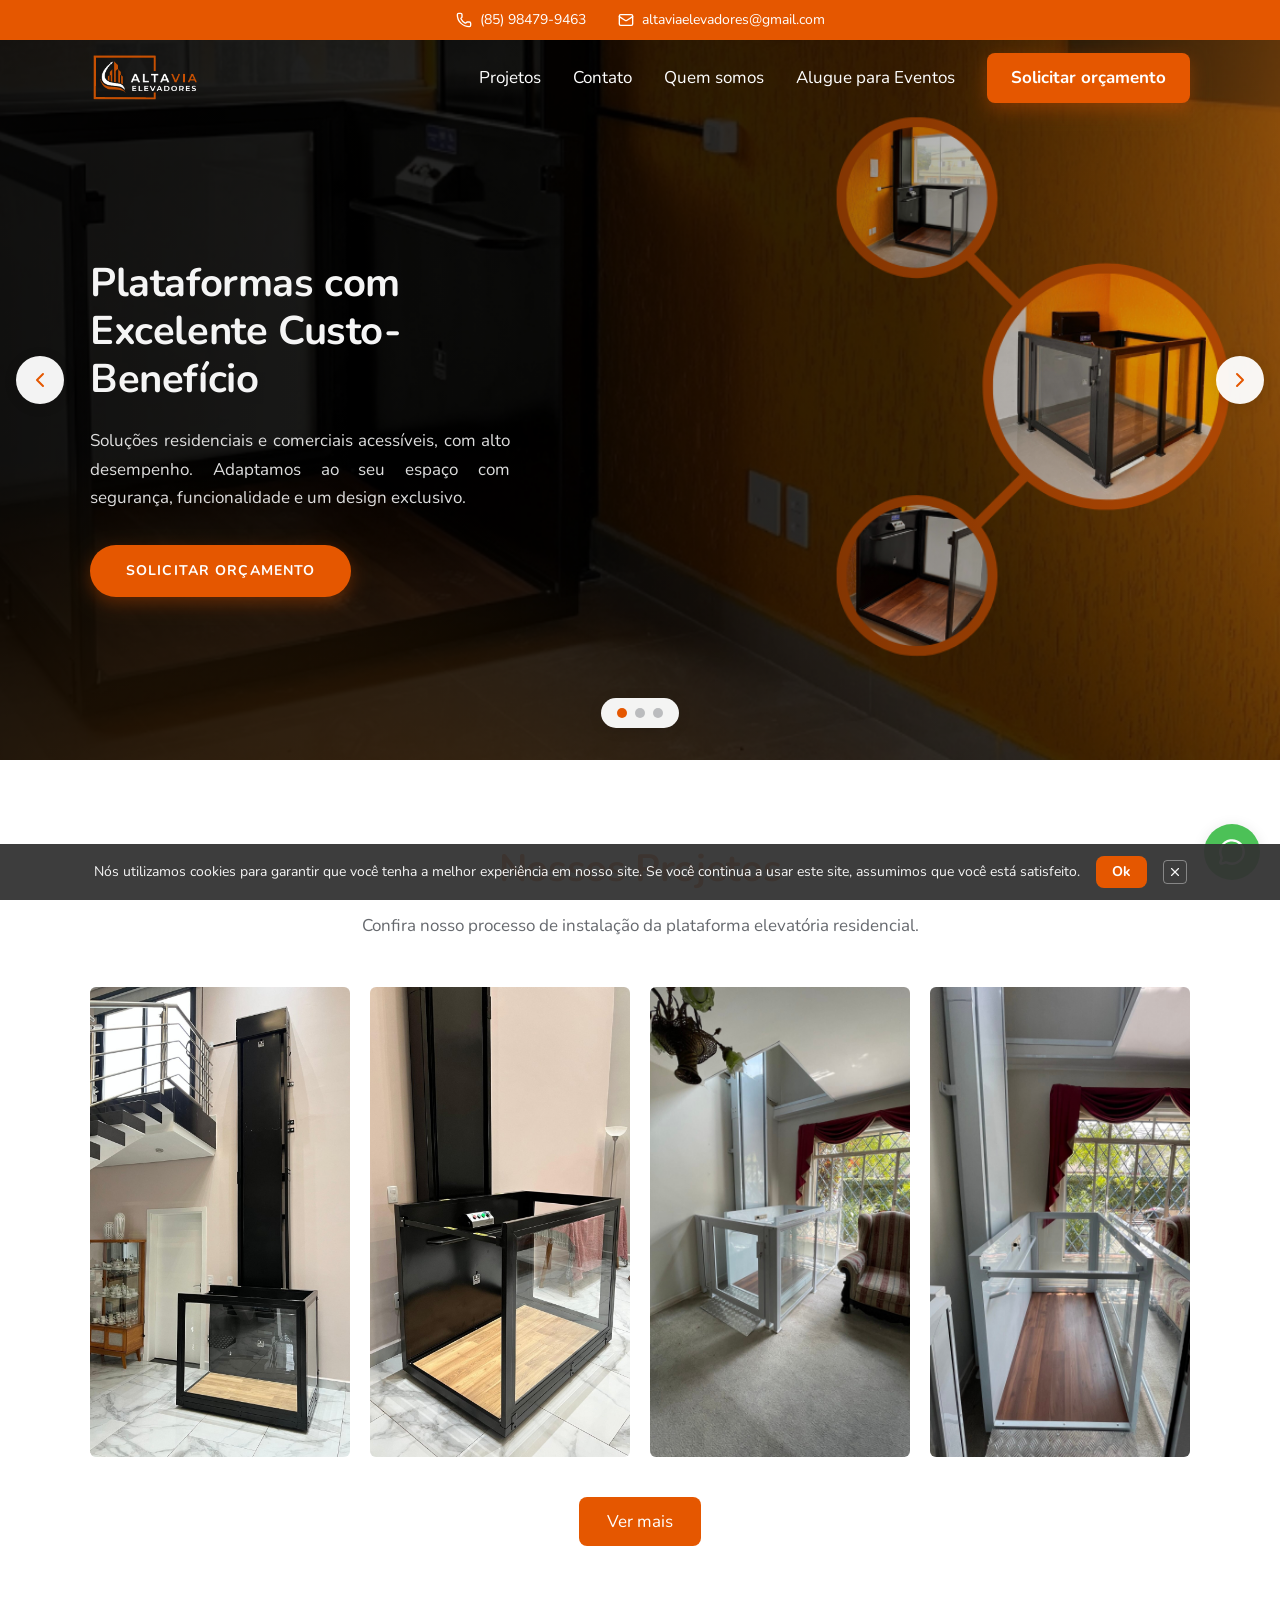
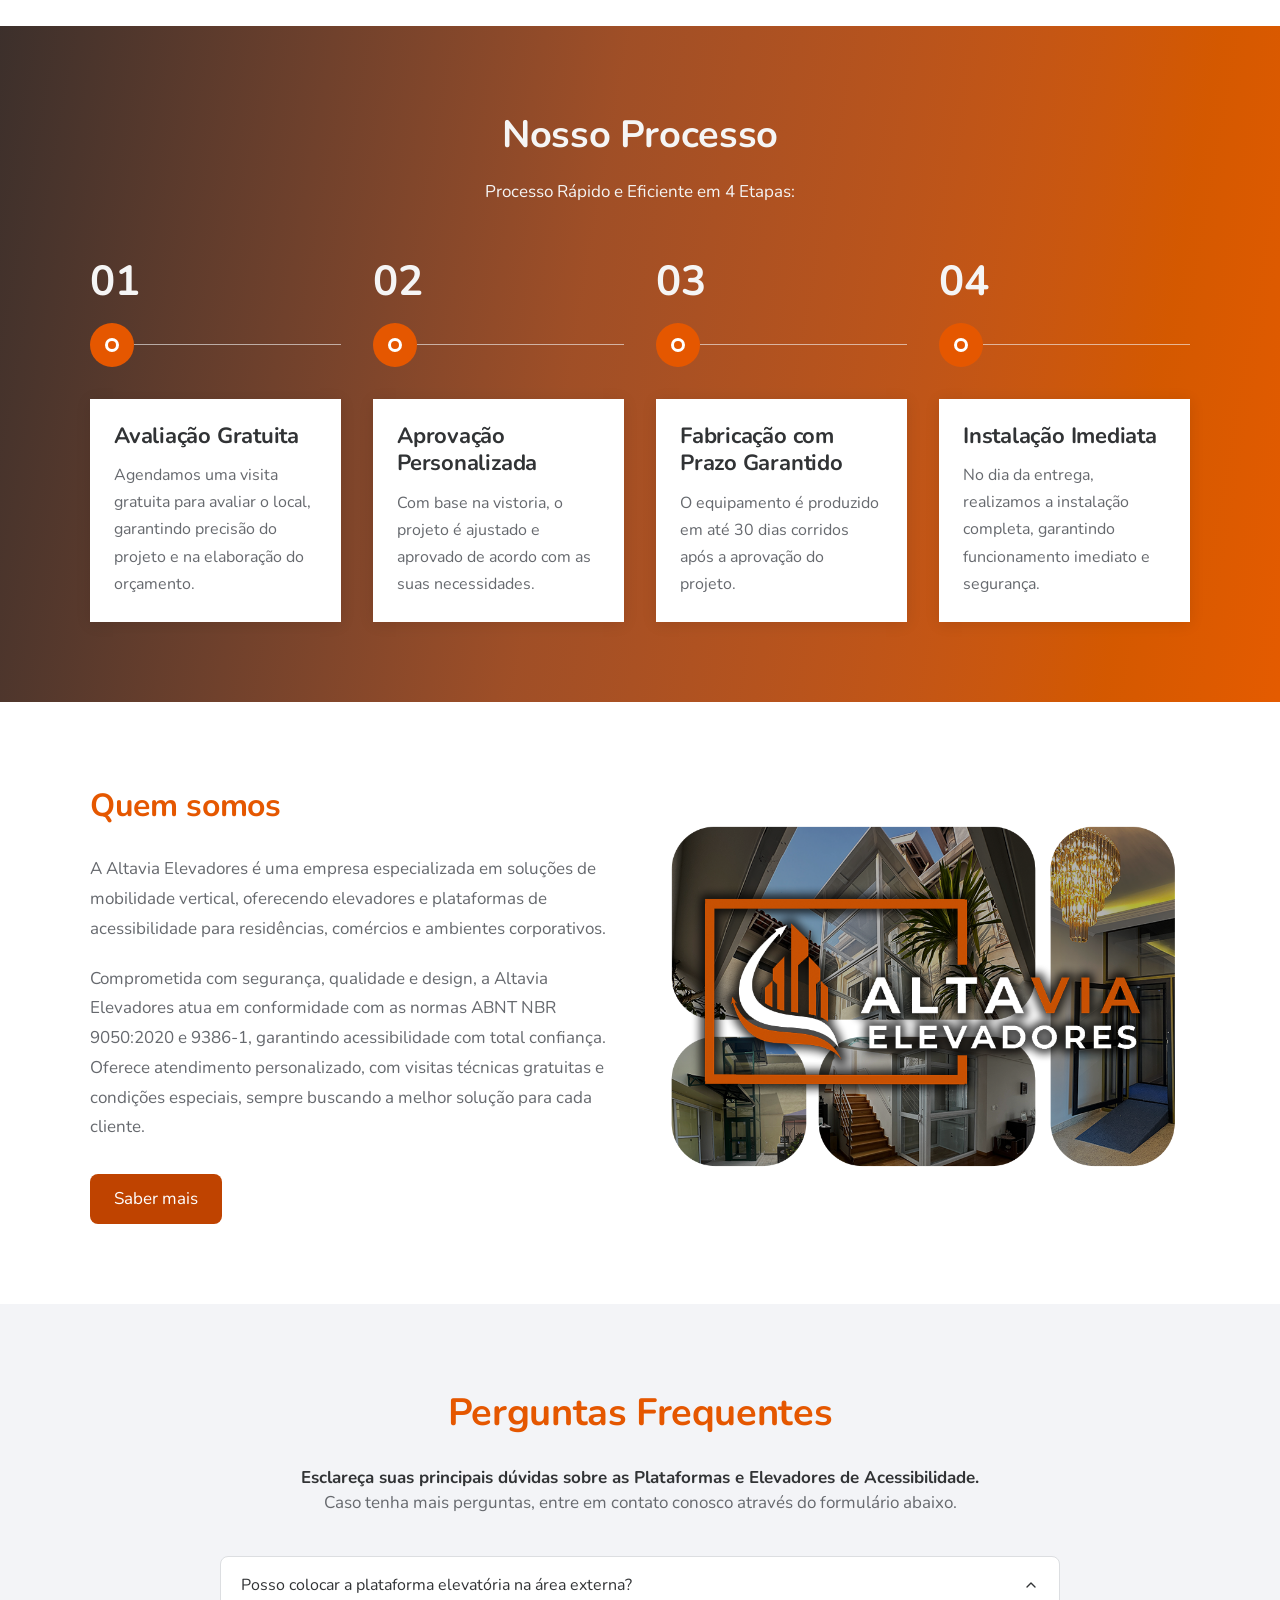
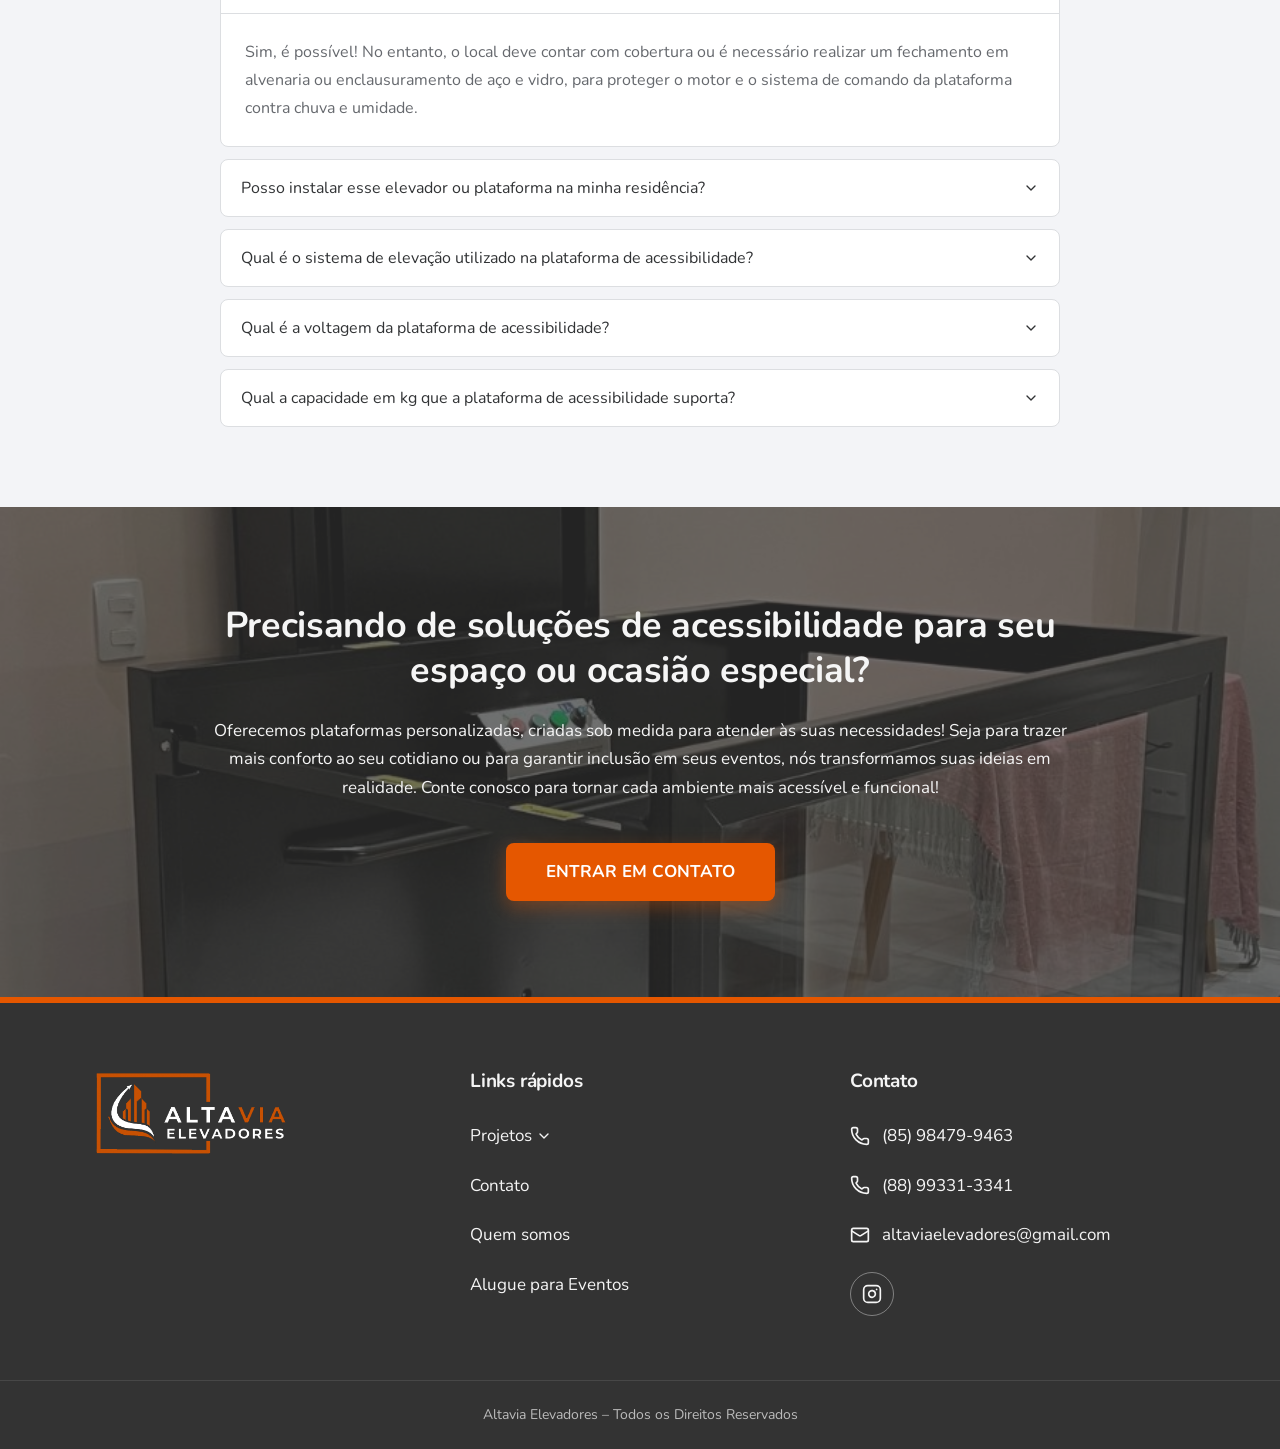
<file: index.html>
<!DOCTYPE html>
<html lang="pt-BR"><head><meta charset="utf-8"><meta name="viewport" content="width=device-width, initial-scale=1"><link rel="preload" as="image" href="assets/img/5f9702-logo01.png"><link rel="preload" as="image" href="assets/img/46c424-abc.png"><link rel="stylesheet" href="https://fonts.googleapis.com/css2?family=Nunito:wght@400;600;700;800&amp;display=swap" data-precedence="default"><title>Altavia Elevadores | Plataformas e Elevadores de Acessibilidade</title><meta name="description" content="Elevadores residenciais e plataformas de acessibilidade sob medida, em conformidade com as normas ABNT. Visita técnica e orçamento gratuitos em Fortaleza e região."><meta property="og:title" content="Altavia Elevadores | Plataformas e Elevadores de Acessibilidade"><meta property="og:description" content="Elevadores residenciais e plataformas de acessibilidade sob medida, em conformidade com as normas ABNT. Visita técnica e orçamento gratuitos em Fortaleza e região."><meta property="og:type" content="website"><meta property="og:url" content="/"><meta name="twitter:card" content="summary_large_image"><link rel="preconnect" href="https://fonts.googleapis.com"><link rel="preconnect" href="https://fonts.gstatic.com" crossorigin="anonymous"><link rel="icon" href="favicon.ico" type="image/x-icon"><link rel="canonical" href="./"><script type="application/ld+json">{"@context":"https://schema.org","@type":"LocalBusiness","name":"Altavia Elevadores","description":"Elevadores residenciais e plataformas de acessibilidade sob medida, em conformidade com as normas ABNT. Visita técnica e orçamento gratuitos em Fortaleza e região.","telephone":"+5585984799463","email":"altaviaelevadores@gmail.com","image":"assets/img/5f9702-logo01.png","sameAs":["https://www.instagram.com/altaviaelevadores/"]}</script><link rel="stylesheet" href="assets/styles.css"></head><body data-base=""><div class="min-h-screen bg-background"><header class="absolute inset-x-0 top-0 z-40"><div class="bg-primary text-primary-foreground"><div class="mx-auto flex max-w-[1140px] flex-wrap items-center justify-center gap-x-8 gap-y-1 px-5 py-2.5 text-sm"><a href="https://wa.me/5585984799463?text=Ol%C3%A1%2C%20cheguei%20pelo%20site%2C%20gostaria%20de%20um%20or%C3%A7amento%C2%A0gratuito!" target="_blank" rel="noreferrer" class="flex items-center gap-2 hover:opacity-90"><svg xmlns="http://www.w3.org/2000/svg" width="24" height="24" viewBox="0 0 24 24" fill="none" stroke="currentColor" stroke-width="2" stroke-linecap="round" stroke-linejoin="round" class="lucide lucide-phone h-4 w-4" aria-hidden="true"><path d="M13.832 16.568a1 1 0 0 0 1.213-.303l.355-.465A2 2 0 0 1 17 15h3a2 2 0 0 1 2 2v3a2 2 0 0 1-2 2A18 18 0 0 1 2 4a2 2 0 0 1 2-2h3a2 2 0 0 1 2 2v3a2 2 0 0 1-.8 1.6l-.468.351a1 1 0 0 0-.292 1.233 14 14 0 0 0 6.392 6.384"></path></svg>(85) 98479-9463</a><a href="mailto:altaviaelevadores@gmail.com" class="flex items-center gap-2 hover:opacity-90"><svg xmlns="http://www.w3.org/2000/svg" width="24" height="24" viewBox="0 0 24 24" fill="none" stroke="currentColor" stroke-width="2" stroke-linecap="round" stroke-linejoin="round" class="lucide lucide-mail h-4 w-4" aria-hidden="true"><path d="m22 7-8.991 5.727a2 2 0 0 1-2.009 0L2 7"></path><rect x="2" y="4" width="20" height="16" rx="2"></rect></svg>altaviaelevadores@gmail.com</a></div></div><div class="mx-auto flex max-w-[1140px] items-center justify-between px-5 py-3"><a aria-label="Altavia Elevadores" class="active" href="./" data-status="active" aria-current="page"><img src="assets/img/5f9702-logo01.png" alt="Altavia Elevadores" class="h-[52px] w-auto" width="160" height="52"></a><nav class="hidden items-center gap-8 lg:flex"><a href="projetos/" class="flex items-center gap-1 text-[17px] font-normal text-primary-foreground transition-opacity hover:opacity-80">Projetos</a><a href="contato/" class="flex items-center gap-1 text-[17px] font-normal text-primary-foreground transition-opacity hover:opacity-80">Contato</a><a href="quem-somos/" class="flex items-center gap-1 text-[17px] font-normal text-primary-foreground transition-opacity hover:opacity-80">Quem somos</a><a href="aluguel-para-eventos/" class="flex items-center gap-1 text-[17px] font-normal text-primary-foreground transition-opacity hover:opacity-80">Alugue para Eventos</a><a href="https://wa.me/5585984799463?text=Ol%C3%A1%2C%20cheguei%20pelo%20site%2C%20gostaria%20de%20um%20or%C3%A7amento%C2%A0gratuito!" target="_blank" rel="noreferrer" class="rounded-md bg-primary px-6 py-3 text-[17px] font-bold text-primary-foreground shadow-[var(--shadow-btn)] transition-colors hover:bg-primary-dark">Solicitar orçamento</a></nav><button type="button" aria-label="Menu" data-menu-toggle="true" class="text-primary-foreground lg:hidden"><svg xmlns="http://www.w3.org/2000/svg" width="24" height="24" viewBox="0 0 24 24" fill="none" stroke="currentColor" stroke-width="2" stroke-linecap="round" stroke-linejoin="round" class="lucide lucide-menu h-7 w-7" aria-hidden="true"><path d="M4 5h16"></path><path d="M4 12h16"></path><path d="M4 19h16"></path></svg></button></div></header><section id="topo" data-hero="true" class="relative h-[760px] w-full overflow-hidden bg-dark"><div data-slide="true" data-title="Plataformas com|Excelente Custo-Benefício" data-text="Soluções residenciais e comerciais acessíveis, com alto desempenho. Adaptamos ao seu espaço com segurança, funcionalidade e um design exclusivo." class="absolute inset-0 transition-opacity duration-700 opacity-100" aria-hidden="false"><img src="assets/img/46c424-abc.png" alt="" class="h-full w-full object-cover" loading="eager"><div class="absolute inset-0" style="background:var(--gradient-hero-fade)"></div></div><div data-slide="true" data-title="Acessibilidade garantida|para o seu comércio" data-text="Seguimos todas as normas da ABNT NBR ISO 9386-1, para garantir que não haverá problemas na emissão da sua ART e laudo de funcionamento." class="absolute inset-0 transition-opacity duration-700 opacity-0" aria-hidden="true"><img src="assets/img/a7802d-def.png" alt="" class="h-full w-full object-cover" loading="lazy"><div class="absolute inset-0" style="background:var(--gradient-hero-fade)"></div></div><div data-slide="true" data-title="Elevadores residenciais|e comerciais" data-text="Conforto e elegância, garantindo o acesso a todos os andares do seu lar." class="absolute inset-0 transition-opacity duration-700 opacity-0" aria-hidden="true"><img src="assets/img/26bbdf-banner3.webp" alt="" class="h-full w-full object-cover" loading="lazy"><div class="absolute inset-0" style="background:var(--gradient-hero-fade)"></div></div><div class="relative mx-auto flex h-full max-w-[1140px] items-center px-5"><div class="max-w-[420px] pt-24"><h1 data-hero-title="true" class="text-[40px] leading-[1.2] font-bold text-dark-foreground"><span class="block">Plataformas com</span><span class="block">Excelente Custo-Benefício</span></h1><p data-hero-text="true" class="mt-6 text-justify text-[17px] leading-[1.7] text-dark-foreground/90">Soluções residenciais e comerciais acessíveis, com alto desempenho. Adaptamos ao seu espaço com segurança, funcionalidade e um design exclusivo.</p><a href="https://wa.me/5585984799463" target="_blank" rel="noreferrer" class="mt-8 inline-block rounded-full bg-primary px-9 py-4 text-sm font-bold tracking-[0.08em] text-primary-foreground shadow-[var(--shadow-btn)] transition-colors hover:bg-primary-dark">SOLICITAR ORÇAMENTO</a></div></div><button type="button" aria-label="Slide anterior" data-prev="true" class="absolute top-1/2 left-4 flex h-12 w-12 -translate-y-1/2 items-center justify-center rounded-full bg-background/95 text-primary shadow-[var(--shadow-card)]"><svg xmlns="http://www.w3.org/2000/svg" width="24" height="24" viewBox="0 0 24 24" fill="none" stroke="currentColor" stroke-width="2" stroke-linecap="round" stroke-linejoin="round" class="lucide lucide-chevron-left h-6 w-6" aria-hidden="true"><path d="m15 18-6-6 6-6"></path></svg></button><button type="button" aria-label="Próximo slide" data-next="true" class="absolute top-1/2 right-4 flex h-12 w-12 -translate-y-1/2 items-center justify-center rounded-full bg-background/95 text-primary shadow-[var(--shadow-card)]"><svg xmlns="http://www.w3.org/2000/svg" width="24" height="24" viewBox="0 0 24 24" fill="none" stroke="currentColor" stroke-width="2" stroke-linecap="round" stroke-linejoin="round" class="lucide lucide-chevron-right h-6 w-6" aria-hidden="true"><path d="m9 18 6-6-6-6"></path></svg></button><div class="absolute bottom-8 left-1/2 flex -translate-x-1/2 items-center gap-2 rounded-full bg-background/95 px-4 py-2.5 shadow-[var(--shadow-card)]"><button type="button" aria-label="Slide 1" data-dot="true" class="h-2.5 w-2.5 rounded-full transition-colors bg-primary"></button><button type="button" aria-label="Slide 2" data-dot="true" class="h-2.5 w-2.5 rounded-full transition-colors bg-muted-foreground/40"></button><button type="button" aria-label="Slide 3" data-dot="true" class="h-2.5 w-2.5 rounded-full transition-colors bg-muted-foreground/40"></button></div></section><main><section id="projetos" class="py-20"><div class="mx-auto max-w-[1140px] px-5"><h2 class="text-center text-[38px] font-bold text-primary">Nossos Projetos</h2><p class="mt-4 text-center text-[17px] text-muted-foreground">Confira nosso processo de instalação da plataforma elevatória residencial.</p><div class="mt-12 grid grid-cols-2 gap-5 lg:grid-cols-4"><img src="assets/img/71a86f-04.jpg" alt="Plataforma elevatória residencial instalada pela Altavia Elevadores" loading="lazy" class="h-[300px] w-full rounded-sm object-cover lg:h-[470px]"><img src="assets/img/2fbe27-03.jpg" alt="Plataforma elevatória residencial instalada pela Altavia Elevadores" loading="lazy" class="h-[300px] w-full rounded-sm object-cover lg:h-[470px]"><img src="assets/img/9dfbcc-10-1536x2048.jpg" alt="Plataforma elevatória residencial instalada pela Altavia Elevadores" loading="lazy" class="h-[300px] w-full rounded-sm object-cover lg:h-[470px]"><img src="assets/img/aaf3c8-12-1536x2048.jpg" alt="Plataforma elevatória residencial instalada pela Altavia Elevadores" loading="lazy" class="h-[300px] w-full rounded-sm object-cover lg:h-[470px]"></div><div class="mt-10 text-center"><a href="https://wa.me/5585984799463?text=Ol%C3%A1%2C%20cheguei%20pelo%20site%2C%20gostaria%20de%20um%20or%C3%A7amento%C2%A0gratuito!" target="_blank" rel="noreferrer" class="inline-block rounded-md bg-primary px-7 py-3 text-[17px] font-normal text-primary-foreground transition-colors hover:bg-primary-dark">Ver mais</a></div></div></section><section class="py-20 text-dark-foreground" style="background:var(--gradient-process)"><div class="mx-auto max-w-[1140px] px-5"><h2 class="text-center text-[38px] font-bold">Nosso Processo</h2><p class="mt-4 text-center text-[17px]">Processo Rápido e Eficiente em 4 Etapas:</p><div class="mt-14 grid gap-8 md:grid-cols-2 lg:grid-cols-4"><div><div class="text-[42px] leading-none font-bold">01</div><div class="relative mt-5 mb-8 flex items-center"><span class="flex h-11 w-11 items-center justify-center rounded-full bg-primary"><span class="h-3.5 w-3.5 rounded-full border-[3px] border-primary-foreground"></span></span><span class="h-px flex-1 bg-dark-foreground/60"></span></div><div class="bg-card p-6 text-foreground shadow-[var(--shadow-card)]"><h3 class="text-[22px] leading-tight font-bold">Avaliação Gratuita</h3><p class="mt-3 text-[16px] leading-[1.7] text-muted-foreground">Agendamos uma visita gratuita para avaliar o local, garantindo precisão do projeto e na elaboração do orçamento.</p></div></div><div><div class="text-[42px] leading-none font-bold">02</div><div class="relative mt-5 mb-8 flex items-center"><span class="flex h-11 w-11 items-center justify-center rounded-full bg-primary"><span class="h-3.5 w-3.5 rounded-full border-[3px] border-primary-foreground"></span></span><span class="h-px flex-1 bg-dark-foreground/60"></span></div><div class="bg-card p-6 text-foreground shadow-[var(--shadow-card)]"><h3 class="text-[22px] leading-tight font-bold">Aprovação Personalizada</h3><p class="mt-3 text-[16px] leading-[1.7] text-muted-foreground">Com base na vistoria, o projeto é ajustado e aprovado de acordo com as suas necessidades.</p></div></div><div><div class="text-[42px] leading-none font-bold">03</div><div class="relative mt-5 mb-8 flex items-center"><span class="flex h-11 w-11 items-center justify-center rounded-full bg-primary"><span class="h-3.5 w-3.5 rounded-full border-[3px] border-primary-foreground"></span></span><span class="h-px flex-1 bg-dark-foreground/60"></span></div><div class="bg-card p-6 text-foreground shadow-[var(--shadow-card)]"><h3 class="text-[22px] leading-tight font-bold">Fabricação com Prazo Garantido</h3><p class="mt-3 text-[16px] leading-[1.7] text-muted-foreground">O equipamento é produzido em até 30 dias corridos após a aprovação do projeto.</p></div></div><div><div class="text-[42px] leading-none font-bold">04</div><div class="relative mt-5 mb-8 flex items-center"><span class="flex h-11 w-11 items-center justify-center rounded-full bg-primary"><span class="h-3.5 w-3.5 rounded-full border-[3px] border-primary-foreground"></span></span><span class="h-px flex-1 bg-dark-foreground/60"></span></div><div class="bg-card p-6 text-foreground shadow-[var(--shadow-card)]"><h3 class="text-[22px] leading-tight font-bold">Instalação Imediata</h3><p class="mt-3 text-[16px] leading-[1.7] text-muted-foreground">No dia da entrega, realizamos a instalação completa, garantindo funcionamento imediato e segurança.</p></div></div></div></div></section><section id="quem-somos" class="py-20"><div class="mx-auto grid max-w-[1140px] items-center gap-12 px-5 lg:grid-cols-2"><div><h2 class="text-[32px] font-bold text-primary">Quem somos</h2><p class="mt-6 text-[17px] leading-[1.75] text-muted-foreground">A Altavia Elevadores é uma empresa especializada em soluções de mobilidade vertical, oferecendo elevadores e plataformas de acessibilidade para residências, comércios e ambientes corporativos.</p><p class="mt-5 text-[17px] leading-[1.75] text-muted-foreground">Comprometida com segurança, qualidade e design, a Altavia Elevadores atua em conformidade com as normas ABNT NBR 9050:2020 e 9386-1, garantindo acessibilidade com total confiança. Oferece atendimento personalizado, com visitas técnicas gratuitas e condições especiais, sempre buscando a melhor solução para cada cliente.</p><a href="https://wa.me/5585984799463?text=Ol%C3%A1%2C%20cheguei%20pelo%20site%2C%20gostaria%20de%20um%20or%C3%A7amento%C2%A0gratuito!" target="_blank" rel="noreferrer" class="mt-8 inline-block rounded-md bg-primary-dark px-6 py-3 text-[17px] text-primary-foreground transition-opacity hover:opacity-90">Saber mais</a></div><img src="assets/img/353719-altavia.png" alt="Mosaico de instalações da Altavia Elevadores" loading="lazy" class="w-full rounded-sm"></div></section><section id="faq" data-faq="true" class="bg-secondary py-20"><div class="mx-auto max-w-[880px] px-5"><h2 class="text-center text-[38px] font-bold text-primary">Perguntas Frequentes</h2><p class="mt-6 text-center text-[17px] font-bold text-foreground">Esclareça suas principais dúvidas sobre as Plataformas e Elevadores de Acessibilidade.</p><p class="text-center text-[17px] text-muted-foreground">Caso tenha mais perguntas, entre em contato conosco através do formulário abaixo.</p><div class="mt-10 space-y-3"><div data-faq-item="true" class="overflow-hidden rounded-md border border-border bg-card"><button type="button" data-faq-q="true" class="flex w-full items-center justify-between gap-4 px-5 py-4 text-left text-[16px] text-foreground"><span>Posso colocar a plataforma elevatória na área externa?</span><svg xmlns="http://www.w3.org/2000/svg" width="24" height="24" viewBox="0 0 24 24" fill="none" stroke="currentColor" stroke-width="2" stroke-linecap="round" stroke-linejoin="round" class="lucide lucide-chevron-up h-4 w-4 shrink-0" aria-hidden="true" data-icon-up="true"><path d="m18 15-6-6-6 6"></path></svg><svg xmlns="http://www.w3.org/2000/svg" width="24" height="24" viewBox="0 0 24 24" fill="none" stroke="currentColor" stroke-width="2" stroke-linecap="round" stroke-linejoin="round" class="lucide lucide-chevron-down h-4 w-4 shrink-0" aria-hidden="true" data-icon-down="true" style="display:none"><path d="m6 9 6 6 6-6"></path></svg></button><div data-faq-a="true" class="border-t border-border px-6 py-6 text-[16px] leading-[1.75] text-muted-foreground">Sim, é possível! No entanto, o local deve contar com cobertura ou é necessário realizar um fechamento em alvenaria ou enclausuramento de aço e vidro, para proteger o motor e o sistema de comando da plataforma contra chuva e umidade.</div></div><div data-faq-item="true" class="overflow-hidden rounded-md border border-border bg-card"><button type="button" data-faq-q="true" class="flex w-full items-center justify-between gap-4 px-5 py-4 text-left text-[16px] text-foreground"><span>Posso instalar esse elevador ou plataforma na minha residência?</span><svg xmlns="http://www.w3.org/2000/svg" width="24" height="24" viewBox="0 0 24 24" fill="none" stroke="currentColor" stroke-width="2" stroke-linecap="round" stroke-linejoin="round" class="lucide lucide-chevron-up h-4 w-4 shrink-0" aria-hidden="true" data-icon-up="true" style="display:none"><path d="m18 15-6-6-6 6"></path></svg><svg xmlns="http://www.w3.org/2000/svg" width="24" height="24" viewBox="0 0 24 24" fill="none" stroke="currentColor" stroke-width="2" stroke-linecap="round" stroke-linejoin="round" class="lucide lucide-chevron-down h-4 w-4 shrink-0" aria-hidden="true" data-icon-down="true"><path d="m6 9 6 6 6-6"></path></svg></button><div data-faq-a="true" style="display:none" class="border-t border-border px-6 py-6 text-[16px] leading-[1.75] text-muted-foreground">Sim, a plataforma pode ser instalada tanto em residências quanto em comércios, proporcionando acessibilidade a pessoas com deficiência física e mobilidade reduzida.</div></div><div data-faq-item="true" class="overflow-hidden rounded-md border border-border bg-card"><button type="button" data-faq-q="true" class="flex w-full items-center justify-between gap-4 px-5 py-4 text-left text-[16px] text-foreground"><span>Qual é o sistema de elevação utilizado na plataforma de acessibilidade?</span><svg xmlns="http://www.w3.org/2000/svg" width="24" height="24" viewBox="0 0 24 24" fill="none" stroke="currentColor" stroke-width="2" stroke-linecap="round" stroke-linejoin="round" class="lucide lucide-chevron-up h-4 w-4 shrink-0" aria-hidden="true" data-icon-up="true" style="display:none"><path d="m18 15-6-6-6 6"></path></svg><svg xmlns="http://www.w3.org/2000/svg" width="24" height="24" viewBox="0 0 24 24" fill="none" stroke="currentColor" stroke-width="2" stroke-linecap="round" stroke-linejoin="round" class="lucide lucide-chevron-down h-4 w-4 shrink-0" aria-hidden="true" data-icon-down="true"><path d="m6 9 6 6 6-6"></path></svg></button><div data-faq-a="true" style="display:none" class="border-t border-border px-6 py-6 text-[16px] leading-[1.75] text-muted-foreground">O sistema é eletromecânico, baseado em fuso trapezoidal, com alto nível de segurança e comando manual acionado com pressão constante, atendendo a todos os requisitos normativos vigentes. A plataforma de acessibilidade é equipada com um motor elétrico WEG de 4 CV e um inversor DANFOS de 3 CV bifásico.</div></div><div data-faq-item="true" class="overflow-hidden rounded-md border border-border bg-card"><button type="button" data-faq-q="true" class="flex w-full items-center justify-between gap-4 px-5 py-4 text-left text-[16px] text-foreground"><span>Qual é a voltagem da plataforma de acessibilidade?</span><svg xmlns="http://www.w3.org/2000/svg" width="24" height="24" viewBox="0 0 24 24" fill="none" stroke="currentColor" stroke-width="2" stroke-linecap="round" stroke-linejoin="round" class="lucide lucide-chevron-up h-4 w-4 shrink-0" aria-hidden="true" data-icon-up="true" style="display:none"><path d="m18 15-6-6-6 6"></path></svg><svg xmlns="http://www.w3.org/2000/svg" width="24" height="24" viewBox="0 0 24 24" fill="none" stroke="currentColor" stroke-width="2" stroke-linecap="round" stroke-linejoin="round" class="lucide lucide-chevron-down h-4 w-4 shrink-0" aria-hidden="true" data-icon-down="true"><path d="m6 9 6 6 6-6"></path></svg></button><div data-faq-a="true" style="display:none" class="border-t border-border px-6 py-6 text-[16px] leading-[1.75] text-muted-foreground">A voltagem padrão da plataforma de acessibilidade é de 220V.</div></div><div data-faq-item="true" class="overflow-hidden rounded-md border border-border bg-card"><button type="button" data-faq-q="true" class="flex w-full items-center justify-between gap-4 px-5 py-4 text-left text-[16px] text-foreground"><span>Qual a capacidade em kg que a plataforma de acessibilidade suporta?</span><svg xmlns="http://www.w3.org/2000/svg" width="24" height="24" viewBox="0 0 24 24" fill="none" stroke="currentColor" stroke-width="2" stroke-linecap="round" stroke-linejoin="round" class="lucide lucide-chevron-up h-4 w-4 shrink-0" aria-hidden="true" data-icon-up="true" style="display:none"><path d="m18 15-6-6-6 6"></path></svg><svg xmlns="http://www.w3.org/2000/svg" width="24" height="24" viewBox="0 0 24 24" fill="none" stroke="currentColor" stroke-width="2" stroke-linecap="round" stroke-linejoin="round" class="lucide lucide-chevron-down h-4 w-4 shrink-0" aria-hidden="true" data-icon-down="true"><path d="m6 9 6 6 6-6"></path></svg></button><div data-faq-a="true" style="display:none" class="border-t border-border px-6 py-6 text-[16px] leading-[1.75] text-muted-foreground">A plataforma elevatória de acessibilidade tem capacidade para suportar até 275 kg, garantindo segurança e eficiência no transporte de pessoas com mobilidade reduzida.</div></div></div></div></section><section id="eventos" class="relative bg-dark py-24 text-center text-dark-foreground"><div class="absolute inset-0 bg-cover bg-center opacity-30" style="background-image:url(assets/img/2fbe27-03.jpg)"></div><div class="relative mx-auto max-w-[900px] px-5"><h2 class="text-[36px] leading-tight font-bold">Precisando de soluções de acessibilidade para seu espaço ou ocasião especial?</h2><p class="mt-6 text-[17px] leading-[1.7]">Oferecemos plataformas personalizadas, criadas sob medida para atender às suas necessidades! Seja para trazer mais conforto ao seu cotidiano ou para garantir inclusão em seus eventos, nós transformamos suas ideias em realidade. Conte conosco para tornar cada ambiente mais acessível e funcional!</p><a href="https://wa.me/5585984799463?text=Ol%C3%A1%2C%20cheguei%20pelo%20site%2C%20gostaria%20de%20um%20or%C3%A7amento%C2%A0gratuito!" target="_blank" rel="noreferrer" class="mt-10 inline-block rounded-md bg-primary px-10 py-4 text-[17px] font-bold text-primary-foreground shadow-[var(--shadow-btn)] transition-colors hover:bg-primary-dark">ENTRAR EM CONTATO</a></div></section></main><footer id="contato" class="bg-dark text-dark-foreground"><div class="h-1.5 w-full bg-primary"></div><div class="mx-auto grid max-w-[1140px] gap-10 px-5 py-16 md:grid-cols-3"><div><img src="assets/img/5f9702-logo01.png" alt="Altavia Elevadores" class="h-[95px] w-auto" loading="lazy"></div><div><h3 class="text-[19px] font-bold">Links rápidos</h3><ul class="mt-7 space-y-6 text-[17px]"><li><a href="projetos/" class="flex items-center gap-1 hover:text-primary">Projetos <svg xmlns="http://www.w3.org/2000/svg" width="24" height="24" viewBox="0 0 24 24" fill="none" stroke="currentColor" stroke-width="2" stroke-linecap="round" stroke-linejoin="round" class="lucide lucide-chevron-down h-4 w-4" aria-hidden="true"><path d="m6 9 6 6 6-6"></path></svg></a></li><li><a href="contato/" class="hover:text-primary">Contato</a></li><li><a href="quem-somos/" class="hover:text-primary">Quem somos</a></li><li><a href="aluguel-para-eventos/" class="hover:text-primary">Alugue para Eventos</a></li></ul></div><div><h3 class="text-[19px] font-bold">Contato</h3><ul class="mt-7 space-y-6 text-[17px]"><li><a href="https://wa.me/5585984799463?text=Ol%C3%A1%2C%20cheguei%20pelo%20site%2C%20gostaria%20de%20um%20or%C3%A7amento%C2%A0gratuito!" target="_blank" rel="noreferrer" class="flex items-center gap-3 hover:text-primary"><svg xmlns="http://www.w3.org/2000/svg" width="24" height="24" viewBox="0 0 24 24" fill="none" stroke="currentColor" stroke-width="2" stroke-linecap="round" stroke-linejoin="round" class="lucide lucide-phone h-5 w-5" aria-hidden="true"><path d="M13.832 16.568a1 1 0 0 0 1.213-.303l.355-.465A2 2 0 0 1 17 15h3a2 2 0 0 1 2 2v3a2 2 0 0 1-2 2A18 18 0 0 1 2 4a2 2 0 0 1 2-2h3a2 2 0 0 1 2 2v3a2 2 0 0 1-.8 1.6l-.468.351a1 1 0 0 0-.292 1.233 14 14 0 0 0 6.392 6.384"></path></svg>(85) 98479-9463</a></li><li><a href="https://wa.me/5588993313341" target="_blank" rel="noreferrer" class="flex items-center gap-3 hover:text-primary"><svg xmlns="http://www.w3.org/2000/svg" width="24" height="24" viewBox="0 0 24 24" fill="none" stroke="currentColor" stroke-width="2" stroke-linecap="round" stroke-linejoin="round" class="lucide lucide-phone h-5 w-5" aria-hidden="true"><path d="M13.832 16.568a1 1 0 0 0 1.213-.303l.355-.465A2 2 0 0 1 17 15h3a2 2 0 0 1 2 2v3a2 2 0 0 1-2 2A18 18 0 0 1 2 4a2 2 0 0 1 2-2h3a2 2 0 0 1 2 2v3a2 2 0 0 1-.8 1.6l-.468.351a1 1 0 0 0-.292 1.233 14 14 0 0 0 6.392 6.384"></path></svg>(88) 99331-3341</a></li><li><a href="mailto:altaviaelevadores@gmail.com" class="flex items-center gap-3 hover:text-primary"><svg xmlns="http://www.w3.org/2000/svg" width="24" height="24" viewBox="0 0 24 24" fill="none" stroke="currentColor" stroke-width="2" stroke-linecap="round" stroke-linejoin="round" class="lucide lucide-mail h-5 w-5" aria-hidden="true"><path d="m22 7-8.991 5.727a2 2 0 0 1-2.009 0L2 7"></path><rect x="2" y="4" width="20" height="16" rx="2"></rect></svg>altaviaelevadores@gmail.com</a></li><li><a href="https://www.instagram.com/altaviaelevadores/" target="_blank" rel="noreferrer" aria-label="Instagram" class="inline-flex h-11 w-11 items-center justify-center rounded-full border border-dark-foreground/40 transition-colors hover:border-primary hover:text-primary"><svg xmlns="http://www.w3.org/2000/svg" width="24" height="24" viewBox="0 0 24 24" fill="none" stroke="currentColor" stroke-width="2" stroke-linecap="round" stroke-linejoin="round" class="lucide lucide-instagram h-5 w-5" aria-hidden="true"><rect width="20" height="20" x="2" y="2" rx="5" ry="5"></rect><path d="M16 11.37A4 4 0 1 1 12.63 8 4 4 0 0 1 16 11.37z"></path><line x1="17.5" x2="17.51" y1="6.5" y2="6.5"></line></svg></a></li></ul></div></div><div class="border-t border-dark-foreground/10 py-6 text-center text-sm text-dark-foreground/70">Altavia Elevadores – Todos os Direitos Reservados</div></footer><div class="fixed right-5 bottom-5 z-50 flex flex-col items-end gap-3"><button type="button" aria-label="Abrir bate-papo no WhatsApp" class="flex h-14 w-14 items-center justify-center rounded-full bg-whatsapp text-primary-foreground shadow-[var(--shadow-card)]"><svg xmlns="http://www.w3.org/2000/svg" width="24" height="24" viewBox="0 0 24 24" fill="none" stroke="currentColor" stroke-width="2" stroke-linecap="round" stroke-linejoin="round" class="lucide lucide-message-circle h-7 w-7" aria-hidden="true"><path d="M2.992 16.342a2 2 0 0 1 .094 1.167l-1.065 3.29a1 1 0 0 0 1.236 1.168l3.413-.998a2 2 0 0 1 1.099.092 10 10 0 1 0-4.777-4.719"></path></svg></button></div><div data-cookie-bar="true" class="fixed inset-x-0 bottom-0 z-50 bg-dark/95 px-5 py-3"><div class="mx-auto flex max-w-[1140px] flex-wrap items-center justify-center gap-4 text-center text-sm text-dark-foreground"><span>Nós utilizamos cookies para garantir que você tenha a melhor experiência em nosso site. Se você continua a usar este site, assumimos que você está satisfeito.</span><button type="button" class="rounded-md bg-primary px-4 py-1.5 font-bold text-primary-foreground">Ok</button><button type="button" aria-label="Fechar" class="rounded border border-dark-foreground/40 p-1"><svg xmlns="http://www.w3.org/2000/svg" width="24" height="24" viewBox="0 0 24 24" fill="none" stroke="currentColor" stroke-width="2" stroke-linecap="round" stroke-linejoin="round" class="lucide lucide-x h-3.5 w-3.5" aria-hidden="true"><path d="M18 6 6 18"></path><path d="m6 6 12 12"></path></svg></button></div></div></div><script src="assets/site.js"></script></body></html>
</file>
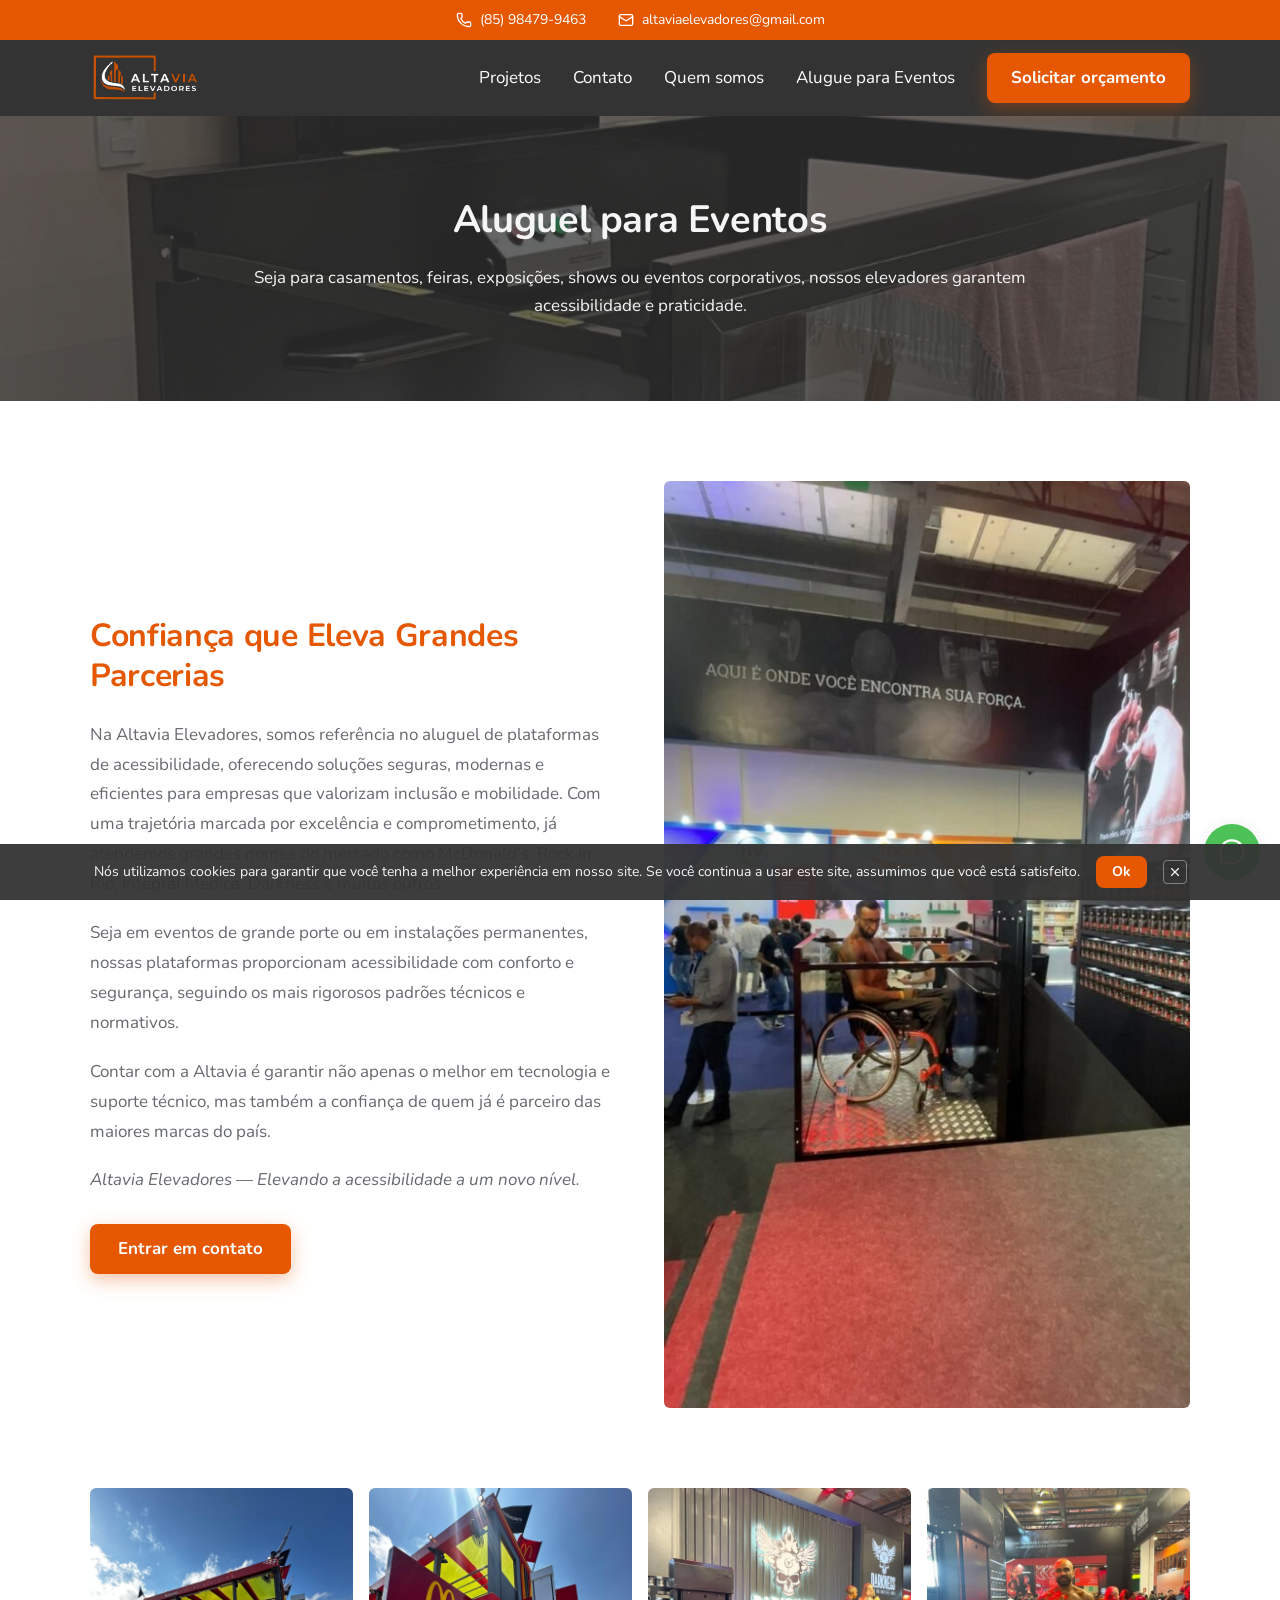
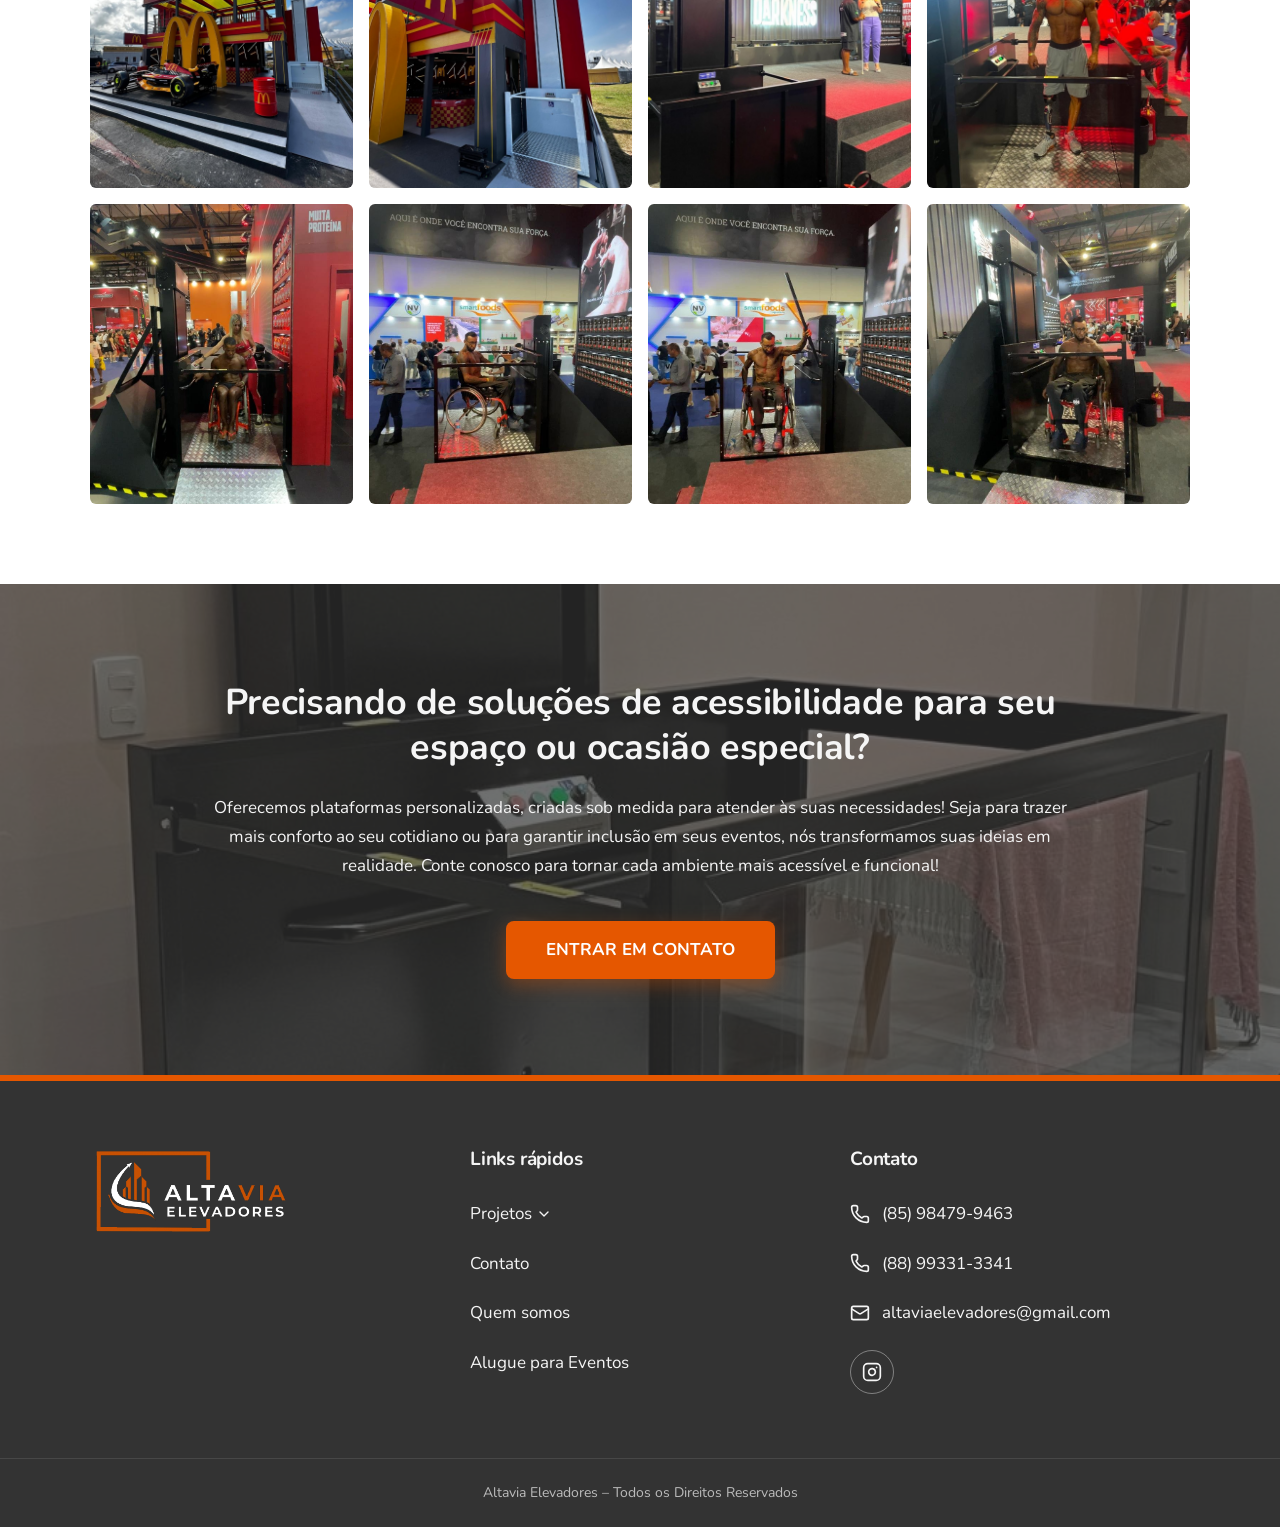
<file: aluguel-para-eventos/index.html>
<!DOCTYPE html>
<html lang="pt-BR"><head><meta charset="utf-8"><meta name="viewport" content="width=device-width, initial-scale=1"><link rel="preload" as="image" href="../assets/img/5f9702-logo01.png"><link rel="stylesheet" href="https://fonts.googleapis.com/css2?family=Nunito:wght@400;600;700;800&amp;display=swap" data-precedence="default"><title>Aluguel para Eventos | Altavia Elevadores</title><meta name="description" content="Aluguel de plataformas de acessibilidade para casamentos, feiras, shows e eventos corporativos. Segurança e inclusão com a Altavia Elevadores."><meta property="og:title" content="Aluguel para Eventos | Altavia Elevadores"><meta property="og:description" content="Aluguel de plataformas de acessibilidade para casamentos, feiras, shows e eventos corporativos. Segurança e inclusão com a Altavia Elevadores."><meta property="og:type" content="website"><meta name="twitter:card" content="summary_large_image"><link rel="preconnect" href="https://fonts.googleapis.com"><link rel="preconnect" href="https://fonts.gstatic.com" crossorigin="anonymous"><link rel="icon" href="../favicon.ico" type="image/x-icon"><link rel="stylesheet" href="../assets/styles.css"></head><body data-base="../"><div class="min-h-screen bg-background"><header class="relative z-40 bg-dark"><div class="bg-primary text-primary-foreground"><div class="mx-auto flex max-w-[1140px] flex-wrap items-center justify-center gap-x-8 gap-y-1 px-5 py-2.5 text-sm"><a href="https://wa.me/5585984799463?text=Ol%C3%A1%2C%20cheguei%20pelo%20site%2C%20gostaria%20de%20um%20or%C3%A7amento%C2%A0gratuito!" target="_blank" rel="noreferrer" class="flex items-center gap-2 hover:opacity-90"><svg xmlns="http://www.w3.org/2000/svg" width="24" height="24" viewBox="0 0 24 24" fill="none" stroke="currentColor" stroke-width="2" stroke-linecap="round" stroke-linejoin="round" class="lucide lucide-phone h-4 w-4" aria-hidden="true"><path d="M13.832 16.568a1 1 0 0 0 1.213-.303l.355-.465A2 2 0 0 1 17 15h3a2 2 0 0 1 2 2v3a2 2 0 0 1-2 2A18 18 0 0 1 2 4a2 2 0 0 1 2-2h3a2 2 0 0 1 2 2v3a2 2 0 0 1-.8 1.6l-.468.351a1 1 0 0 0-.292 1.233 14 14 0 0 0 6.392 6.384"></path></svg>(85) 98479-9463</a><a href="mailto:altaviaelevadores@gmail.com" class="flex items-center gap-2 hover:opacity-90"><svg xmlns="http://www.w3.org/2000/svg" width="24" height="24" viewBox="0 0 24 24" fill="none" stroke="currentColor" stroke-width="2" stroke-linecap="round" stroke-linejoin="round" class="lucide lucide-mail h-4 w-4" aria-hidden="true"><path d="m22 7-8.991 5.727a2 2 0 0 1-2.009 0L2 7"></path><rect x="2" y="4" width="20" height="16" rx="2"></rect></svg>altaviaelevadores@gmail.com</a></div></div><div class="mx-auto flex max-w-[1140px] items-center justify-between px-5 py-3"><a aria-label="Altavia Elevadores" href="../"><img src="../assets/img/5f9702-logo01.png" alt="Altavia Elevadores" class="h-[52px] w-auto" width="160" height="52"></a><nav class="hidden items-center gap-8 lg:flex"><a href="../projetos/" class="flex items-center gap-1 text-[17px] font-normal text-primary-foreground transition-opacity hover:opacity-80">Projetos</a><a href="../contato/" class="flex items-center gap-1 text-[17px] font-normal text-primary-foreground transition-opacity hover:opacity-80">Contato</a><a href="../quem-somos/" class="flex items-center gap-1 text-[17px] font-normal text-primary-foreground transition-opacity hover:opacity-80">Quem somos</a><a class="flex items-center gap-1 text-[17px] font-normal text-primary-foreground transition-opacity hover:opacity-80 active" href="../aluguel-para-eventos/" data-status="active" aria-current="page">Alugue para Eventos</a><a href="https://wa.me/5585984799463?text=Ol%C3%A1%2C%20cheguei%20pelo%20site%2C%20gostaria%20de%20um%20or%C3%A7amento%C2%A0gratuito!" target="_blank" rel="noreferrer" class="rounded-md bg-primary px-6 py-3 text-[17px] font-bold text-primary-foreground shadow-[var(--shadow-btn)] transition-colors hover:bg-primary-dark">Solicitar orçamento</a></nav><button type="button" aria-label="Menu" data-menu-toggle="true" class="text-primary-foreground lg:hidden"><svg xmlns="http://www.w3.org/2000/svg" width="24" height="24" viewBox="0 0 24 24" fill="none" stroke="currentColor" stroke-width="2" stroke-linecap="round" stroke-linejoin="round" class="lucide lucide-menu h-7 w-7" aria-hidden="true"><path d="M4 5h16"></path><path d="M4 12h16"></path><path d="M4 19h16"></path></svg></button></div></header><section class="relative bg-dark py-20 text-center text-dark-foreground"><div class="absolute inset-0 bg-cover bg-center opacity-25" style="background-image:url(../assets/img/2fbe27-03.jpg)"></div><div class="relative mx-auto max-w-[900px] px-5"><h1 class="text-[38px] leading-tight font-bold">Aluguel para Eventos</h1><p class="mt-5 text-[17px] leading-[1.7]">Seja para casamentos, feiras, exposições, shows ou eventos corporativos, nossos elevadores garantem acessibilidade e praticidade.</p></div></section><main><section class="mx-auto grid max-w-[1140px] items-center gap-12 px-5 py-20 lg:grid-cols-2"><div><h2 class="text-[32px] leading-tight font-bold text-primary">Confiança que Eleva Grandes Parcerias</h2><p class="mt-6 text-[17px] leading-[1.75] text-muted-foreground">Na Altavia Elevadores, somos referência no aluguel de plataformas de acessibilidade, oferecendo soluções seguras, modernas e eficientes para empresas que valorizam inclusão e mobilidade. Com uma trajetória marcada por excelência e comprometimento, já atendemos grandes nomes do mercado como McDonald's, Rock in Rio, Integral Médica, Darkness e muitos outros.</p><p class="mt-5 text-[17px] leading-[1.75] text-muted-foreground">Seja em eventos de grande porte ou em instalações permanentes, nossas plataformas proporcionam acessibilidade com conforto e segurança, seguindo os mais rigorosos padrões técnicos e normativos.</p><p class="mt-5 text-[17px] leading-[1.75] text-muted-foreground">Contar com a Altavia é garantir não apenas o melhor em tecnologia e suporte técnico, mas também a confiança de quem já é parceiro das maiores marcas do país.</p><p class="mt-5 text-[17px] italic text-muted-foreground">Altavia Elevadores — Elevando a acessibilidade a um novo nível.</p><a href="https://api.whatsapp.com/send/?phone=5585984799463&amp;text&amp;type=phone_number&amp;app_absent=0" target="_blank" rel="noreferrer" class="mt-8 inline-block rounded-md bg-primary px-7 py-3 text-[17px] font-bold text-primary-foreground shadow-[var(--shadow-btn)] transition-colors hover:bg-primary-dark">Entrar em contato</a></div><img src="../assets/img/150c82-03-1-581x1024.jpg" alt="Plataforma de acessibilidade alugada para evento" loading="lazy" class="w-full rounded-sm"></section><section class="mx-auto max-w-[1140px] px-5 pb-20"><div><div class="grid grid-cols-2 gap-4 md:grid-cols-3 lg:grid-cols-4"><img src="../assets/img/980f3d-01.jpg" alt="Projeto Altavia Elevadores" loading="lazy" class="h-[220px] w-full rounded-sm object-cover lg:h-[300px]"><img src="../assets/img/ca682b-02-1.jpg" alt="Projeto Altavia Elevadores" loading="lazy" class="h-[220px] w-full rounded-sm object-cover lg:h-[300px]"><img src="../assets/img/6be4d5-09-1.jpg" alt="Projeto Altavia Elevadores" loading="lazy" class="h-[220px] w-full rounded-sm object-cover lg:h-[300px]"><img src="../assets/img/bdf713-08-2.jpg" alt="Projeto Altavia Elevadores" loading="lazy" class="h-[220px] w-full rounded-sm object-cover lg:h-[300px]"><img src="../assets/img/7332ea-06-1.jpg" alt="Projeto Altavia Elevadores" loading="lazy" class="h-[220px] w-full rounded-sm object-cover lg:h-[300px]"><img src="../assets/img/24df3c-03-1.jpg" alt="Projeto Altavia Elevadores" loading="lazy" class="h-[220px] w-full rounded-sm object-cover lg:h-[300px]"><img src="../assets/img/27e6e1-04-1.jpg" alt="Projeto Altavia Elevadores" loading="lazy" class="h-[220px] w-full rounded-sm object-cover lg:h-[300px]"><img src="../assets/img/843d71-05.jpg" alt="Projeto Altavia Elevadores" loading="lazy" class="h-[220px] w-full rounded-sm object-cover lg:h-[300px]"></div></div></section></main><section id="eventos-cta" class="relative bg-dark py-24 text-center text-dark-foreground"><div class="absolute inset-0 bg-cover bg-center opacity-30" style="background-image:url(../assets/img/2fbe27-03.jpg)"></div><div class="relative mx-auto max-w-[900px] px-5"><h2 class="text-[36px] leading-tight font-bold">Precisando de soluções de acessibilidade para seu espaço ou ocasião especial?</h2><p class="mt-6 text-[17px] leading-[1.7]">Oferecemos plataformas personalizadas, criadas sob medida para atender às suas necessidades! Seja para trazer mais conforto ao seu cotidiano ou para garantir inclusão em seus eventos, nós transformamos suas ideias em realidade. Conte conosco para tornar cada ambiente mais acessível e funcional!</p><a href="https://wa.me/5585984799463?text=Ol%C3%A1%2C%20cheguei%20pelo%20site%2C%20gostaria%20de%20um%20or%C3%A7amento%C2%A0gratuito!" target="_blank" rel="noreferrer" class="mt-10 inline-block rounded-md bg-primary px-10 py-4 text-[17px] font-bold text-primary-foreground shadow-[var(--shadow-btn)] transition-colors hover:bg-primary-dark">ENTRAR EM CONTATO</a></div></section><footer id="contato" class="bg-dark text-dark-foreground"><div class="h-1.5 w-full bg-primary"></div><div class="mx-auto grid max-w-[1140px] gap-10 px-5 py-16 md:grid-cols-3"><div><img src="../assets/img/5f9702-logo01.png" alt="Altavia Elevadores" class="h-[95px] w-auto" loading="lazy"></div><div><h3 class="text-[19px] font-bold">Links rápidos</h3><ul class="mt-7 space-y-6 text-[17px]"><li><a href="../projetos/" class="flex items-center gap-1 hover:text-primary">Projetos <svg xmlns="http://www.w3.org/2000/svg" width="24" height="24" viewBox="0 0 24 24" fill="none" stroke="currentColor" stroke-width="2" stroke-linecap="round" stroke-linejoin="round" class="lucide lucide-chevron-down h-4 w-4" aria-hidden="true"><path d="m6 9 6 6 6-6"></path></svg></a></li><li><a href="../contato/" class="hover:text-primary">Contato</a></li><li><a href="../quem-somos/" class="hover:text-primary">Quem somos</a></li><li><a href="../aluguel-para-eventos/" class="hover:text-primary">Alugue para Eventos</a></li></ul></div><div><h3 class="text-[19px] font-bold">Contato</h3><ul class="mt-7 space-y-6 text-[17px]"><li><a href="https://wa.me/5585984799463?text=Ol%C3%A1%2C%20cheguei%20pelo%20site%2C%20gostaria%20de%20um%20or%C3%A7amento%C2%A0gratuito!" target="_blank" rel="noreferrer" class="flex items-center gap-3 hover:text-primary"><svg xmlns="http://www.w3.org/2000/svg" width="24" height="24" viewBox="0 0 24 24" fill="none" stroke="currentColor" stroke-width="2" stroke-linecap="round" stroke-linejoin="round" class="lucide lucide-phone h-5 w-5" aria-hidden="true"><path d="M13.832 16.568a1 1 0 0 0 1.213-.303l.355-.465A2 2 0 0 1 17 15h3a2 2 0 0 1 2 2v3a2 2 0 0 1-2 2A18 18 0 0 1 2 4a2 2 0 0 1 2-2h3a2 2 0 0 1 2 2v3a2 2 0 0 1-.8 1.6l-.468.351a1 1 0 0 0-.292 1.233 14 14 0 0 0 6.392 6.384"></path></svg>(85) 98479-9463</a></li><li><a href="https://wa.me/5588993313341" target="_blank" rel="noreferrer" class="flex items-center gap-3 hover:text-primary"><svg xmlns="http://www.w3.org/2000/svg" width="24" height="24" viewBox="0 0 24 24" fill="none" stroke="currentColor" stroke-width="2" stroke-linecap="round" stroke-linejoin="round" class="lucide lucide-phone h-5 w-5" aria-hidden="true"><path d="M13.832 16.568a1 1 0 0 0 1.213-.303l.355-.465A2 2 0 0 1 17 15h3a2 2 0 0 1 2 2v3a2 2 0 0 1-2 2A18 18 0 0 1 2 4a2 2 0 0 1 2-2h3a2 2 0 0 1 2 2v3a2 2 0 0 1-.8 1.6l-.468.351a1 1 0 0 0-.292 1.233 14 14 0 0 0 6.392 6.384"></path></svg>(88) 99331-3341</a></li><li><a href="mailto:altaviaelevadores@gmail.com" class="flex items-center gap-3 hover:text-primary"><svg xmlns="http://www.w3.org/2000/svg" width="24" height="24" viewBox="0 0 24 24" fill="none" stroke="currentColor" stroke-width="2" stroke-linecap="round" stroke-linejoin="round" class="lucide lucide-mail h-5 w-5" aria-hidden="true"><path d="m22 7-8.991 5.727a2 2 0 0 1-2.009 0L2 7"></path><rect x="2" y="4" width="20" height="16" rx="2"></rect></svg>altaviaelevadores@gmail.com</a></li><li><a href="https://www.instagram.com/altaviaelevadores/" target="_blank" rel="noreferrer" aria-label="Instagram" class="inline-flex h-11 w-11 items-center justify-center rounded-full border border-dark-foreground/40 transition-colors hover:border-primary hover:text-primary"><svg xmlns="http://www.w3.org/2000/svg" width="24" height="24" viewBox="0 0 24 24" fill="none" stroke="currentColor" stroke-width="2" stroke-linecap="round" stroke-linejoin="round" class="lucide lucide-instagram h-5 w-5" aria-hidden="true"><rect width="20" height="20" x="2" y="2" rx="5" ry="5"></rect><path d="M16 11.37A4 4 0 1 1 12.63 8 4 4 0 0 1 16 11.37z"></path><line x1="17.5" x2="17.51" y1="6.5" y2="6.5"></line></svg></a></li></ul></div></div><div class="border-t border-dark-foreground/10 py-6 text-center text-sm text-dark-foreground/70">Altavia Elevadores – Todos os Direitos Reservados</div></footer><div class="fixed right-5 bottom-5 z-50 flex flex-col items-end gap-3"><button type="button" aria-label="Abrir bate-papo no WhatsApp" class="flex h-14 w-14 items-center justify-center rounded-full bg-whatsapp text-primary-foreground shadow-[var(--shadow-card)]"><svg xmlns="http://www.w3.org/2000/svg" width="24" height="24" viewBox="0 0 24 24" fill="none" stroke="currentColor" stroke-width="2" stroke-linecap="round" stroke-linejoin="round" class="lucide lucide-message-circle h-7 w-7" aria-hidden="true"><path d="M2.992 16.342a2 2 0 0 1 .094 1.167l-1.065 3.29a1 1 0 0 0 1.236 1.168l3.413-.998a2 2 0 0 1 1.099.092 10 10 0 1 0-4.777-4.719"></path></svg></button></div><div data-cookie-bar="true" class="fixed inset-x-0 bottom-0 z-50 bg-dark/95 px-5 py-3"><div class="mx-auto flex max-w-[1140px] flex-wrap items-center justify-center gap-4 text-center text-sm text-dark-foreground"><span>Nós utilizamos cookies para garantir que você tenha a melhor experiência em nosso site. Se você continua a usar este site, assumimos que você está satisfeito.</span><button type="button" class="rounded-md bg-primary px-4 py-1.5 font-bold text-primary-foreground">Ok</button><button type="button" aria-label="Fechar" class="rounded border border-dark-foreground/40 p-1"><svg xmlns="http://www.w3.org/2000/svg" width="24" height="24" viewBox="0 0 24 24" fill="none" stroke="currentColor" stroke-width="2" stroke-linecap="round" stroke-linejoin="round" class="lucide lucide-x h-3.5 w-3.5" aria-hidden="true"><path d="M18 6 6 18"></path><path d="m6 6 12 12"></path></svg></button></div></div></div><script src="../assets/site.js"></script></body></html>
</file>
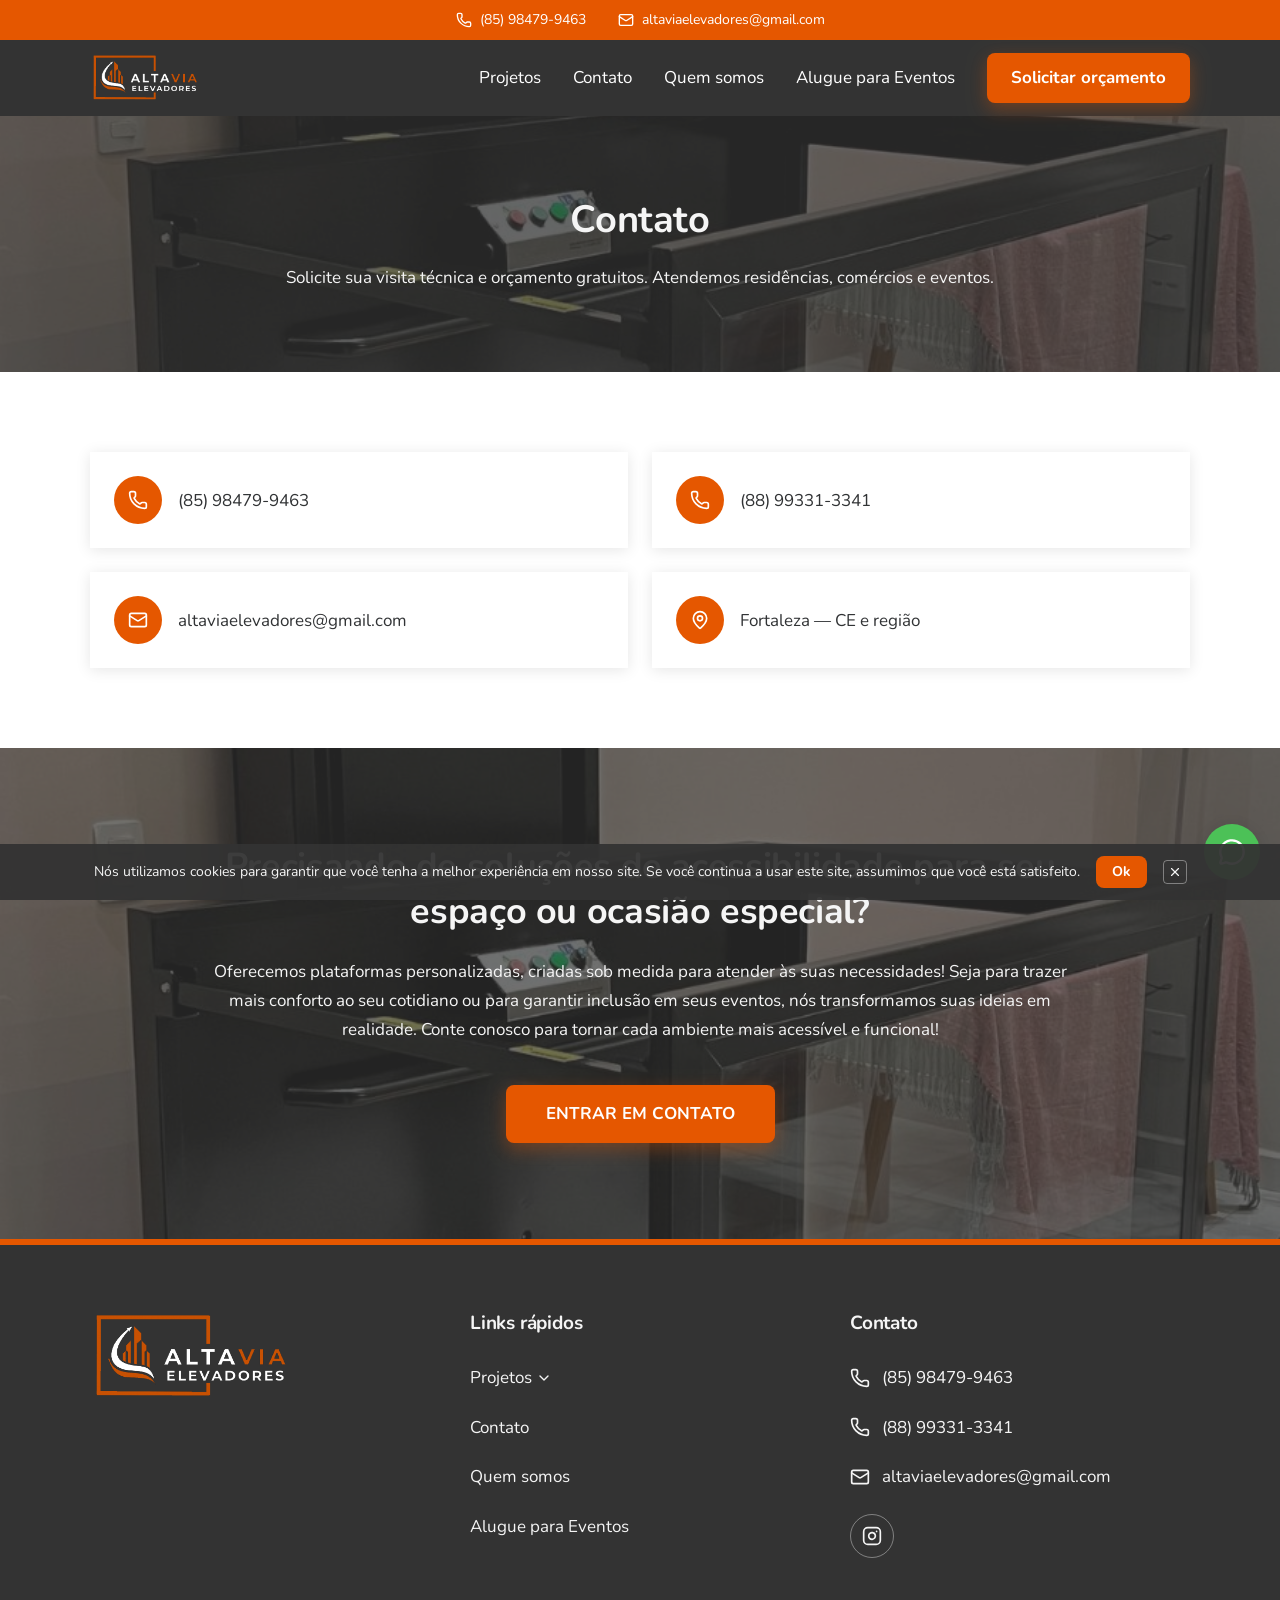
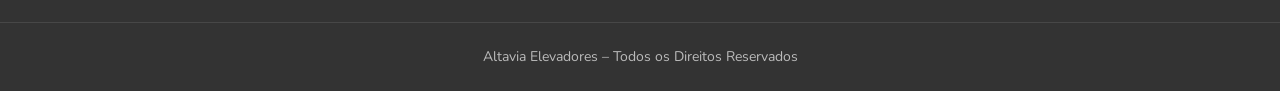
<file: contato/index.html>
<!DOCTYPE html>
<html lang="pt-BR"><head><meta charset="utf-8"><meta name="viewport" content="width=device-width, initial-scale=1"><link rel="preload" as="image" href="../assets/img/5f9702-logo01.png"><link rel="stylesheet" href="https://fonts.googleapis.com/css2?family=Nunito:wght@400;600;700;800&amp;display=swap" data-precedence="default"><title>Contato | Altavia Elevadores</title><meta name="description" content="Fale com a Altavia Elevadores: (85) 98479-9463, (88) 99331-3341 ou altaviaelevadores@gmail.com. Visita técnica e orçamento gratuitos."><meta property="og:title" content="Contato | Altavia Elevadores"><meta property="og:description" content="Fale com a Altavia Elevadores: (85) 98479-9463, (88) 99331-3341 ou altaviaelevadores@gmail.com. Visita técnica e orçamento gratuitos."><meta property="og:type" content="website"><meta name="twitter:card" content="summary_large_image"><link rel="preconnect" href="https://fonts.googleapis.com"><link rel="preconnect" href="https://fonts.gstatic.com" crossorigin="anonymous"><link rel="icon" href="../favicon.ico" type="image/x-icon"><link rel="stylesheet" href="../assets/styles.css"></head><body data-base="../"><div class="min-h-screen bg-background"><header class="relative z-40 bg-dark"><div class="bg-primary text-primary-foreground"><div class="mx-auto flex max-w-[1140px] flex-wrap items-center justify-center gap-x-8 gap-y-1 px-5 py-2.5 text-sm"><a href="https://wa.me/5585984799463?text=Ol%C3%A1%2C%20cheguei%20pelo%20site%2C%20gostaria%20de%20um%20or%C3%A7amento%C2%A0gratuito!" target="_blank" rel="noreferrer" class="flex items-center gap-2 hover:opacity-90"><svg xmlns="http://www.w3.org/2000/svg" width="24" height="24" viewBox="0 0 24 24" fill="none" stroke="currentColor" stroke-width="2" stroke-linecap="round" stroke-linejoin="round" class="lucide lucide-phone h-4 w-4" aria-hidden="true"><path d="M13.832 16.568a1 1 0 0 0 1.213-.303l.355-.465A2 2 0 0 1 17 15h3a2 2 0 0 1 2 2v3a2 2 0 0 1-2 2A18 18 0 0 1 2 4a2 2 0 0 1 2-2h3a2 2 0 0 1 2 2v3a2 2 0 0 1-.8 1.6l-.468.351a1 1 0 0 0-.292 1.233 14 14 0 0 0 6.392 6.384"></path></svg>(85) 98479-9463</a><a href="mailto:altaviaelevadores@gmail.com" class="flex items-center gap-2 hover:opacity-90"><svg xmlns="http://www.w3.org/2000/svg" width="24" height="24" viewBox="0 0 24 24" fill="none" stroke="currentColor" stroke-width="2" stroke-linecap="round" stroke-linejoin="round" class="lucide lucide-mail h-4 w-4" aria-hidden="true"><path d="m22 7-8.991 5.727a2 2 0 0 1-2.009 0L2 7"></path><rect x="2" y="4" width="20" height="16" rx="2"></rect></svg>altaviaelevadores@gmail.com</a></div></div><div class="mx-auto flex max-w-[1140px] items-center justify-between px-5 py-3"><a aria-label="Altavia Elevadores" href="../"><img src="../assets/img/5f9702-logo01.png" alt="Altavia Elevadores" class="h-[52px] w-auto" width="160" height="52"></a><nav class="hidden items-center gap-8 lg:flex"><a href="../projetos/" class="flex items-center gap-1 text-[17px] font-normal text-primary-foreground transition-opacity hover:opacity-80">Projetos</a><a class="flex items-center gap-1 text-[17px] font-normal text-primary-foreground transition-opacity hover:opacity-80 active" href="../contato/" data-status="active" aria-current="page">Contato</a><a href="../quem-somos/" class="flex items-center gap-1 text-[17px] font-normal text-primary-foreground transition-opacity hover:opacity-80">Quem somos</a><a href="../aluguel-para-eventos/" class="flex items-center gap-1 text-[17px] font-normal text-primary-foreground transition-opacity hover:opacity-80">Alugue para Eventos</a><a href="https://wa.me/5585984799463?text=Ol%C3%A1%2C%20cheguei%20pelo%20site%2C%20gostaria%20de%20um%20or%C3%A7amento%C2%A0gratuito!" target="_blank" rel="noreferrer" class="rounded-md bg-primary px-6 py-3 text-[17px] font-bold text-primary-foreground shadow-[var(--shadow-btn)] transition-colors hover:bg-primary-dark">Solicitar orçamento</a></nav><button type="button" aria-label="Menu" data-menu-toggle="true" class="text-primary-foreground lg:hidden"><svg xmlns="http://www.w3.org/2000/svg" width="24" height="24" viewBox="0 0 24 24" fill="none" stroke="currentColor" stroke-width="2" stroke-linecap="round" stroke-linejoin="round" class="lucide lucide-menu h-7 w-7" aria-hidden="true"><path d="M4 5h16"></path><path d="M4 12h16"></path><path d="M4 19h16"></path></svg></button></div></header><section class="relative bg-dark py-20 text-center text-dark-foreground"><div class="absolute inset-0 bg-cover bg-center opacity-25" style="background-image:url(../assets/img/2fbe27-03.jpg)"></div><div class="relative mx-auto max-w-[900px] px-5"><h1 class="text-[38px] leading-tight font-bold">Contato</h1><p class="mt-5 text-[17px] leading-[1.7]">Solicite sua visita técnica e orçamento gratuitos. Atendemos residências, comércios e eventos.</p></div></section><main class="mx-auto max-w-[1140px] px-5 py-20"><div class="grid gap-6 md:grid-cols-2"><a href="https://wa.me/5585984799463" target="_blank" rel="noreferrer" class="flex items-center gap-4 bg-card p-6 shadow-[var(--shadow-card)] transition-transform hover:-translate-y-1"><span class="flex h-12 w-12 shrink-0 items-center justify-center rounded-full bg-primary text-primary-foreground"><svg xmlns="http://www.w3.org/2000/svg" width="24" height="24" viewBox="0 0 24 24" fill="none" stroke="currentColor" stroke-width="2" stroke-linecap="round" stroke-linejoin="round" class="lucide lucide-phone h-5 w-5" aria-hidden="true"><path d="M13.832 16.568a1 1 0 0 0 1.213-.303l.355-.465A2 2 0 0 1 17 15h3a2 2 0 0 1 2 2v3a2 2 0 0 1-2 2A18 18 0 0 1 2 4a2 2 0 0 1 2-2h3a2 2 0 0 1 2 2v3a2 2 0 0 1-.8 1.6l-.468.351a1 1 0 0 0-.292 1.233 14 14 0 0 0 6.392 6.384"></path></svg></span><span class="text-[17px] text-foreground">(85) 98479-9463</span></a><a href="https://wa.me/5588993313341" target="_blank" rel="noreferrer" class="flex items-center gap-4 bg-card p-6 shadow-[var(--shadow-card)] transition-transform hover:-translate-y-1"><span class="flex h-12 w-12 shrink-0 items-center justify-center rounded-full bg-primary text-primary-foreground"><svg xmlns="http://www.w3.org/2000/svg" width="24" height="24" viewBox="0 0 24 24" fill="none" stroke="currentColor" stroke-width="2" stroke-linecap="round" stroke-linejoin="round" class="lucide lucide-phone h-5 w-5" aria-hidden="true"><path d="M13.832 16.568a1 1 0 0 0 1.213-.303l.355-.465A2 2 0 0 1 17 15h3a2 2 0 0 1 2 2v3a2 2 0 0 1-2 2A18 18 0 0 1 2 4a2 2 0 0 1 2-2h3a2 2 0 0 1 2 2v3a2 2 0 0 1-.8 1.6l-.468.351a1 1 0 0 0-.292 1.233 14 14 0 0 0 6.392 6.384"></path></svg></span><span class="text-[17px] text-foreground">(88) 99331-3341</span></a><a href="mailto:altaviaelevadores@gmail.com" target="_blank" rel="noreferrer" class="flex items-center gap-4 bg-card p-6 shadow-[var(--shadow-card)] transition-transform hover:-translate-y-1"><span class="flex h-12 w-12 shrink-0 items-center justify-center rounded-full bg-primary text-primary-foreground"><svg xmlns="http://www.w3.org/2000/svg" width="24" height="24" viewBox="0 0 24 24" fill="none" stroke="currentColor" stroke-width="2" stroke-linecap="round" stroke-linejoin="round" class="lucide lucide-mail h-5 w-5" aria-hidden="true"><path d="m22 7-8.991 5.727a2 2 0 0 1-2.009 0L2 7"></path><rect x="2" y="4" width="20" height="16" rx="2"></rect></svg></span><span class="text-[17px] text-foreground">altaviaelevadores@gmail.com</span></a><a href="https://wa.me/5585984799463?text=Ol%C3%A1%2C%20cheguei%20pelo%20site%2C%20gostaria%20de%20um%20or%C3%A7amento%C2%A0gratuito!" target="_blank" rel="noreferrer" class="flex items-center gap-4 bg-card p-6 shadow-[var(--shadow-card)] transition-transform hover:-translate-y-1"><span class="flex h-12 w-12 shrink-0 items-center justify-center rounded-full bg-primary text-primary-foreground"><svg xmlns="http://www.w3.org/2000/svg" width="24" height="24" viewBox="0 0 24 24" fill="none" stroke="currentColor" stroke-width="2" stroke-linecap="round" stroke-linejoin="round" class="lucide lucide-map-pin h-5 w-5" aria-hidden="true"><path d="M20 10c0 4.993-5.539 10.193-7.399 11.799a1 1 0 0 1-1.202 0C9.539 20.193 4 14.993 4 10a8 8 0 0 1 16 0"></path><circle cx="12" cy="10" r="3"></circle></svg></span><span class="text-[17px] text-foreground">Fortaleza — CE e região</span></a></div></main><section id="eventos-cta" class="relative bg-dark py-24 text-center text-dark-foreground"><div class="absolute inset-0 bg-cover bg-center opacity-30" style="background-image:url(../assets/img/2fbe27-03.jpg)"></div><div class="relative mx-auto max-w-[900px] px-5"><h2 class="text-[36px] leading-tight font-bold">Precisando de soluções de acessibilidade para seu espaço ou ocasião especial?</h2><p class="mt-6 text-[17px] leading-[1.7]">Oferecemos plataformas personalizadas, criadas sob medida para atender às suas necessidades! Seja para trazer mais conforto ao seu cotidiano ou para garantir inclusão em seus eventos, nós transformamos suas ideias em realidade. Conte conosco para tornar cada ambiente mais acessível e funcional!</p><a href="https://wa.me/5585984799463?text=Ol%C3%A1%2C%20cheguei%20pelo%20site%2C%20gostaria%20de%20um%20or%C3%A7amento%C2%A0gratuito!" target="_blank" rel="noreferrer" class="mt-10 inline-block rounded-md bg-primary px-10 py-4 text-[17px] font-bold text-primary-foreground shadow-[var(--shadow-btn)] transition-colors hover:bg-primary-dark">ENTRAR EM CONTATO</a></div></section><footer id="contato" class="bg-dark text-dark-foreground"><div class="h-1.5 w-full bg-primary"></div><div class="mx-auto grid max-w-[1140px] gap-10 px-5 py-16 md:grid-cols-3"><div><img src="../assets/img/5f9702-logo01.png" alt="Altavia Elevadores" class="h-[95px] w-auto" loading="lazy"></div><div><h3 class="text-[19px] font-bold">Links rápidos</h3><ul class="mt-7 space-y-6 text-[17px]"><li><a href="../projetos/" class="flex items-center gap-1 hover:text-primary">Projetos <svg xmlns="http://www.w3.org/2000/svg" width="24" height="24" viewBox="0 0 24 24" fill="none" stroke="currentColor" stroke-width="2" stroke-linecap="round" stroke-linejoin="round" class="lucide lucide-chevron-down h-4 w-4" aria-hidden="true"><path d="m6 9 6 6 6-6"></path></svg></a></li><li><a href="../contato/" class="hover:text-primary">Contato</a></li><li><a href="../quem-somos/" class="hover:text-primary">Quem somos</a></li><li><a href="../aluguel-para-eventos/" class="hover:text-primary">Alugue para Eventos</a></li></ul></div><div><h3 class="text-[19px] font-bold">Contato</h3><ul class="mt-7 space-y-6 text-[17px]"><li><a href="https://wa.me/5585984799463?text=Ol%C3%A1%2C%20cheguei%20pelo%20site%2C%20gostaria%20de%20um%20or%C3%A7amento%C2%A0gratuito!" target="_blank" rel="noreferrer" class="flex items-center gap-3 hover:text-primary"><svg xmlns="http://www.w3.org/2000/svg" width="24" height="24" viewBox="0 0 24 24" fill="none" stroke="currentColor" stroke-width="2" stroke-linecap="round" stroke-linejoin="round" class="lucide lucide-phone h-5 w-5" aria-hidden="true"><path d="M13.832 16.568a1 1 0 0 0 1.213-.303l.355-.465A2 2 0 0 1 17 15h3a2 2 0 0 1 2 2v3a2 2 0 0 1-2 2A18 18 0 0 1 2 4a2 2 0 0 1 2-2h3a2 2 0 0 1 2 2v3a2 2 0 0 1-.8 1.6l-.468.351a1 1 0 0 0-.292 1.233 14 14 0 0 0 6.392 6.384"></path></svg>(85) 98479-9463</a></li><li><a href="https://wa.me/5588993313341" target="_blank" rel="noreferrer" class="flex items-center gap-3 hover:text-primary"><svg xmlns="http://www.w3.org/2000/svg" width="24" height="24" viewBox="0 0 24 24" fill="none" stroke="currentColor" stroke-width="2" stroke-linecap="round" stroke-linejoin="round" class="lucide lucide-phone h-5 w-5" aria-hidden="true"><path d="M13.832 16.568a1 1 0 0 0 1.213-.303l.355-.465A2 2 0 0 1 17 15h3a2 2 0 0 1 2 2v3a2 2 0 0 1-2 2A18 18 0 0 1 2 4a2 2 0 0 1 2-2h3a2 2 0 0 1 2 2v3a2 2 0 0 1-.8 1.6l-.468.351a1 1 0 0 0-.292 1.233 14 14 0 0 0 6.392 6.384"></path></svg>(88) 99331-3341</a></li><li><a href="mailto:altaviaelevadores@gmail.com" class="flex items-center gap-3 hover:text-primary"><svg xmlns="http://www.w3.org/2000/svg" width="24" height="24" viewBox="0 0 24 24" fill="none" stroke="currentColor" stroke-width="2" stroke-linecap="round" stroke-linejoin="round" class="lucide lucide-mail h-5 w-5" aria-hidden="true"><path d="m22 7-8.991 5.727a2 2 0 0 1-2.009 0L2 7"></path><rect x="2" y="4" width="20" height="16" rx="2"></rect></svg>altaviaelevadores@gmail.com</a></li><li><a href="https://www.instagram.com/altaviaelevadores/" target="_blank" rel="noreferrer" aria-label="Instagram" class="inline-flex h-11 w-11 items-center justify-center rounded-full border border-dark-foreground/40 transition-colors hover:border-primary hover:text-primary"><svg xmlns="http://www.w3.org/2000/svg" width="24" height="24" viewBox="0 0 24 24" fill="none" stroke="currentColor" stroke-width="2" stroke-linecap="round" stroke-linejoin="round" class="lucide lucide-instagram h-5 w-5" aria-hidden="true"><rect width="20" height="20" x="2" y="2" rx="5" ry="5"></rect><path d="M16 11.37A4 4 0 1 1 12.63 8 4 4 0 0 1 16 11.37z"></path><line x1="17.5" x2="17.51" y1="6.5" y2="6.5"></line></svg></a></li></ul></div></div><div class="border-t border-dark-foreground/10 py-6 text-center text-sm text-dark-foreground/70">Altavia Elevadores – Todos os Direitos Reservados</div></footer><div class="fixed right-5 bottom-5 z-50 flex flex-col items-end gap-3"><button type="button" aria-label="Abrir bate-papo no WhatsApp" class="flex h-14 w-14 items-center justify-center rounded-full bg-whatsapp text-primary-foreground shadow-[var(--shadow-card)]"><svg xmlns="http://www.w3.org/2000/svg" width="24" height="24" viewBox="0 0 24 24" fill="none" stroke="currentColor" stroke-width="2" stroke-linecap="round" stroke-linejoin="round" class="lucide lucide-message-circle h-7 w-7" aria-hidden="true"><path d="M2.992 16.342a2 2 0 0 1 .094 1.167l-1.065 3.29a1 1 0 0 0 1.236 1.168l3.413-.998a2 2 0 0 1 1.099.092 10 10 0 1 0-4.777-4.719"></path></svg></button></div><div data-cookie-bar="true" class="fixed inset-x-0 bottom-0 z-50 bg-dark/95 px-5 py-3"><div class="mx-auto flex max-w-[1140px] flex-wrap items-center justify-center gap-4 text-center text-sm text-dark-foreground"><span>Nós utilizamos cookies para garantir que você tenha a melhor experiência em nosso site. Se você continua a usar este site, assumimos que você está satisfeito.</span><button type="button" class="rounded-md bg-primary px-4 py-1.5 font-bold text-primary-foreground">Ok</button><button type="button" aria-label="Fechar" class="rounded border border-dark-foreground/40 p-1"><svg xmlns="http://www.w3.org/2000/svg" width="24" height="24" viewBox="0 0 24 24" fill="none" stroke="currentColor" stroke-width="2" stroke-linecap="round" stroke-linejoin="round" class="lucide lucide-x h-3.5 w-3.5" aria-hidden="true"><path d="M18 6 6 18"></path><path d="m6 6 12 12"></path></svg></button></div></div></div><script src="../assets/site.js"></script></body></html>
</file>
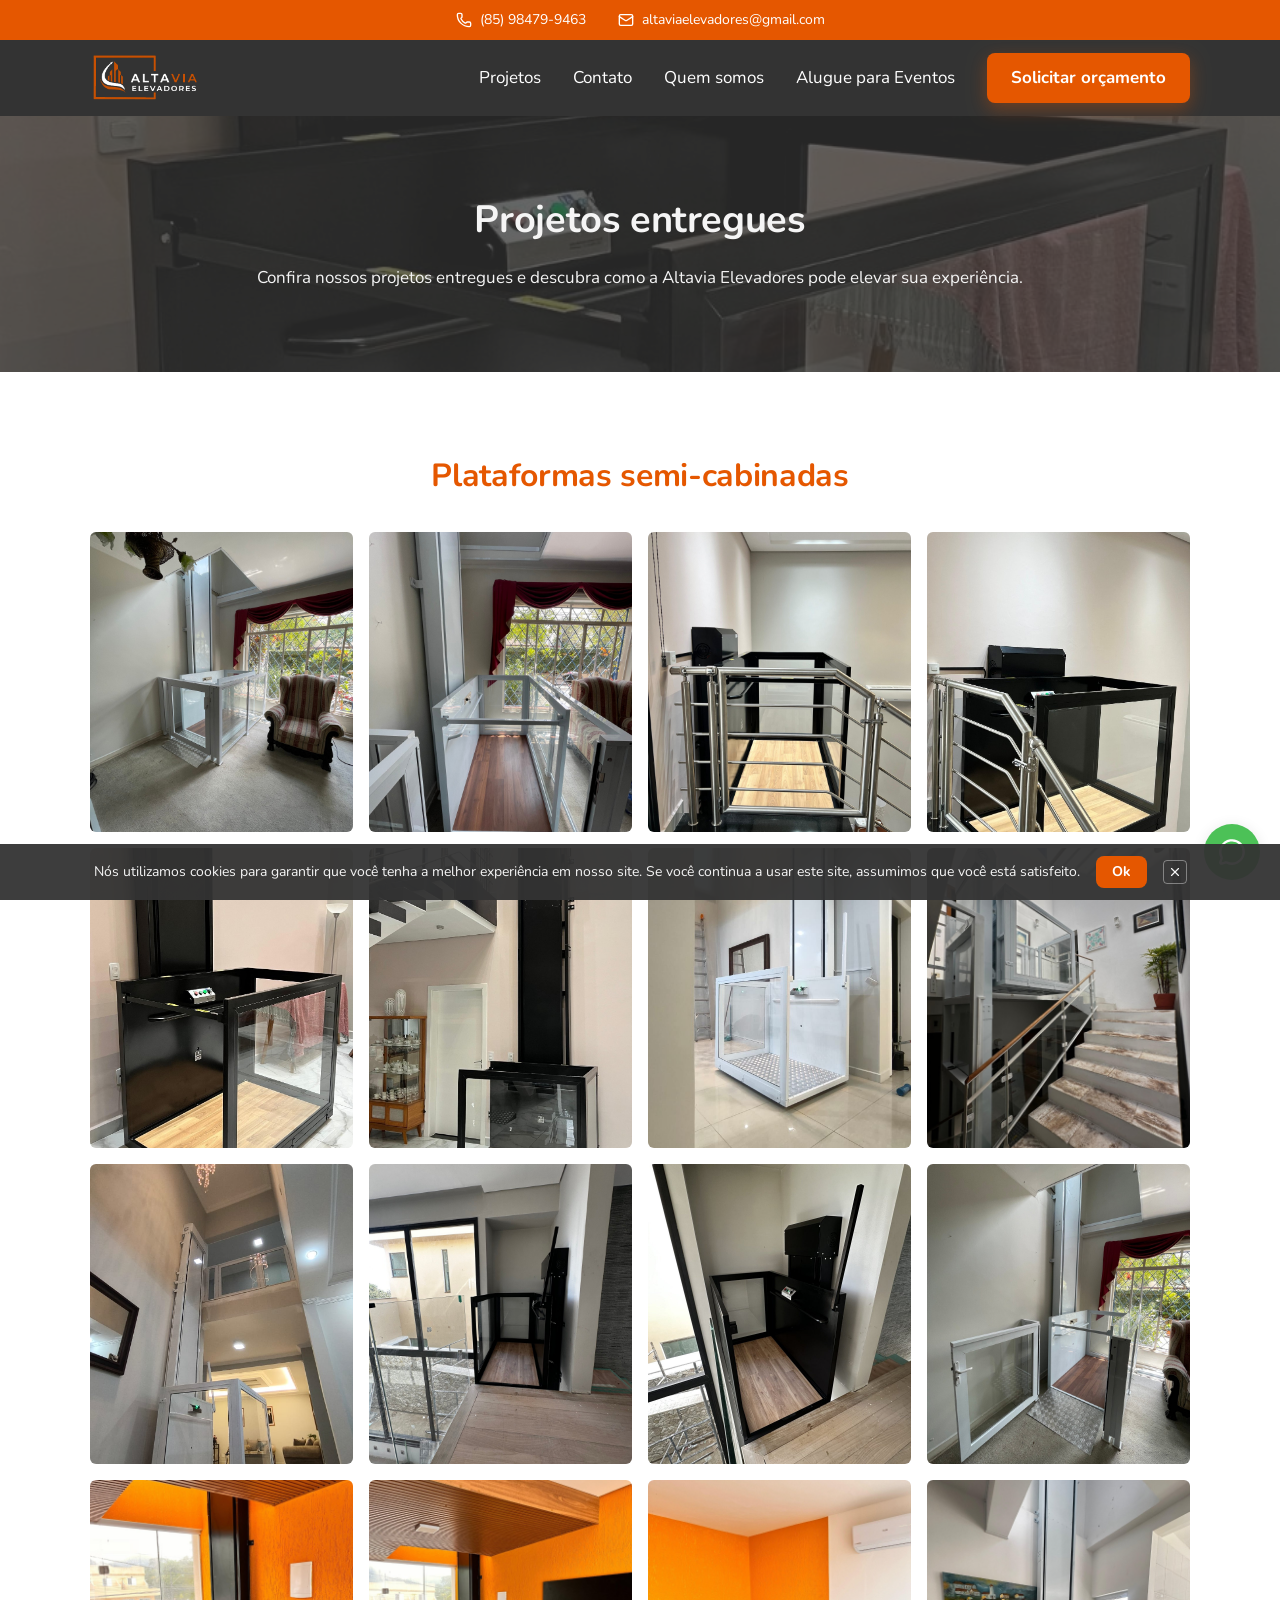
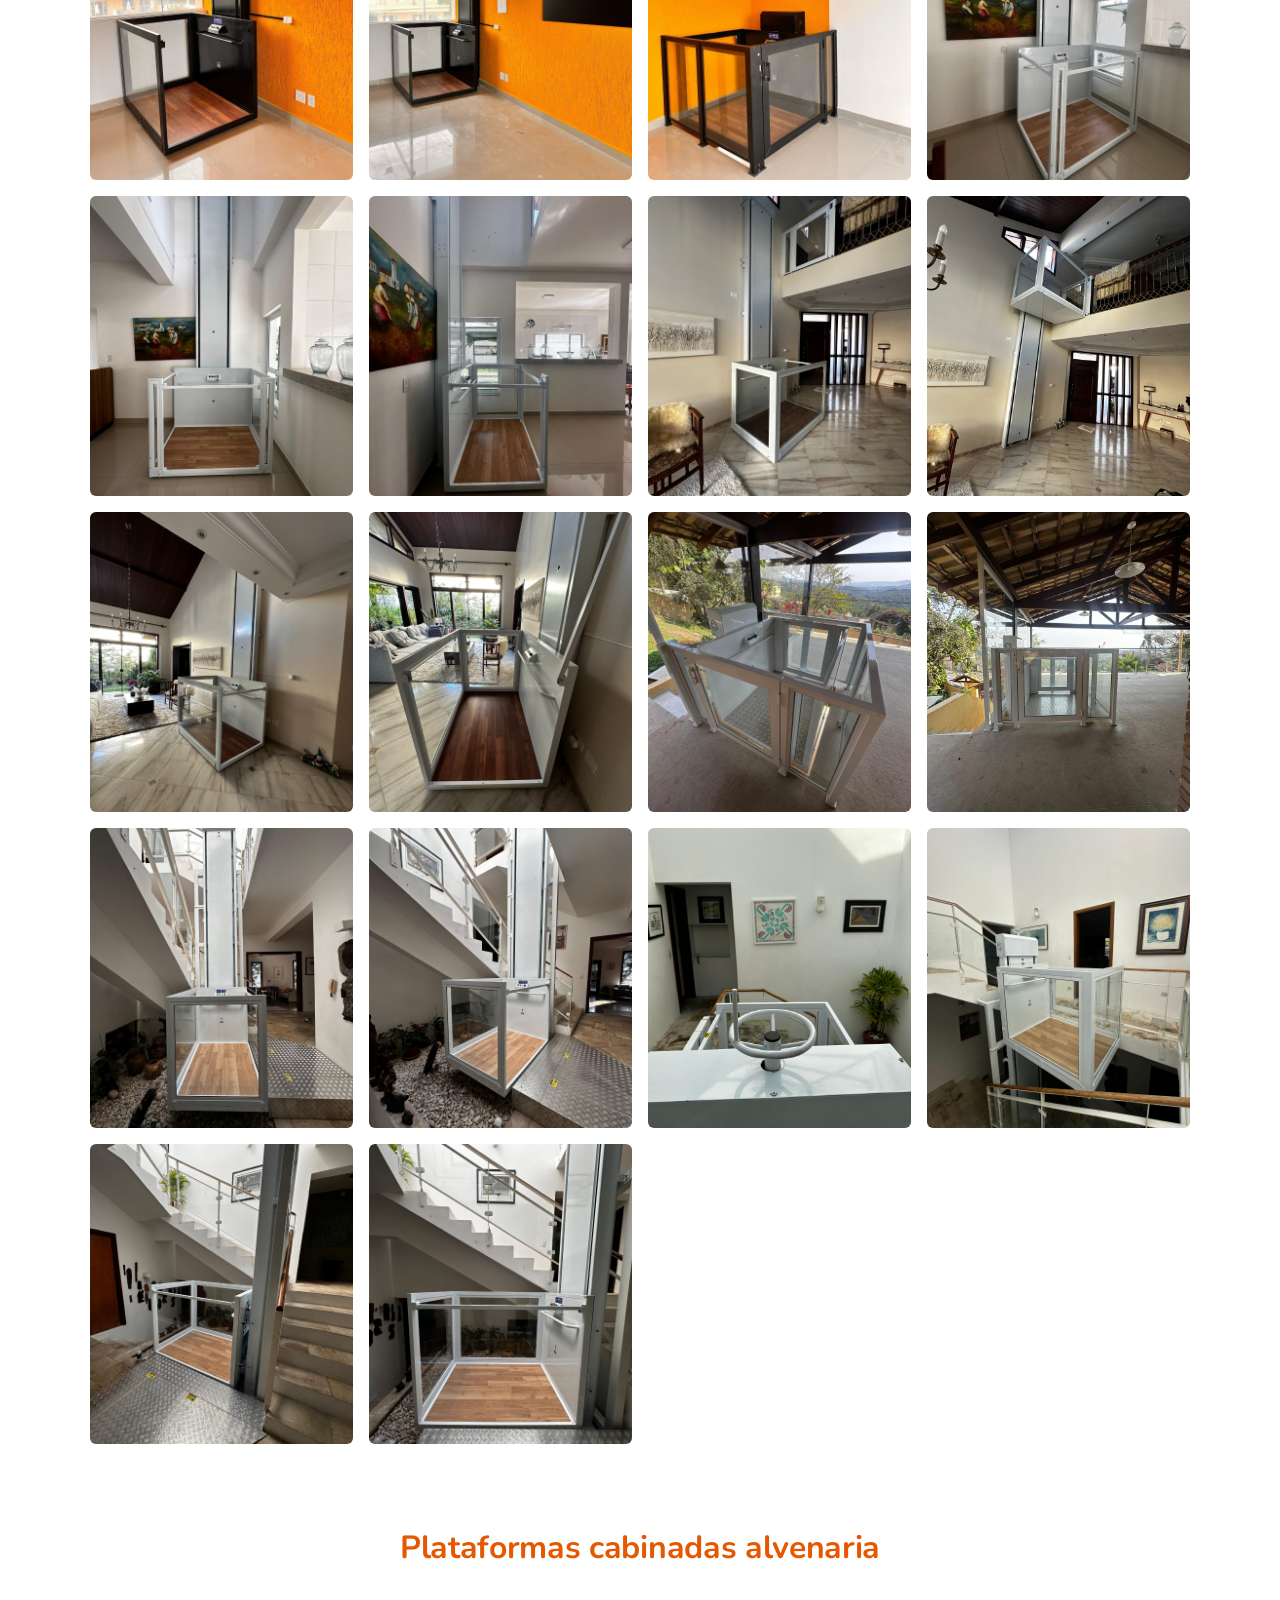
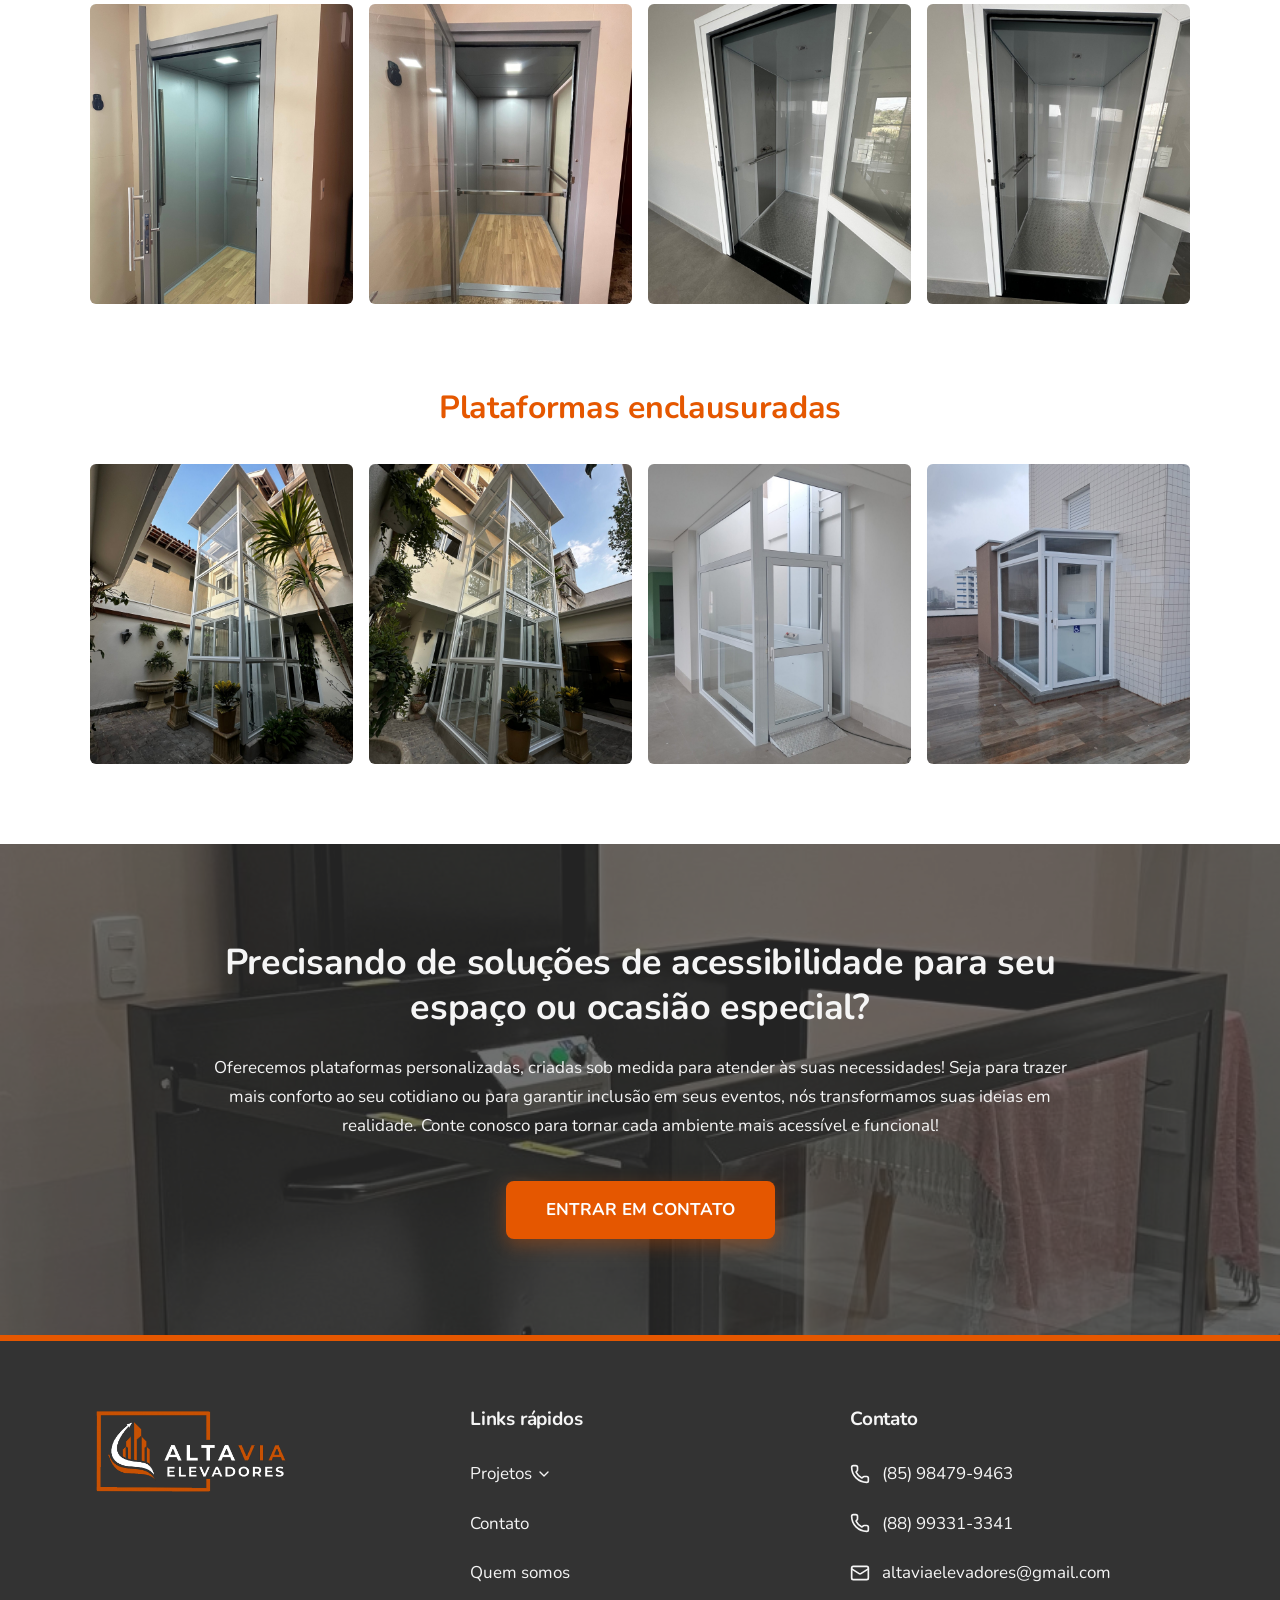
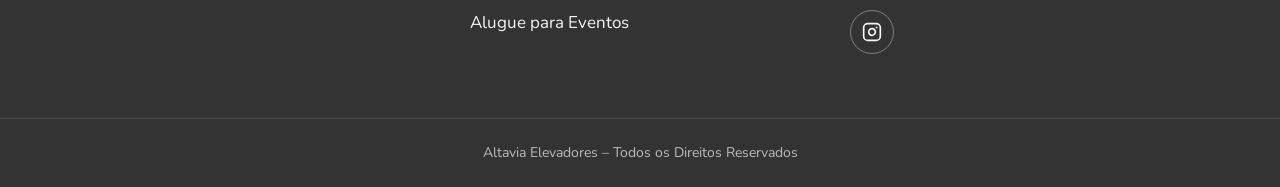
<file: projetos/index.html>
<!DOCTYPE html>
<html lang="pt-BR"><head><meta charset="utf-8"><meta name="viewport" content="width=device-width, initial-scale=1"><link rel="preload" as="image" href="../assets/img/5f9702-logo01.png"><link rel="stylesheet" href="https://fonts.googleapis.com/css2?family=Nunito:wght@400;600;700;800&amp;display=swap" data-precedence="default"><title>Projetos entregues | Altavia Elevadores</title><meta name="description" content="Confira os projetos entregues pela Altavia Elevadores: plataformas semi-cabinadas, cabinadas em alvenaria e enclausuradas instaladas em Fortaleza e região."><meta property="og:title" content="Projetos entregues | Altavia Elevadores"><meta property="og:description" content="Confira os projetos entregues pela Altavia Elevadores: plataformas semi-cabinadas, cabinadas em alvenaria e enclausuradas instaladas em Fortaleza e região."><meta property="og:type" content="website"><meta name="twitter:card" content="summary_large_image"><link rel="preconnect" href="https://fonts.googleapis.com"><link rel="preconnect" href="https://fonts.gstatic.com" crossorigin="anonymous"><link rel="icon" href="../favicon.ico" type="image/x-icon"><link rel="stylesheet" href="../assets/styles.css"></head><body data-base="../"><div class="min-h-screen bg-background"><header class="relative z-40 bg-dark"><div class="bg-primary text-primary-foreground"><div class="mx-auto flex max-w-[1140px] flex-wrap items-center justify-center gap-x-8 gap-y-1 px-5 py-2.5 text-sm"><a href="https://wa.me/5585984799463?text=Ol%C3%A1%2C%20cheguei%20pelo%20site%2C%20gostaria%20de%20um%20or%C3%A7amento%C2%A0gratuito!" target="_blank" rel="noreferrer" class="flex items-center gap-2 hover:opacity-90"><svg xmlns="http://www.w3.org/2000/svg" width="24" height="24" viewBox="0 0 24 24" fill="none" stroke="currentColor" stroke-width="2" stroke-linecap="round" stroke-linejoin="round" class="lucide lucide-phone h-4 w-4" aria-hidden="true"><path d="M13.832 16.568a1 1 0 0 0 1.213-.303l.355-.465A2 2 0 0 1 17 15h3a2 2 0 0 1 2 2v3a2 2 0 0 1-2 2A18 18 0 0 1 2 4a2 2 0 0 1 2-2h3a2 2 0 0 1 2 2v3a2 2 0 0 1-.8 1.6l-.468.351a1 1 0 0 0-.292 1.233 14 14 0 0 0 6.392 6.384"></path></svg>(85) 98479-9463</a><a href="mailto:altaviaelevadores@gmail.com" class="flex items-center gap-2 hover:opacity-90"><svg xmlns="http://www.w3.org/2000/svg" width="24" height="24" viewBox="0 0 24 24" fill="none" stroke="currentColor" stroke-width="2" stroke-linecap="round" stroke-linejoin="round" class="lucide lucide-mail h-4 w-4" aria-hidden="true"><path d="m22 7-8.991 5.727a2 2 0 0 1-2.009 0L2 7"></path><rect x="2" y="4" width="20" height="16" rx="2"></rect></svg>altaviaelevadores@gmail.com</a></div></div><div class="mx-auto flex max-w-[1140px] items-center justify-between px-5 py-3"><a aria-label="Altavia Elevadores" href="../"><img src="../assets/img/5f9702-logo01.png" alt="Altavia Elevadores" class="h-[52px] w-auto" width="160" height="52"></a><nav class="hidden items-center gap-8 lg:flex"><a class="flex items-center gap-1 text-[17px] font-normal text-primary-foreground transition-opacity hover:opacity-80 active" href="../projetos/" data-status="active" aria-current="page">Projetos</a><a href="../contato/" class="flex items-center gap-1 text-[17px] font-normal text-primary-foreground transition-opacity hover:opacity-80">Contato</a><a href="../quem-somos/" class="flex items-center gap-1 text-[17px] font-normal text-primary-foreground transition-opacity hover:opacity-80">Quem somos</a><a href="../aluguel-para-eventos/" class="flex items-center gap-1 text-[17px] font-normal text-primary-foreground transition-opacity hover:opacity-80">Alugue para Eventos</a><a href="https://wa.me/5585984799463?text=Ol%C3%A1%2C%20cheguei%20pelo%20site%2C%20gostaria%20de%20um%20or%C3%A7amento%C2%A0gratuito!" target="_blank" rel="noreferrer" class="rounded-md bg-primary px-6 py-3 text-[17px] font-bold text-primary-foreground shadow-[var(--shadow-btn)] transition-colors hover:bg-primary-dark">Solicitar orçamento</a></nav><button type="button" aria-label="Menu" data-menu-toggle="true" class="text-primary-foreground lg:hidden"><svg xmlns="http://www.w3.org/2000/svg" width="24" height="24" viewBox="0 0 24 24" fill="none" stroke="currentColor" stroke-width="2" stroke-linecap="round" stroke-linejoin="round" class="lucide lucide-menu h-7 w-7" aria-hidden="true"><path d="M4 5h16"></path><path d="M4 12h16"></path><path d="M4 19h16"></path></svg></button></div></header><section class="relative bg-dark py-20 text-center text-dark-foreground"><div class="absolute inset-0 bg-cover bg-center opacity-25" style="background-image:url(../assets/img/2fbe27-03.jpg)"></div><div class="relative mx-auto max-w-[900px] px-5"><h1 class="text-[38px] leading-tight font-bold">Projetos entregues</h1><p class="mt-5 text-[17px] leading-[1.7]">Confira nossos projetos entregues e descubra como a Altavia Elevadores pode elevar sua experiência.</p></div></section><main class="mx-auto max-w-[1140px] space-y-20 px-5 py-20"><div><h2 class="mb-8 text-center text-[32px] font-bold text-primary">Plataformas semi-cabinadas</h2><div class="grid grid-cols-2 gap-4 md:grid-cols-3 lg:grid-cols-4"><img src="../assets/img/6b79f5-10-scaled.jpg" alt="Plataformas semi-cabinadas" loading="lazy" class="h-[220px] w-full rounded-sm object-cover lg:h-[300px]"><img src="../assets/img/ab239f-12-scaled.jpg" alt="Plataformas semi-cabinadas" loading="lazy" class="h-[220px] w-full rounded-sm object-cover lg:h-[300px]"><img src="../assets/img/4fce8c-01-1-scaled.jpeg" alt="Plataformas semi-cabinadas" loading="lazy" class="h-[220px] w-full rounded-sm object-cover lg:h-[300px]"><img src="../assets/img/7dbaf0-02.jpg" alt="Plataformas semi-cabinadas" loading="lazy" class="h-[220px] w-full rounded-sm object-cover lg:h-[300px]"><img src="../assets/img/2fbe27-03.jpg" alt="Plataformas semi-cabinadas" loading="lazy" class="h-[220px] w-full rounded-sm object-cover lg:h-[300px]"><img src="../assets/img/71a86f-04.jpg" alt="Plataformas semi-cabinadas" loading="lazy" class="h-[220px] w-full rounded-sm object-cover lg:h-[300px]"><img src="../assets/img/84fd98-06.jpg" alt="Plataformas semi-cabinadas" loading="lazy" class="h-[220px] w-full rounded-sm object-cover lg:h-[300px]"><img src="../assets/img/042588-6.jpg" alt="Plataformas semi-cabinadas" loading="lazy" class="h-[220px] w-full rounded-sm object-cover lg:h-[300px]"><img src="../assets/img/78ed30-07.jpeg" alt="Plataformas semi-cabinadas" loading="lazy" class="h-[220px] w-full rounded-sm object-cover lg:h-[300px]"><img src="../assets/img/87c876-08-1-scaled.jpg" alt="Plataformas semi-cabinadas" loading="lazy" class="h-[220px] w-full rounded-sm object-cover lg:h-[300px]"><img src="../assets/img/f39f27-09-scaled.jpg" alt="Plataformas semi-cabinadas" loading="lazy" class="h-[220px] w-full rounded-sm object-cover lg:h-[300px]"><img src="../assets/img/cfbc03-11-scaled.jpg" alt="Plataformas semi-cabinadas" loading="lazy" class="h-[220px] w-full rounded-sm object-cover lg:h-[300px]"><img src="../assets/img/f25635-13.jpg" alt="Plataformas semi-cabinadas" loading="lazy" class="h-[220px] w-full rounded-sm object-cover lg:h-[300px]"><img src="../assets/img/a5a07e-14-1.jpg" alt="Plataformas semi-cabinadas" loading="lazy" class="h-[220px] w-full rounded-sm object-cover lg:h-[300px]"><img src="../assets/img/577966-15.jpg" alt="Plataformas semi-cabinadas" loading="lazy" class="h-[220px] w-full rounded-sm object-cover lg:h-[300px]"><img src="../assets/img/bdc7c9-17.jpg" alt="Plataformas semi-cabinadas" loading="lazy" class="h-[220px] w-full rounded-sm object-cover lg:h-[300px]"><img src="../assets/img/db23a1-18.jpg" alt="Plataformas semi-cabinadas" loading="lazy" class="h-[220px] w-full rounded-sm object-cover lg:h-[300px]"><img src="../assets/img/3ff988-19.jpg" alt="Plataformas semi-cabinadas" loading="lazy" class="h-[220px] w-full rounded-sm object-cover lg:h-[300px]"><img src="../assets/img/3df625-20-1.jpg" alt="Plataformas semi-cabinadas" loading="lazy" class="h-[220px] w-full rounded-sm object-cover lg:h-[300px]"><img src="../assets/img/b23bca-21-scaled.jpeg" alt="Plataformas semi-cabinadas" loading="lazy" class="h-[220px] w-full rounded-sm object-cover lg:h-[300px]"><img src="../assets/img/3abbb4-22.jpg" alt="Plataformas semi-cabinadas" loading="lazy" class="h-[220px] w-full rounded-sm object-cover lg:h-[300px]"><img src="../assets/img/0880b3-23-1.jpg" alt="Plataformas semi-cabinadas" loading="lazy" class="h-[220px] w-full rounded-sm object-cover lg:h-[300px]"><img src="../assets/img/d9faf7-24.jpg" alt="Plataformas semi-cabinadas" loading="lazy" class="h-[220px] w-full rounded-sm object-cover lg:h-[300px]"><img src="../assets/img/2b8a3f-25-scaled.jpg" alt="Plataformas semi-cabinadas" loading="lazy" class="h-[220px] w-full rounded-sm object-cover lg:h-[300px]"><img src="../assets/img/3d16f0-27.jpg" alt="Plataformas semi-cabinadas" loading="lazy" class="h-[220px] w-full rounded-sm object-cover lg:h-[300px]"><img src="../assets/img/561290-30.jpg" alt="Plataformas semi-cabinadas" loading="lazy" class="h-[220px] w-full rounded-sm object-cover lg:h-[300px]"><img src="../assets/img/89cca7-31-scaled.jpg" alt="Plataformas semi-cabinadas" loading="lazy" class="h-[220px] w-full rounded-sm object-cover lg:h-[300px]"><img src="../assets/img/92de69-26.jpg" alt="Plataformas semi-cabinadas" loading="lazy" class="h-[220px] w-full rounded-sm object-cover lg:h-[300px]"><img src="../assets/img/dd53e0-28.jpg" alt="Plataformas semi-cabinadas" loading="lazy" class="h-[220px] w-full rounded-sm object-cover lg:h-[300px]"><img src="../assets/img/31b639-29.jpg" alt="Plataformas semi-cabinadas" loading="lazy" class="h-[220px] w-full rounded-sm object-cover lg:h-[300px]"></div></div><div><h2 class="mb-8 text-center text-[32px] font-bold text-primary">Plataformas cabinadas alvenaria</h2><div class="grid grid-cols-2 gap-4 md:grid-cols-3 lg:grid-cols-4"><img src="../assets/img/cc118f-IMG_3529-scaled.jpg" alt="Plataformas cabinadas alvenaria" loading="lazy" class="h-[220px] w-full rounded-sm object-cover lg:h-[300px]"><img src="../assets/img/03a46d-IMG_3533-scaled.jpg" alt="Plataformas cabinadas alvenaria" loading="lazy" class="h-[220px] w-full rounded-sm object-cover lg:h-[300px]"><img src="../assets/img/e1a799-IMG_5986-scaled.jpg" alt="Plataformas cabinadas alvenaria" loading="lazy" class="h-[220px] w-full rounded-sm object-cover lg:h-[300px]"><img src="../assets/img/9ad64b-IMG_5987-scaled.jpg" alt="Plataformas cabinadas alvenaria" loading="lazy" class="h-[220px] w-full rounded-sm object-cover lg:h-[300px]"></div></div><div><h2 class="mb-8 text-center text-[32px] font-bold text-primary">Plataformas enclausuradas</h2><div class="grid grid-cols-2 gap-4 md:grid-cols-3 lg:grid-cols-4"><img src="../assets/img/a2107c-01_plat_encla-1-scaled.jpeg" alt="Plataformas enclausuradas" loading="lazy" class="h-[220px] w-full rounded-sm object-cover lg:h-[300px]"><img src="../assets/img/d752bf-01_plat_encla-2-scaled.jpeg" alt="Plataformas enclausuradas" loading="lazy" class="h-[220px] w-full rounded-sm object-cover lg:h-[300px]"><img src="../assets/img/26ecbf-01_plat_encla-1-scaled.jpg" alt="Plataformas enclausuradas" loading="lazy" class="h-[220px] w-full rounded-sm object-cover lg:h-[300px]"><img src="../assets/img/ccbe57-01_plat_encla-2-scaled.jpg" alt="Plataformas enclausuradas" loading="lazy" class="h-[220px] w-full rounded-sm object-cover lg:h-[300px]"></div></div></main><section id="eventos-cta" class="relative bg-dark py-24 text-center text-dark-foreground"><div class="absolute inset-0 bg-cover bg-center opacity-30" style="background-image:url(../assets/img/2fbe27-03.jpg)"></div><div class="relative mx-auto max-w-[900px] px-5"><h2 class="text-[36px] leading-tight font-bold">Precisando de soluções de acessibilidade para seu espaço ou ocasião especial?</h2><p class="mt-6 text-[17px] leading-[1.7]">Oferecemos plataformas personalizadas, criadas sob medida para atender às suas necessidades! Seja para trazer mais conforto ao seu cotidiano ou para garantir inclusão em seus eventos, nós transformamos suas ideias em realidade. Conte conosco para tornar cada ambiente mais acessível e funcional!</p><a href="https://wa.me/5585984799463?text=Ol%C3%A1%2C%20cheguei%20pelo%20site%2C%20gostaria%20de%20um%20or%C3%A7amento%C2%A0gratuito!" target="_blank" rel="noreferrer" class="mt-10 inline-block rounded-md bg-primary px-10 py-4 text-[17px] font-bold text-primary-foreground shadow-[var(--shadow-btn)] transition-colors hover:bg-primary-dark">ENTRAR EM CONTATO</a></div></section><footer id="contato" class="bg-dark text-dark-foreground"><div class="h-1.5 w-full bg-primary"></div><div class="mx-auto grid max-w-[1140px] gap-10 px-5 py-16 md:grid-cols-3"><div><img src="../assets/img/5f9702-logo01.png" alt="Altavia Elevadores" class="h-[95px] w-auto" loading="lazy"></div><div><h3 class="text-[19px] font-bold">Links rápidos</h3><ul class="mt-7 space-y-6 text-[17px]"><li><a href="../projetos/" class="flex items-center gap-1 hover:text-primary">Projetos <svg xmlns="http://www.w3.org/2000/svg" width="24" height="24" viewBox="0 0 24 24" fill="none" stroke="currentColor" stroke-width="2" stroke-linecap="round" stroke-linejoin="round" class="lucide lucide-chevron-down h-4 w-4" aria-hidden="true"><path d="m6 9 6 6 6-6"></path></svg></a></li><li><a href="../contato/" class="hover:text-primary">Contato</a></li><li><a href="../quem-somos/" class="hover:text-primary">Quem somos</a></li><li><a href="../aluguel-para-eventos/" class="hover:text-primary">Alugue para Eventos</a></li></ul></div><div><h3 class="text-[19px] font-bold">Contato</h3><ul class="mt-7 space-y-6 text-[17px]"><li><a href="https://wa.me/5585984799463?text=Ol%C3%A1%2C%20cheguei%20pelo%20site%2C%20gostaria%20de%20um%20or%C3%A7amento%C2%A0gratuito!" target="_blank" rel="noreferrer" class="flex items-center gap-3 hover:text-primary"><svg xmlns="http://www.w3.org/2000/svg" width="24" height="24" viewBox="0 0 24 24" fill="none" stroke="currentColor" stroke-width="2" stroke-linecap="round" stroke-linejoin="round" class="lucide lucide-phone h-5 w-5" aria-hidden="true"><path d="M13.832 16.568a1 1 0 0 0 1.213-.303l.355-.465A2 2 0 0 1 17 15h3a2 2 0 0 1 2 2v3a2 2 0 0 1-2 2A18 18 0 0 1 2 4a2 2 0 0 1 2-2h3a2 2 0 0 1 2 2v3a2 2 0 0 1-.8 1.6l-.468.351a1 1 0 0 0-.292 1.233 14 14 0 0 0 6.392 6.384"></path></svg>(85) 98479-9463</a></li><li><a href="https://wa.me/5588993313341" target="_blank" rel="noreferrer" class="flex items-center gap-3 hover:text-primary"><svg xmlns="http://www.w3.org/2000/svg" width="24" height="24" viewBox="0 0 24 24" fill="none" stroke="currentColor" stroke-width="2" stroke-linecap="round" stroke-linejoin="round" class="lucide lucide-phone h-5 w-5" aria-hidden="true"><path d="M13.832 16.568a1 1 0 0 0 1.213-.303l.355-.465A2 2 0 0 1 17 15h3a2 2 0 0 1 2 2v3a2 2 0 0 1-2 2A18 18 0 0 1 2 4a2 2 0 0 1 2-2h3a2 2 0 0 1 2 2v3a2 2 0 0 1-.8 1.6l-.468.351a1 1 0 0 0-.292 1.233 14 14 0 0 0 6.392 6.384"></path></svg>(88) 99331-3341</a></li><li><a href="mailto:altaviaelevadores@gmail.com" class="flex items-center gap-3 hover:text-primary"><svg xmlns="http://www.w3.org/2000/svg" width="24" height="24" viewBox="0 0 24 24" fill="none" stroke="currentColor" stroke-width="2" stroke-linecap="round" stroke-linejoin="round" class="lucide lucide-mail h-5 w-5" aria-hidden="true"><path d="m22 7-8.991 5.727a2 2 0 0 1-2.009 0L2 7"></path><rect x="2" y="4" width="20" height="16" rx="2"></rect></svg>altaviaelevadores@gmail.com</a></li><li><a href="https://www.instagram.com/altaviaelevadores/" target="_blank" rel="noreferrer" aria-label="Instagram" class="inline-flex h-11 w-11 items-center justify-center rounded-full border border-dark-foreground/40 transition-colors hover:border-primary hover:text-primary"><svg xmlns="http://www.w3.org/2000/svg" width="24" height="24" viewBox="0 0 24 24" fill="none" stroke="currentColor" stroke-width="2" stroke-linecap="round" stroke-linejoin="round" class="lucide lucide-instagram h-5 w-5" aria-hidden="true"><rect width="20" height="20" x="2" y="2" rx="5" ry="5"></rect><path d="M16 11.37A4 4 0 1 1 12.63 8 4 4 0 0 1 16 11.37z"></path><line x1="17.5" x2="17.51" y1="6.5" y2="6.5"></line></svg></a></li></ul></div></div><div class="border-t border-dark-foreground/10 py-6 text-center text-sm text-dark-foreground/70">Altavia Elevadores – Todos os Direitos Reservados</div></footer><div class="fixed right-5 bottom-5 z-50 flex flex-col items-end gap-3"><button type="button" aria-label="Abrir bate-papo no WhatsApp" class="flex h-14 w-14 items-center justify-center rounded-full bg-whatsapp text-primary-foreground shadow-[var(--shadow-card)]"><svg xmlns="http://www.w3.org/2000/svg" width="24" height="24" viewBox="0 0 24 24" fill="none" stroke="currentColor" stroke-width="2" stroke-linecap="round" stroke-linejoin="round" class="lucide lucide-message-circle h-7 w-7" aria-hidden="true"><path d="M2.992 16.342a2 2 0 0 1 .094 1.167l-1.065 3.29a1 1 0 0 0 1.236 1.168l3.413-.998a2 2 0 0 1 1.099.092 10 10 0 1 0-4.777-4.719"></path></svg></button></div><div data-cookie-bar="true" class="fixed inset-x-0 bottom-0 z-50 bg-dark/95 px-5 py-3"><div class="mx-auto flex max-w-[1140px] flex-wrap items-center justify-center gap-4 text-center text-sm text-dark-foreground"><span>Nós utilizamos cookies para garantir que você tenha a melhor experiência em nosso site. Se você continua a usar este site, assumimos que você está satisfeito.</span><button type="button" class="rounded-md bg-primary px-4 py-1.5 font-bold text-primary-foreground">Ok</button><button type="button" aria-label="Fechar" class="rounded border border-dark-foreground/40 p-1"><svg xmlns="http://www.w3.org/2000/svg" width="24" height="24" viewBox="0 0 24 24" fill="none" stroke="currentColor" stroke-width="2" stroke-linecap="round" stroke-linejoin="round" class="lucide lucide-x h-3.5 w-3.5" aria-hidden="true"><path d="M18 6 6 18"></path><path d="m6 6 12 12"></path></svg></button></div></div></div><script src="../assets/site.js"></script></body></html>
</file>
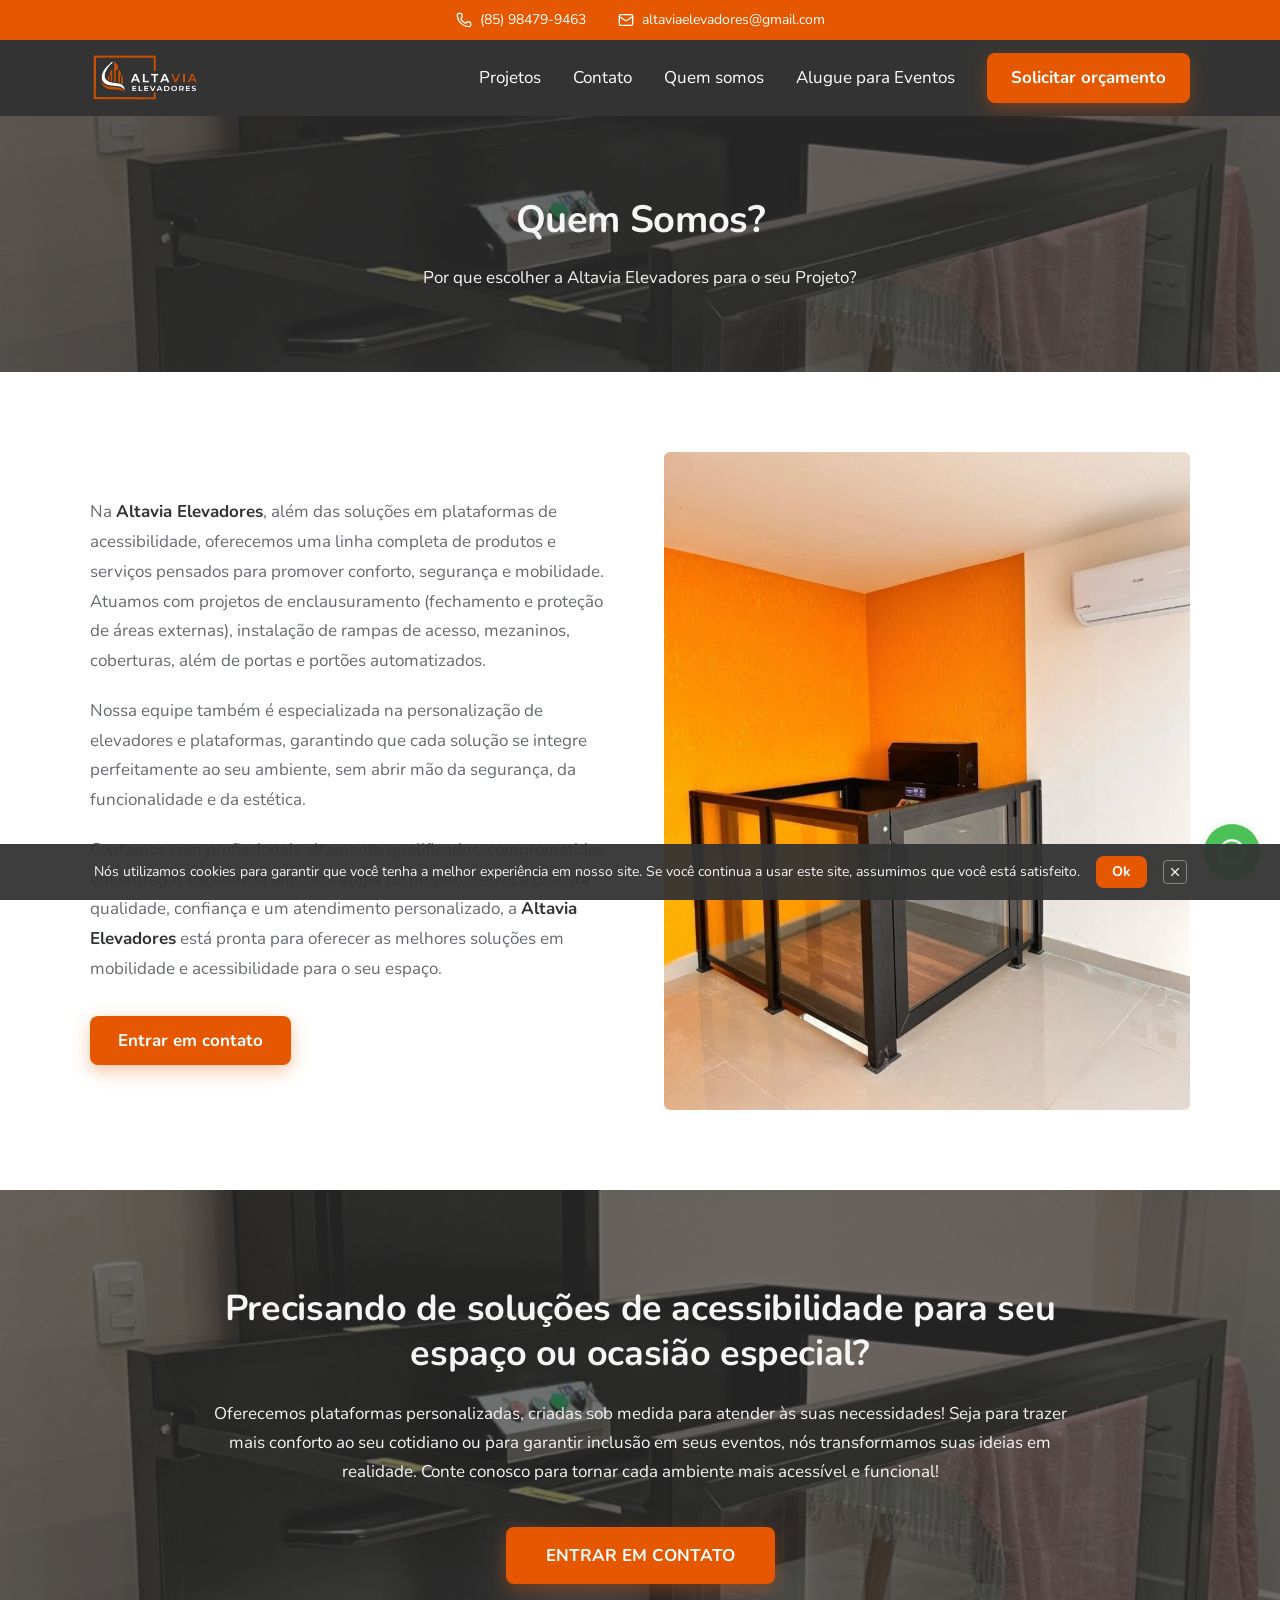
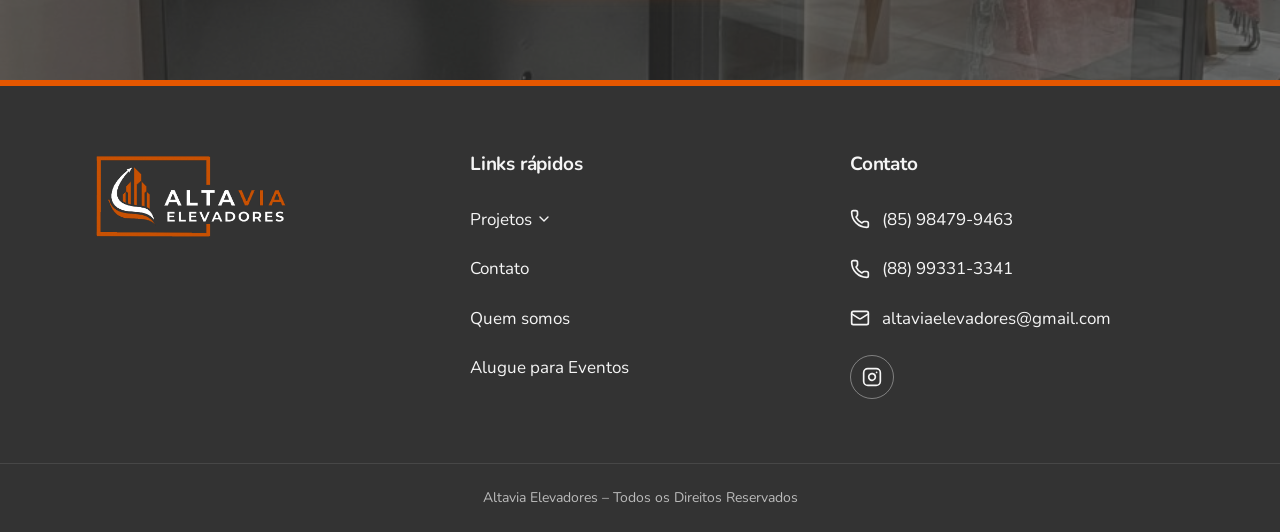
<file: quem-somos/index.html>
<!DOCTYPE html>
<html lang="pt-BR"><head><meta charset="utf-8"><meta name="viewport" content="width=device-width, initial-scale=1"><link rel="preload" as="image" href="../assets/img/5f9702-logo01.png"><link rel="stylesheet" href="https://fonts.googleapis.com/css2?family=Nunito:wght@400;600;700;800&amp;display=swap" data-precedence="default"><title>Quem Somos | Altavia Elevadores</title><meta name="description" content="Conheça a Altavia Elevadores: plataformas de acessibilidade, enclausuramento, rampas, mezaninos, coberturas e portões automatizados com equipe qualificada."><meta property="og:title" content="Quem Somos | Altavia Elevadores"><meta property="og:description" content="Conheça a Altavia Elevadores: plataformas de acessibilidade, enclausuramento, rampas, mezaninos, coberturas e portões automatizados com equipe qualificada."><meta property="og:type" content="website"><meta name="twitter:card" content="summary_large_image"><link rel="preconnect" href="https://fonts.googleapis.com"><link rel="preconnect" href="https://fonts.gstatic.com" crossorigin="anonymous"><link rel="icon" href="../favicon.ico" type="image/x-icon"><link rel="stylesheet" href="../assets/styles.css"></head><body data-base="../"><div class="min-h-screen bg-background"><header class="relative z-40 bg-dark"><div class="bg-primary text-primary-foreground"><div class="mx-auto flex max-w-[1140px] flex-wrap items-center justify-center gap-x-8 gap-y-1 px-5 py-2.5 text-sm"><a href="https://wa.me/5585984799463?text=Ol%C3%A1%2C%20cheguei%20pelo%20site%2C%20gostaria%20de%20um%20or%C3%A7amento%C2%A0gratuito!" target="_blank" rel="noreferrer" class="flex items-center gap-2 hover:opacity-90"><svg xmlns="http://www.w3.org/2000/svg" width="24" height="24" viewBox="0 0 24 24" fill="none" stroke="currentColor" stroke-width="2" stroke-linecap="round" stroke-linejoin="round" class="lucide lucide-phone h-4 w-4" aria-hidden="true"><path d="M13.832 16.568a1 1 0 0 0 1.213-.303l.355-.465A2 2 0 0 1 17 15h3a2 2 0 0 1 2 2v3a2 2 0 0 1-2 2A18 18 0 0 1 2 4a2 2 0 0 1 2-2h3a2 2 0 0 1 2 2v3a2 2 0 0 1-.8 1.6l-.468.351a1 1 0 0 0-.292 1.233 14 14 0 0 0 6.392 6.384"></path></svg>(85) 98479-9463</a><a href="mailto:altaviaelevadores@gmail.com" class="flex items-center gap-2 hover:opacity-90"><svg xmlns="http://www.w3.org/2000/svg" width="24" height="24" viewBox="0 0 24 24" fill="none" stroke="currentColor" stroke-width="2" stroke-linecap="round" stroke-linejoin="round" class="lucide lucide-mail h-4 w-4" aria-hidden="true"><path d="m22 7-8.991 5.727a2 2 0 0 1-2.009 0L2 7"></path><rect x="2" y="4" width="20" height="16" rx="2"></rect></svg>altaviaelevadores@gmail.com</a></div></div><div class="mx-auto flex max-w-[1140px] items-center justify-between px-5 py-3"><a aria-label="Altavia Elevadores" href="../"><img src="../assets/img/5f9702-logo01.png" alt="Altavia Elevadores" class="h-[52px] w-auto" width="160" height="52"></a><nav class="hidden items-center gap-8 lg:flex"><a href="../projetos/" class="flex items-center gap-1 text-[17px] font-normal text-primary-foreground transition-opacity hover:opacity-80">Projetos</a><a href="../contato/" class="flex items-center gap-1 text-[17px] font-normal text-primary-foreground transition-opacity hover:opacity-80">Contato</a><a class="flex items-center gap-1 text-[17px] font-normal text-primary-foreground transition-opacity hover:opacity-80 active" href="../quem-somos/" data-status="active" aria-current="page">Quem somos</a><a href="../aluguel-para-eventos/" class="flex items-center gap-1 text-[17px] font-normal text-primary-foreground transition-opacity hover:opacity-80">Alugue para Eventos</a><a href="https://wa.me/5585984799463?text=Ol%C3%A1%2C%20cheguei%20pelo%20site%2C%20gostaria%20de%20um%20or%C3%A7amento%C2%A0gratuito!" target="_blank" rel="noreferrer" class="rounded-md bg-primary px-6 py-3 text-[17px] font-bold text-primary-foreground shadow-[var(--shadow-btn)] transition-colors hover:bg-primary-dark">Solicitar orçamento</a></nav><button type="button" aria-label="Menu" data-menu-toggle="true" class="text-primary-foreground lg:hidden"><svg xmlns="http://www.w3.org/2000/svg" width="24" height="24" viewBox="0 0 24 24" fill="none" stroke="currentColor" stroke-width="2" stroke-linecap="round" stroke-linejoin="round" class="lucide lucide-menu h-7 w-7" aria-hidden="true"><path d="M4 5h16"></path><path d="M4 12h16"></path><path d="M4 19h16"></path></svg></button></div></header><section class="relative bg-dark py-20 text-center text-dark-foreground"><div class="absolute inset-0 bg-cover bg-center opacity-25" style="background-image:url(../assets/img/2fbe27-03.jpg)"></div><div class="relative mx-auto max-w-[900px] px-5"><h1 class="text-[38px] leading-tight font-bold">Quem Somos?</h1><p class="mt-5 text-[17px] leading-[1.7]">Por que escolher a Altavia Elevadores para o seu Projeto?</p></div></section><main class="mx-auto grid max-w-[1140px] items-center gap-12 px-5 py-20 lg:grid-cols-2"><div><p class="text-[17px] leading-[1.75] text-muted-foreground">Na <strong class="text-foreground">Altavia Elevadores</strong>, além das soluções em plataformas de acessibilidade, oferecemos uma linha completa de produtos e serviços pensados para promover conforto, segurança e mobilidade. Atuamos com projetos de enclausuramento (fechamento e proteção de áreas externas), instalação de rampas de acesso, mezaninos, coberturas, além de portas e portões automatizados.</p><p class="mt-5 text-[17px] leading-[1.75] text-muted-foreground">Nossa equipe também é especializada na personalização de elevadores e plataformas, garantindo que cada solução se integre perfeitamente ao seu ambiente, sem abrir mão da segurança, da funcionalidade e da estética.</p><p class="mt-5 text-[17px] leading-[1.75] text-muted-foreground">Contamos com profissionais altamente qualificados, comprometidos em entregar excelência em cada etapa do projeto. Se você procura qualidade, confiança e um atendimento personalizado, a <strong class="text-foreground">Altavia Elevadores</strong> está pronta para oferecer as melhores soluções em mobilidade e acessibilidade para o seu espaço.</p><a href="https://wa.me/5585984799463" target="_blank" rel="noreferrer" class="mt-8 inline-block rounded-md bg-primary px-7 py-3 text-[17px] font-bold text-primary-foreground shadow-[var(--shadow-btn)] transition-colors hover:bg-primary-dark">Entrar em contato</a></div><img src="../assets/img/c61bd4-15-819x1024.jpg" alt="Plataforma de acessibilidade instalada pela Altavia Elevadores" loading="lazy" class="w-full rounded-sm"></main><section id="eventos-cta" class="relative bg-dark py-24 text-center text-dark-foreground"><div class="absolute inset-0 bg-cover bg-center opacity-30" style="background-image:url(../assets/img/2fbe27-03.jpg)"></div><div class="relative mx-auto max-w-[900px] px-5"><h2 class="text-[36px] leading-tight font-bold">Precisando de soluções de acessibilidade para seu espaço ou ocasião especial?</h2><p class="mt-6 text-[17px] leading-[1.7]">Oferecemos plataformas personalizadas, criadas sob medida para atender às suas necessidades! Seja para trazer mais conforto ao seu cotidiano ou para garantir inclusão em seus eventos, nós transformamos suas ideias em realidade. Conte conosco para tornar cada ambiente mais acessível e funcional!</p><a href="https://wa.me/5585984799463?text=Ol%C3%A1%2C%20cheguei%20pelo%20site%2C%20gostaria%20de%20um%20or%C3%A7amento%C2%A0gratuito!" target="_blank" rel="noreferrer" class="mt-10 inline-block rounded-md bg-primary px-10 py-4 text-[17px] font-bold text-primary-foreground shadow-[var(--shadow-btn)] transition-colors hover:bg-primary-dark">ENTRAR EM CONTATO</a></div></section><footer id="contato" class="bg-dark text-dark-foreground"><div class="h-1.5 w-full bg-primary"></div><div class="mx-auto grid max-w-[1140px] gap-10 px-5 py-16 md:grid-cols-3"><div><img src="../assets/img/5f9702-logo01.png" alt="Altavia Elevadores" class="h-[95px] w-auto" loading="lazy"></div><div><h3 class="text-[19px] font-bold">Links rápidos</h3><ul class="mt-7 space-y-6 text-[17px]"><li><a href="../projetos/" class="flex items-center gap-1 hover:text-primary">Projetos <svg xmlns="http://www.w3.org/2000/svg" width="24" height="24" viewBox="0 0 24 24" fill="none" stroke="currentColor" stroke-width="2" stroke-linecap="round" stroke-linejoin="round" class="lucide lucide-chevron-down h-4 w-4" aria-hidden="true"><path d="m6 9 6 6 6-6"></path></svg></a></li><li><a href="../contato/" class="hover:text-primary">Contato</a></li><li><a href="../quem-somos/" class="hover:text-primary">Quem somos</a></li><li><a href="../aluguel-para-eventos/" class="hover:text-primary">Alugue para Eventos</a></li></ul></div><div><h3 class="text-[19px] font-bold">Contato</h3><ul class="mt-7 space-y-6 text-[17px]"><li><a href="https://wa.me/5585984799463?text=Ol%C3%A1%2C%20cheguei%20pelo%20site%2C%20gostaria%20de%20um%20or%C3%A7amento%C2%A0gratuito!" target="_blank" rel="noreferrer" class="flex items-center gap-3 hover:text-primary"><svg xmlns="http://www.w3.org/2000/svg" width="24" height="24" viewBox="0 0 24 24" fill="none" stroke="currentColor" stroke-width="2" stroke-linecap="round" stroke-linejoin="round" class="lucide lucide-phone h-5 w-5" aria-hidden="true"><path d="M13.832 16.568a1 1 0 0 0 1.213-.303l.355-.465A2 2 0 0 1 17 15h3a2 2 0 0 1 2 2v3a2 2 0 0 1-2 2A18 18 0 0 1 2 4a2 2 0 0 1 2-2h3a2 2 0 0 1 2 2v3a2 2 0 0 1-.8 1.6l-.468.351a1 1 0 0 0-.292 1.233 14 14 0 0 0 6.392 6.384"></path></svg>(85) 98479-9463</a></li><li><a href="https://wa.me/5588993313341" target="_blank" rel="noreferrer" class="flex items-center gap-3 hover:text-primary"><svg xmlns="http://www.w3.org/2000/svg" width="24" height="24" viewBox="0 0 24 24" fill="none" stroke="currentColor" stroke-width="2" stroke-linecap="round" stroke-linejoin="round" class="lucide lucide-phone h-5 w-5" aria-hidden="true"><path d="M13.832 16.568a1 1 0 0 0 1.213-.303l.355-.465A2 2 0 0 1 17 15h3a2 2 0 0 1 2 2v3a2 2 0 0 1-2 2A18 18 0 0 1 2 4a2 2 0 0 1 2-2h3a2 2 0 0 1 2 2v3a2 2 0 0 1-.8 1.6l-.468.351a1 1 0 0 0-.292 1.233 14 14 0 0 0 6.392 6.384"></path></svg>(88) 99331-3341</a></li><li><a href="mailto:altaviaelevadores@gmail.com" class="flex items-center gap-3 hover:text-primary"><svg xmlns="http://www.w3.org/2000/svg" width="24" height="24" viewBox="0 0 24 24" fill="none" stroke="currentColor" stroke-width="2" stroke-linecap="round" stroke-linejoin="round" class="lucide lucide-mail h-5 w-5" aria-hidden="true"><path d="m22 7-8.991 5.727a2 2 0 0 1-2.009 0L2 7"></path><rect x="2" y="4" width="20" height="16" rx="2"></rect></svg>altaviaelevadores@gmail.com</a></li><li><a href="https://www.instagram.com/altaviaelevadores/" target="_blank" rel="noreferrer" aria-label="Instagram" class="inline-flex h-11 w-11 items-center justify-center rounded-full border border-dark-foreground/40 transition-colors hover:border-primary hover:text-primary"><svg xmlns="http://www.w3.org/2000/svg" width="24" height="24" viewBox="0 0 24 24" fill="none" stroke="currentColor" stroke-width="2" stroke-linecap="round" stroke-linejoin="round" class="lucide lucide-instagram h-5 w-5" aria-hidden="true"><rect width="20" height="20" x="2" y="2" rx="5" ry="5"></rect><path d="M16 11.37A4 4 0 1 1 12.63 8 4 4 0 0 1 16 11.37z"></path><line x1="17.5" x2="17.51" y1="6.5" y2="6.5"></line></svg></a></li></ul></div></div><div class="border-t border-dark-foreground/10 py-6 text-center text-sm text-dark-foreground/70">Altavia Elevadores – Todos os Direitos Reservados</div></footer><div class="fixed right-5 bottom-5 z-50 flex flex-col items-end gap-3"><button type="button" aria-label="Abrir bate-papo no WhatsApp" class="flex h-14 w-14 items-center justify-center rounded-full bg-whatsapp text-primary-foreground shadow-[var(--shadow-card)]"><svg xmlns="http://www.w3.org/2000/svg" width="24" height="24" viewBox="0 0 24 24" fill="none" stroke="currentColor" stroke-width="2" stroke-linecap="round" stroke-linejoin="round" class="lucide lucide-message-circle h-7 w-7" aria-hidden="true"><path d="M2.992 16.342a2 2 0 0 1 .094 1.167l-1.065 3.29a1 1 0 0 0 1.236 1.168l3.413-.998a2 2 0 0 1 1.099.092 10 10 0 1 0-4.777-4.719"></path></svg></button></div><div data-cookie-bar="true" class="fixed inset-x-0 bottom-0 z-50 bg-dark/95 px-5 py-3"><div class="mx-auto flex max-w-[1140px] flex-wrap items-center justify-center gap-4 text-center text-sm text-dark-foreground"><span>Nós utilizamos cookies para garantir que você tenha a melhor experiência em nosso site. Se você continua a usar este site, assumimos que você está satisfeito.</span><button type="button" class="rounded-md bg-primary px-4 py-1.5 font-bold text-primary-foreground">Ok</button><button type="button" aria-label="Fechar" class="rounded border border-dark-foreground/40 p-1"><svg xmlns="http://www.w3.org/2000/svg" width="24" height="24" viewBox="0 0 24 24" fill="none" stroke="currentColor" stroke-width="2" stroke-linecap="round" stroke-linejoin="round" class="lucide lucide-x h-3.5 w-3.5" aria-hidden="true"><path d="M18 6 6 18"></path><path d="m6 6 12 12"></path></svg></button></div></div></div><script src="../assets/site.js"></script></body></html>
</file>
<file: assets/styles.css>
@layer properties {
  @supports (((-webkit-hyphens: none)) and (not (margin-trim: inline))) or ((-moz-orient: inline) and (not (color: rgb(from red r g b)))) {
  *, ::before, ::after, ::backdrop { --tw-translate-x: 0; --tw-translate-y: 0; --tw-translate-z: 0; --tw-rotate-x: initial; --tw-rotate-y: initial; --tw-rotate-z: initial; --tw-skew-x: initial; --tw-skew-y: initial; --tw-space-y-reverse: 0; --tw-space-x-reverse: 0; --tw-border-style: solid; --tw-leading: initial; --tw-font-weight: initial; --tw-tracking: initial; --tw-ordinal: initial; --tw-slashed-zero: initial; --tw-numeric-figure: initial; --tw-numeric-spacing: initial; --tw-numeric-fraction: initial; --tw-shadow: 0 0 #0000; --tw-shadow-color: initial; --tw-shadow-alpha: 100%; --tw-inset-shadow: 0 0 #0000; --tw-inset-shadow-color: initial; --tw-inset-shadow-alpha: 100%; --tw-ring-color: initial; --tw-ring-shadow: 0 0 #0000; --tw-inset-ring-color: initial; --tw-inset-ring-shadow: 0 0 #0000; --tw-ring-inset: initial; --tw-ring-offset-width: 0px; --tw-ring-offset-color: #fff; --tw-ring-offset-shadow: 0 0 #0000; --tw-outline-style: solid; --tw-blur: initial; --tw-brightness: initial; --tw-contrast: initial; --tw-grayscale: initial; --tw-hue-rotate: initial; --tw-invert: initial; --tw-opacity: initial; --tw-saturate: initial; --tw-sepia: initial; --tw-drop-shadow: initial; --tw-drop-shadow-color: initial; --tw-drop-shadow-alpha: 100%; --tw-drop-shadow-size: initial; --tw-duration: initial; --tw-ease: initial; --tw-content: ""; --tw-animation-delay: 0s; --tw-animation-direction: normal; --tw-animation-duration: initial; --tw-animation-fill-mode: none; --tw-animation-iteration-count: 1; --tw-enter-blur: 0; --tw-enter-opacity: 1; --tw-enter-rotate: 0; --tw-enter-scale: 1; --tw-enter-translate-x: 0; --tw-enter-translate-y: 0; --tw-exit-blur: 0; --tw-exit-opacity: 1; --tw-exit-rotate: 0; --tw-exit-scale: 1; --tw-exit-translate-x: 0; --tw-exit-translate-y: 0; }
}
}
@layer theme {
  :root, :host { --font-sans: var(--font-sans); --font-mono: ui-monospace, SFMono-Regular, Menlo, Monaco, Consolas, "Liberation Mono",
      "Courier New", monospace; --color-black: #000; --spacing: .25rem; --container-sm: 24rem; --container-md: 28rem; --container-lg: 32rem; --text-xs: .75rem; --text-xs--line-height: calc(1 / .75); --text-sm: .875rem; --text-sm--line-height: calc(1.25 / .875); --text-base: 1rem; --text-base--line-height: calc(1.5 / 1); --text-lg: 1.125rem; --text-lg--line-height: calc(1.75 / 1.125); --text-xl: 1.25rem; --text-xl--line-height: calc(1.75 / 1.25); --text-7xl: 4.5rem; --text-7xl--line-height: 1; --font-weight-normal: 400; --font-weight-medium: 500; --font-weight-semibold: 600; --font-weight-bold: 700; --tracking-tight: -.025em; --tracking-widest: .1em; --leading-tight: 1.25; --leading-relaxed: 1.625; --ease-in-out: cubic-bezier(.4, 0, .2, 1); --animate-pulse: pulse 2s cubic-bezier(.4, 0, .6, 1) infinite; --aspect-video: 16 / 9; --default-transition-duration: .15s; --default-transition-timing-function: cubic-bezier(.4, 0, .2, 1); --default-font-family: var(--font-sans); --default-mono-font-family: var(--font-mono); --color-background: var(--background); --color-foreground: var(--foreground); --color-border: var(--border); }
}
@layer base {
  *, ::after, ::before, ::backdrop { box-sizing: border-box; border: 0px solid; margin: 0px; padding: 0px; }
  ::file-selector-button { box-sizing: border-box; border: 0px solid; margin: 0px; padding: 0px; }
  html, :host { text-size-adjust: 100%; tab-size: 4; line-height: 1.5; font-family: var(--default-font-family, -apple-system, BlinkMacSystemFont, "Segoe UI", Roboto, "Helvetica Neue", "Noto Sans", Arial, sans-serif, "Apple Color Emoji", "Segoe UI Emoji", "Segoe UI Symbol", "Noto Color Emoji"); font-feature-settings: var(--default-font-feature-settings, normal); font-variation-settings: var(--default-font-variation-settings, normal); -webkit-tap-highlight-color: transparent; }
  hr { height: 0px; color: inherit; border-top-width: 1px; }
  abbr:where([title]) { text-decoration: underline dotted; }
  h1, h2, h3, h4, h5, h6 { font-size: inherit; font-weight: inherit; }
  a { color: inherit; text-decoration: inherit; }
  b, strong { font-weight: bolder; }
  code, kbd, samp, pre { font-family: var(--default-mono-font-family, ui-monospace, SFMono-Regular, Menlo, Monaco, Consolas, "Liberation Mono", "Courier New", monospace); font-feature-settings: var(--default-mono-font-feature-settings, normal); font-variation-settings: var(--default-mono-font-variation-settings, normal); font-size: 1em; }
  small { font-size: 80%; }
  sub, sup { vertical-align: baseline; font-size: 75%; line-height: 0; position: relative; }
  sub { bottom: -0.25em; }
  sup { top: -0.5em; }
  table { text-indent: 0px; border-color: inherit; border-collapse: collapse; }
  progress { vertical-align: baseline; }
  summary { display: list-item; }
  ol, ul, menu { list-style: none; }
  img, svg, video, canvas, audio, iframe, embed, object { vertical-align: middle; display: block; }
  img, video { max-width: 100%; height: auto; }
  button, input, select, optgroup, textarea { font: inherit; letter-spacing: inherit; color: inherit; opacity: 1; background-color: rgba(0, 0, 0, 0); border-radius: 0px; }
  ::file-selector-button { font: inherit; letter-spacing: inherit; color: inherit; opacity: 1; background-color: rgba(0, 0, 0, 0); border-radius: 0px; }
  :where(select:is([multiple], [size])) optgroup { font-weight: bolder; }
  :where(select:is([multiple], [size])) optgroup option { padding-inline-start: 20px; }
  ::file-selector-button { margin-inline-end: 4px; }
  ::placeholder { opacity: 1; }
  @supports (not ((-webkit-appearance: -apple-pay-button))) or (contain-intrinsic-size: 1px) {
  ::placeholder { color: currentcolor; }
  @supports (color: color-mix(in lab, red, red)) {
  ::placeholder { color: color-mix(in oklab, currentcolor, transparent); }
}
}
  textarea { resize: vertical; }
  ::-webkit-search-decoration { appearance: none; }
  ::-webkit-date-and-time-value { min-height: 1lh; text-align: inherit; }
  ::-webkit-datetime-edit { display: inline-flex; }
  ::-webkit-datetime-edit-fields-wrapper { padding: 0px; }
  ::-webkit-datetime-edit { padding-block: 0px; }
  ::-webkit-datetime-edit-year-field { padding-block: 0px; }
  ::-webkit-datetime-edit-month-field { padding-block: 0px; }
  ::-webkit-datetime-edit-day-field { padding-block: 0px; }
  ::-webkit-datetime-edit-hour-field { padding-block: 0px; }
  ::-webkit-datetime-edit-minute-field { padding-block: 0px; }
  ::-webkit-datetime-edit-second-field { padding-block: 0px; }
  ::-webkit-datetime-edit-millisecond-field { padding-block: 0px; }
  ::-webkit-datetime-edit-meridiem-field { padding-block: 0px; }
  ::-webkit-calendar-picker-indicator { line-height: 1; }
  button, input:where([type="button"], [type="reset"], [type="submit"]) { appearance: button; }
  ::file-selector-button { appearance: button; }
  ::-webkit-inner-spin-button { height: auto; }
  ::-webkit-outer-spin-button { height: auto; }
  [hidden]:where(:not([hidden="until-found"])) { display: none !important; }
  * { border-color: var(--color-border); }
  body { background-color: var(--color-background); color: var(--color-foreground); font-family: var(--font-sans); }
  h1, h2, h3, h4 { letter-spacing: -0.01em; font-weight: 700; }
}
@layer components;
@layer utilities {
  .pointer-events-none { pointer-events: none; }
  .invisible { visibility: hidden; }
  .sr-only { clip-path: inset(50%); white-space: nowrap; border-width: 0px; width: 1px; height: 1px; margin: -1px; padding: 0px; position: absolute; overflow: hidden; }
  .absolute { position: absolute; }
  .fixed { position: fixed; }
  .relative { position: relative; }
  .inset-0 { inset: 0px; }
  .inset-x-0 { inset-inline: 0px; }
  .inset-y-0 { inset-block: 0px; }
  .-top-12 { top: calc(var(--spacing) * -12); }
  .top-0 { top: 0px; }
  .top-1\.5 { top: calc(var(--spacing) * 1.5); }
  .top-1\/2 { top: 50%; }
  .top-3\.5 { top: calc(var(--spacing) * 3.5); }
  .top-4 { top: calc(var(--spacing) * 4); }
  .top-\[1px\] { top: 1px; }
  .top-\[50\%\] { top: 50%; }
  .top-\[60\%\] { top: 60%; }
  .top-full { top: 100%; }
  .-right-12 { right: calc(var(--spacing) * -12); }
  .right-0 { right: 0px; }
  .right-1 { right: var(--spacing); }
  .right-2 { right: calc(var(--spacing) * 2); }
  .right-3 { right: calc(var(--spacing) * 3); }
  .right-4 { right: calc(var(--spacing) * 4); }
  .right-5 { right: calc(var(--spacing) * 5); }
  .-bottom-12 { bottom: calc(var(--spacing) * -12); }
  .bottom-0 { bottom: 0px; }
  .bottom-5 { bottom: calc(var(--spacing) * 5); }
  .bottom-8 { bottom: calc(var(--spacing) * 8); }
  .-left-12 { left: calc(var(--spacing) * -12); }
  .left-0 { left: 0px; }
  .left-1\/2 { left: 50%; }
  .left-2 { left: calc(var(--spacing) * 2); }
  .left-4 { left: calc(var(--spacing) * 4); }
  .left-\[50\%\] { left: 50%; }
  .z-10 { z-index: 10; }
  .z-20 { z-index: 20; }
  .z-40 { z-index: 40; }
  .z-50 { z-index: 50; }
  .z-\[1\] { z-index: 1; }
  .-mx-1 { margin-inline: calc(var(--spacing) * -1); }
  .mx-2 { margin-inline: calc(var(--spacing) * 2); }
  .mx-3\.5 { margin-inline: calc(var(--spacing) * 3.5); }
  .mx-5 { margin-inline: calc(var(--spacing) * 5); }
  .mx-auto { margin-inline: auto; }
  .my-0\.5 { margin-block: calc(var(--spacing) * .5); }
  .my-1 { margin-block: var(--spacing); }
  .-mt-4 { margin-top: calc(var(--spacing) * -4); }
  .mt-1 { margin-top: var(--spacing); }
  .mt-1\.5 { margin-top: calc(var(--spacing) * 1.5); }
  .mt-2 { margin-top: calc(var(--spacing) * 2); }
  .mt-3 { margin-top: calc(var(--spacing) * 3); }
  .mt-4 { margin-top: calc(var(--spacing) * 4); }
  .mt-5 { margin-top: calc(var(--spacing) * 5); }
  .mt-6 { margin-top: calc(var(--spacing) * 6); }
  .mt-7 { margin-top: calc(var(--spacing) * 7); }
  .mt-8 { margin-top: calc(var(--spacing) * 8); }
  .mt-10 { margin-top: calc(var(--spacing) * 10); }
  .mt-12 { margin-top: calc(var(--spacing) * 12); }
  .mt-14 { margin-top: calc(var(--spacing) * 14); }
  .mt-24 { margin-top: calc(var(--spacing) * 24); }
  .mt-auto { margin-top: auto; }
  .mr-2 { margin-right: calc(var(--spacing) * 2); }
  .mb-1 { margin-bottom: var(--spacing); }
  .mb-8 { margin-bottom: calc(var(--spacing) * 8); }
  .-ml-4 { margin-left: calc(var(--spacing) * -4); }
  .ml-1 { margin-left: var(--spacing); }
  .ml-auto { margin-left: auto; }
  .block { display: block; }
  .flex { display: flex; }
  .grid { display: grid; }
  .hidden { display: none; }
  .inline-block { display: inline-block; }
  .inline-flex { display: inline-flex; }
  .table { display: table; }
  .aspect-square { aspect-ratio: 1 / 1; }
  .aspect-video { aspect-ratio: var(--aspect-video); }
  .size-\(--cell-size\) { width: var(--cell-size); height: var(--cell-size); }
  .size-4 { width: calc(var(--spacing) * 4); height: calc(var(--spacing) * 4); }
  .h-\(--cell-size\) { height: var(--cell-size); }
  .h-1\.5 { height: calc(var(--spacing) * 1.5); }
  .h-2 { height: calc(var(--spacing) * 2); }
  .h-2\.5 { height: calc(var(--spacing) * 2.5); }
  .h-3 { height: calc(var(--spacing) * 3); }
  .h-3\.5 { height: calc(var(--spacing) * 3.5); }
  .h-4 { height: calc(var(--spacing) * 4); }
  .h-5 { height: calc(var(--spacing) * 5); }
  .h-6 { height: calc(var(--spacing) * 6); }
  .h-7 { height: calc(var(--spacing) * 7); }
  .h-8 { height: calc(var(--spacing) * 8); }
  .h-9 { height: calc(var(--spacing) * 9); }
  .h-10 { height: calc(var(--spacing) * 10); }
  .h-11 { height: calc(var(--spacing) * 11); }
  .h-12 { height: calc(var(--spacing) * 12); }
  .h-14 { height: calc(var(--spacing) * 14); }
  .h-\[1px\] { height: 1px; }
  .h-\[52px\] { height: 52px; }
  .h-\[95px\] { height: 95px; }
  .h-\[220px\] { height: 220px; }
  .h-\[300px\] { height: 300px; }
  .h-\[760px\] { height: 760px; }
  .h-\[var\(--radix-navigation-menu-viewport-height\)\] { height: var(--radix-navigation-menu-viewport-height); }
  .h-\[var\(--radix-select-trigger-height\)\] { height: var(--radix-select-trigger-height); }
  .h-auto { height: auto; }
  .h-full { height: 100%; }
  .h-px { height: 1px; }
  .h-svh { height: 100svh; }
  .max-h-\(--radix-context-menu-content-available-height\) { max-height: var(--radix-context-menu-content-available-height); }
  .max-h-\(--radix-select-content-available-height\) { max-height: var(--radix-select-content-available-height); }
  .max-h-\[300px\] { max-height: 300px; }
  .max-h-\[var\(--radix-dropdown-menu-content-available-height\)\] { max-height: var(--radix-dropdown-menu-content-available-height); }
  .min-h-0 { min-height: 0px; }
  .min-h-\[60px\] { min-height: 60px; }
  .min-h-screen { min-height: 100vh; }
  .min-h-svh { min-height: 100svh; }
  .w-\(--cell-size\) { width: var(--cell-size); }
  .w-\(--sidebar-width\) { width: var(--sidebar-width); }
  .w-0 { width: 0px; }
  .w-1 { width: var(--spacing); }
  .w-2 { width: calc(var(--spacing) * 2); }
  .w-2\.5 { width: calc(var(--spacing) * 2.5); }
  .w-3 { width: calc(var(--spacing) * 3); }
  .w-3\.5 { width: calc(var(--spacing) * 3.5); }
  .w-3\/4 { width: 75%; }
  .w-4 { width: calc(var(--spacing) * 4); }
  .w-5 { width: calc(var(--spacing) * 5); }
  .w-6 { width: calc(var(--spacing) * 6); }
  .w-7 { width: calc(var(--spacing) * 7); }
  .w-8 { width: calc(var(--spacing) * 8); }
  .w-9 { width: calc(var(--spacing) * 9); }
  .w-10 { width: calc(var(--spacing) * 10); }
  .w-11 { width: calc(var(--spacing) * 11); }
  .w-12 { width: calc(var(--spacing) * 12); }
  .w-14 { width: calc(var(--spacing) * 14); }
  .w-64 { width: calc(var(--spacing) * 64); }
  .w-72 { width: calc(var(--spacing) * 72); }
  .w-\[1px\] { width: 1px; }
  .w-\[100px\] { width: 100px; }
  .w-\[260px\] { width: 260px; }
  .w-auto { width: auto; }
  .w-fit { width: fit-content; }
  .w-full { width: 100%; }
  .w-max { width: max-content; }
  .w-px { width: 1px; }
  .max-w-\(--skeleton-width\) { max-width: var(--skeleton-width); }
  .max-w-\[420px\] { max-width: 420px; }
  .max-w-\[880px\] { max-width: 880px; }
  .max-w-\[900px\] { max-width: 900px; }
  .max-w-\[1140px\] { max-width: 1140px; }
  .max-w-lg { max-width: var(--container-lg); }
  .max-w-max { max-width: max-content; }
  .max-w-md { max-width: var(--container-md); }
  .min-w-\(--cell-size\) { min-width: var(--cell-size); }
  .min-w-0 { min-width: 0px; }
  .min-w-5 { min-width: calc(var(--spacing) * 5); }
  .min-w-8 { min-width: calc(var(--spacing) * 8); }
  .min-w-9 { min-width: calc(var(--spacing) * 9); }
  .min-w-10 { min-width: calc(var(--spacing) * 10); }
  .min-w-\[8rem\] { min-width: 8rem; }
  .min-w-\[12rem\] { min-width: 12rem; }
  .min-w-\[var\(--radix-select-trigger-width\)\] { min-width: var(--radix-select-trigger-width); }
  .flex-1 { flex: 1 1 0%; }
  .shrink-0 { flex-shrink: 0; }
  .grow { flex-grow: 1; }
  .grow-0 { flex-grow: 0; }
  .basis-full { flex-basis: 100%; }
  .caption-bottom { caption-side: bottom; }
  .border-collapse { border-collapse: collapse; }
  .origin-\(--radix-context-menu-content-transform-origin\) { transform-origin: var(--radix-context-menu-content-transform-origin); }
  .origin-\(--radix-dropdown-menu-content-transform-origin\) { transform-origin: var(--radix-dropdown-menu-content-transform-origin); }
  .origin-\(--radix-hover-card-content-transform-origin\) { transform-origin: var(--radix-hover-card-content-transform-origin); }
  .origin-\(--radix-menubar-content-transform-origin\) { transform-origin: var(--radix-menubar-content-transform-origin); }
  .origin-\(--radix-popover-content-transform-origin\) { transform-origin: var(--radix-popover-content-transform-origin); }
  .origin-\(--radix-select-content-transform-origin\) { transform-origin: var(--radix-select-content-transform-origin); }
  .origin-\(--radix-tooltip-content-transform-origin\) { transform-origin: var(--radix-tooltip-content-transform-origin); }
  .-translate-x-1\/2 { --tw-translate-x: calc(calc(1 / 2 * 100%) * -1); translate: var(--tw-translate-x) var(--tw-translate-y); }
  .-translate-x-px { --tw-translate-x: -1px; translate: var(--tw-translate-x) var(--tw-translate-y); }
  .translate-x-\[-50\%\] { --tw-translate-x: -50%; translate: var(--tw-translate-x) var(--tw-translate-y); }
  .translate-x-px { --tw-translate-x: 1px; translate: var(--tw-translate-x) var(--tw-translate-y); }
  .-translate-y-1\/2 { --tw-translate-y: calc(calc(1 / 2 * 100%) * -1); translate: var(--tw-translate-x) var(--tw-translate-y); }
  .translate-y-\[-50\%\] { --tw-translate-y: -50%; translate: var(--tw-translate-x) var(--tw-translate-y); }
  .rotate-45 { rotate: 45deg; }
  .rotate-90 { rotate: 90deg; }
  .transform { transform: var(--tw-rotate-x, ) var(--tw-rotate-y, ) var(--tw-rotate-z, ) var(--tw-skew-x, ) var(--tw-skew-y, ); }
  .animate-caret-blink { animation: 1.25s ease-out 0s infinite normal none running caret-blink; }
  .animate-in { animation: enter var(--tw-animation-duration, var(--tw-duration, .15s))var(--tw-ease, ease)var(--tw-animation-delay, 0s)var(--tw-animation-iteration-count, 1)var(--tw-animation-direction, normal)var(--tw-animation-fill-mode, none); }
  .animate-pulse { animation: var(--animate-pulse); }
  .cursor-default { cursor: default; }
  .cursor-pointer { cursor: pointer; }
  .touch-none { touch-action: none; }
  .list-none { list-style-type: none; }
  .grid-cols-2 { grid-template-columns: repeat(2, minmax(0px, 1fr)); }
  .flex-col { flex-direction: column; }
  .flex-col-reverse { flex-direction: column-reverse; }
  .flex-row { flex-direction: row; }
  .flex-wrap { flex-wrap: wrap; }
  .place-content-center { place-content: center; }
  .items-center { align-items: center; }
  .items-end { align-items: flex-end; }
  .items-start { align-items: flex-start; }
  .items-stretch { align-items: stretch; }
  .justify-between { justify-content: space-between; }
  .justify-center { justify-content: center; }
  .gap-1 { gap: var(--spacing); }
  .gap-1\.5 { gap: calc(var(--spacing) * 1.5); }
  .gap-2 { gap: calc(var(--spacing) * 2); }
  .gap-3 { gap: calc(var(--spacing) * 3); }
  .gap-4 { gap: calc(var(--spacing) * 4); }
  .gap-5 { gap: calc(var(--spacing) * 5); }
  .gap-6 { gap: calc(var(--spacing) * 6); }
  .gap-8 { gap: calc(var(--spacing) * 8); }
  .gap-10 { gap: calc(var(--spacing) * 10); }
  .gap-12 { gap: calc(var(--spacing) * 12); }
  :where(.space-y-1\.5 > :not(:last-child)) { --tw-space-y-reverse: 0; margin-block-start: calc(calc(var(--spacing) * 1.5) * var(--tw-space-y-reverse)); margin-block-end: calc(calc(var(--spacing) * 1.5) * calc(1 - var(--tw-space-y-reverse))); }
  :where(.space-y-2 > :not(:last-child)) { --tw-space-y-reverse: 0; margin-block-start: calc(calc(var(--spacing) * 2) * var(--tw-space-y-reverse)); margin-block-end: calc(calc(var(--spacing) * 2) * calc(1 - var(--tw-space-y-reverse))); }
  :where(.space-y-3 > :not(:last-child)) { --tw-space-y-reverse: 0; margin-block-start: calc(calc(var(--spacing) * 3) * var(--tw-space-y-reverse)); margin-block-end: calc(calc(var(--spacing) * 3) * calc(1 - var(--tw-space-y-reverse))); }
  :where(.space-y-6 > :not(:last-child)) { --tw-space-y-reverse: 0; margin-block-start: calc(calc(var(--spacing) * 6) * var(--tw-space-y-reverse)); margin-block-end: calc(calc(var(--spacing) * 6) * calc(1 - var(--tw-space-y-reverse))); }
  :where(.space-y-20 > :not(:last-child)) { --tw-space-y-reverse: 0; margin-block-start: calc(calc(var(--spacing) * 20) * var(--tw-space-y-reverse)); margin-block-end: calc(calc(var(--spacing) * 20) * calc(1 - var(--tw-space-y-reverse))); }
  .gap-x-8 { column-gap: calc(var(--spacing) * 8); }
  :where(.space-x-1 > :not(:last-child)) { --tw-space-x-reverse: 0; margin-inline-start: calc(var(--spacing) * var(--tw-space-x-reverse)); margin-inline-end: calc(var(--spacing) * calc(1 - var(--tw-space-x-reverse))); }
  .gap-y-1 { row-gap: var(--spacing); }
  .overflow-auto { overflow: auto; }
  .overflow-hidden { overflow: hidden; }
  .overflow-x-hidden { overflow-x: hidden; }
  .overflow-y-auto { overflow-y: auto; }
  .rounded { border-radius: 0.25rem; }
  .rounded-2xl { border-radius: calc(var(--radius) + 8px); }
  .rounded-\[2px\] { border-radius: 2px; }
  .rounded-\[inherit\] { border-radius: inherit; }
  .rounded-full { border-radius: 3.40282e+38px; }
  .rounded-lg { border-radius: var(--radius); }
  .rounded-md { border-radius: calc(var(--radius) - 2px); }
  .rounded-none { border-radius: 0px; }
  .rounded-sm { border-radius: calc(var(--radius) - 4px); }
  .rounded-xl { border-radius: calc(var(--radius) + 4px); }
  .rounded-t-\[10px\] { border-top-left-radius: 10px; border-top-right-radius: 10px; }
  .rounded-l-md { border-top-left-radius: calc(var(--radius) - 2px); border-bottom-left-radius: calc(var(--radius) - 2px); }
  .rounded-tl-sm { border-top-left-radius: calc(var(--radius) - 4px); }
  .rounded-r-md { border-top-right-radius: calc(var(--radius) - 2px); border-bottom-right-radius: calc(var(--radius) - 2px); }
  .border { border-style: var(--tw-border-style); border-width: 1px; }
  .border-2 { border-style: var(--tw-border-style); border-width: 2px; }
  .border-\[1\.5px\] { border-style: var(--tw-border-style); border-width: 1.5px; }
  .border-\[3px\] { border-style: var(--tw-border-style); border-width: 3px; }
  .border-y { border-block-style: var(--tw-border-style); border-block-width: 1px; }
  .border-t { border-top-style: var(--tw-border-style); border-top-width: 1px; }
  .border-r { border-right-style: var(--tw-border-style); border-right-width: 1px; }
  .border-b { border-bottom-style: var(--tw-border-style); border-bottom-width: 1px; }
  .border-l { border-left-style: var(--tw-border-style); border-left-width: 1px; }
  .border-dashed { --tw-border-style: dashed; border-style: dashed; }
  .border-\(--color-border\) { border-color: var(--color-border); }
  .border-border { border-color: var(--border); }
  .border-border\/50 { border-color: var(--border); }
  @supports (color: color-mix(in lab, red, red)) {
  .border-border\/50 { border-color: color-mix(in oklab, var(--border) 50%, transparent); }
}
  .border-dark-foreground\/10 { border-color: var(--dark-foreground); }
  @supports (color: color-mix(in lab, red, red)) {
  .border-dark-foreground\/10 { border-color: color-mix(in oklab, var(--dark-foreground) 10%, transparent); }
}
  .border-dark-foreground\/40 { border-color: var(--dark-foreground); }
  @supports (color: color-mix(in lab, red, red)) {
  .border-dark-foreground\/40 { border-color: color-mix(in oklab, var(--dark-foreground) 40%, transparent); }
}
  .border-destructive\/50 { border-color: var(--destructive); }
  @supports (color: color-mix(in lab, red, red)) {
  .border-destructive\/50 { border-color: color-mix(in oklab, var(--destructive) 50%, transparent); }
}
  .border-input { border-color: var(--input); }
  .border-primary { border-color: var(--primary); }
  .border-primary-foreground { border-color: var(--primary-foreground); }
  .border-primary\/50 { border-color: var(--primary); }
  @supports (color: color-mix(in lab, red, red)) {
  .border-primary\/50 { border-color: color-mix(in oklab, var(--primary) 50%, transparent); }
}
  .border-sidebar-border { border-color: var(--sidebar-border); }
  .border-transparent { border-color: rgba(0, 0, 0, 0); }
  .border-t-transparent { border-top-color: rgba(0, 0, 0, 0); }
  .border-l-transparent { border-left-color: rgba(0, 0, 0, 0); }
  .bg-\(--color-bg\) { background-color: var(--color-bg); }
  .bg-accent { background-color: var(--accent); }
  .bg-background { background-color: var(--background); }
  .bg-background\/95 { background-color: var(--background); }
  @supports (color: color-mix(in lab, red, red)) {
  .bg-background\/95 { background-color: color-mix(in oklab, var(--background) 95%, transparent); }
}
  .bg-black\/80 { background-color: rgba(0, 0, 0, 0.8); }
  @supports (color: color-mix(in lab, red, red)) {
  .bg-black\/80 { background-color: color-mix(in oklab, var(--color-black) 80%, transparent); }
}
  .bg-border { background-color: var(--border); }
  .bg-card { background-color: var(--card); }
  .bg-dark { background-color: var(--dark); }
  .bg-dark-foreground\/60 { background-color: var(--dark-foreground); }
  @supports (color: color-mix(in lab, red, red)) {
  .bg-dark-foreground\/60 { background-color: color-mix(in oklab, var(--dark-foreground) 60%, transparent); }
}
  .bg-dark\/95 { background-color: var(--dark); }
  @supports (color: color-mix(in lab, red, red)) {
  .bg-dark\/95 { background-color: color-mix(in oklab, var(--dark) 95%, transparent); }
}
  .bg-destructive { background-color: var(--destructive); }
  .bg-foreground { background-color: var(--foreground); }
  .bg-muted { background-color: var(--muted); }
  .bg-muted-foreground\/40 { background-color: var(--muted-foreground); }
  @supports (color: color-mix(in lab, red, red)) {
  .bg-muted-foreground\/40 { background-color: color-mix(in oklab, var(--muted-foreground) 40%, transparent); }
}
  .bg-muted\/50 { background-color: var(--muted); }
  @supports (color: color-mix(in lab, red, red)) {
  .bg-muted\/50 { background-color: color-mix(in oklab, var(--muted) 50%, transparent); }
}
  .bg-popover { background-color: var(--popover); }
  .bg-primary { background-color: var(--primary); }
  .bg-primary-dark { background-color: var(--primary-dark); }
  .bg-primary\/10 { background-color: var(--primary); }
  @supports (color: color-mix(in lab, red, red)) {
  .bg-primary\/10 { background-color: color-mix(in oklab, var(--primary) 10%, transparent); }
}
  .bg-primary\/20 { background-color: var(--primary); }
  @supports (color: color-mix(in lab, red, red)) {
  .bg-primary\/20 { background-color: color-mix(in oklab, var(--primary) 20%, transparent); }
}
  .bg-secondary { background-color: var(--secondary); }
  .bg-sidebar { background-color: var(--sidebar); }
  .bg-sidebar-border { background-color: var(--sidebar-border); }
  .bg-transparent { background-color: rgba(0, 0, 0, 0); }
  .bg-whatsapp { background-color: var(--whatsapp); }
  .bg-cover { background-size: cover; }
  .bg-center { background-position: center center; }
  .fill-current { fill: currentcolor; }
  .fill-primary { fill: var(--primary); }
  .object-cover { object-fit: cover; }
  .p-0 { padding: 0px; }
  .p-1 { padding: var(--spacing); }
  .p-2 { padding: calc(var(--spacing) * 2); }
  .p-3 { padding: calc(var(--spacing) * 3); }
  .p-4 { padding: calc(var(--spacing) * 4); }
  .p-5 { padding: calc(var(--spacing) * 5); }
  .p-6 { padding: calc(var(--spacing) * 6); }
  .p-\[1px\] { padding: 1px; }
  .px-\(--cell-size\) { padding-inline: var(--cell-size); }
  .px-1 { padding-inline: var(--spacing); }
  .px-1\.5 { padding-inline: calc(var(--spacing) * 1.5); }
  .px-2 { padding-inline: calc(var(--spacing) * 2); }
  .px-2\.5 { padding-inline: calc(var(--spacing) * 2.5); }
  .px-3 { padding-inline: calc(var(--spacing) * 3); }
  .px-4 { padding-inline: calc(var(--spacing) * 4); }
  .px-5 { padding-inline: calc(var(--spacing) * 5); }
  .px-6 { padding-inline: calc(var(--spacing) * 6); }
  .px-7 { padding-inline: calc(var(--spacing) * 7); }
  .px-8 { padding-inline: calc(var(--spacing) * 8); }
  .px-9 { padding-inline: calc(var(--spacing) * 9); }
  .px-10 { padding-inline: calc(var(--spacing) * 10); }
  .py-0\.5 { padding-block: calc(var(--spacing) * .5); }
  .py-1 { padding-block: var(--spacing); }
  .py-1\.5 { padding-block: calc(var(--spacing) * 1.5); }
  .py-2 { padding-block: calc(var(--spacing) * 2); }
  .py-2\.5 { padding-block: calc(var(--spacing) * 2.5); }
  .py-3 { padding-block: calc(var(--spacing) * 3); }
  .py-4 { padding-block: calc(var(--spacing) * 4); }
  .py-6 { padding-block: calc(var(--spacing) * 6); }
  .py-16 { padding-block: calc(var(--spacing) * 16); }
  .py-20 { padding-block: calc(var(--spacing) * 20); }
  .py-24 { padding-block: calc(var(--spacing) * 24); }
  .pt-0 { padding-top: 0px; }
  .pt-3 { padding-top: calc(var(--spacing) * 3); }
  .pt-4 { padding-top: calc(var(--spacing) * 4); }
  .pt-24 { padding-top: calc(var(--spacing) * 24); }
  .pr-1 { padding-right: var(--spacing); }
  .pr-2 { padding-right: calc(var(--spacing) * 2); }
  .pr-2\.5 { padding-right: calc(var(--spacing) * 2.5); }
  .pr-8 { padding-right: calc(var(--spacing) * 8); }
  .pb-3 { padding-bottom: calc(var(--spacing) * 3); }
  .pb-4 { padding-bottom: calc(var(--spacing) * 4); }
  .pb-20 { padding-bottom: calc(var(--spacing) * 20); }
  .pl-2 { padding-left: calc(var(--spacing) * 2); }
  .pl-2\.5 { padding-left: calc(var(--spacing) * 2.5); }
  .pl-4 { padding-left: calc(var(--spacing) * 4); }
  .pl-8 { padding-left: calc(var(--spacing) * 8); }
  .text-center { text-align: center; }
  .text-justify { text-align: justify; }
  .text-left { text-align: left; }
  .align-middle { vertical-align: middle; }
  .font-mono { font-family: var(--font-mono); }
  .text-7xl { font-size: var(--text-7xl); line-height: var(--tw-leading, var(--text-7xl--line-height)); }
  .text-base { font-size: var(--text-base); line-height: var(--tw-leading, var(--text-base--line-height)); }
  .text-lg { font-size: var(--text-lg); line-height: var(--tw-leading, var(--text-lg--line-height)); }
  .text-sm { font-size: var(--text-sm); line-height: var(--tw-leading, var(--text-sm--line-height)); }
  .text-xl { font-size: var(--text-xl); line-height: var(--tw-leading, var(--text-xl--line-height)); }
  .text-xs { font-size: var(--text-xs); line-height: var(--tw-leading, var(--text-xs--line-height)); }
  .text-\[0\.8rem\] { font-size: 0.8rem; }
  .text-\[16px\] { font-size: 16px; }
  .text-\[17px\] { font-size: 17px; }
  .text-\[19px\] { font-size: 19px; }
  .text-\[22px\] { font-size: 22px; }
  .text-\[32px\] { font-size: 32px; }
  .text-\[36px\] { font-size: 36px; }
  .text-\[38px\] { font-size: 38px; }
  .text-\[40px\] { font-size: 40px; }
  .text-\[42px\] { font-size: 42px; }
  .leading-\[1\.2\] { --tw-leading: 1.2; line-height: 1.2; }
  .leading-\[1\.7\] { --tw-leading: 1.7; line-height: 1.7; }
  .leading-\[1\.75\] { --tw-leading: 1.75; line-height: 1.75; }
  .leading-none { --tw-leading: 1; line-height: 1; }
  .leading-tight { --tw-leading: var(--leading-tight); line-height: var(--leading-tight); }
  .font-bold { --tw-font-weight: var(--font-weight-bold); font-weight: var(--font-weight-bold); }
  .font-medium { --tw-font-weight: var(--font-weight-medium); font-weight: var(--font-weight-medium); }
  .font-normal { --tw-font-weight: var(--font-weight-normal); font-weight: var(--font-weight-normal); }
  .font-semibold { --tw-font-weight: var(--font-weight-semibold); font-weight: var(--font-weight-semibold); }
  .tracking-\[0\.08em\] { --tw-tracking: .08em; letter-spacing: 0.08em; }
  .tracking-tight { --tw-tracking: var(--tracking-tight); letter-spacing: var(--tracking-tight); }
  .tracking-widest { --tw-tracking: var(--tracking-widest); letter-spacing: var(--tracking-widest); }
  .break-words { overflow-wrap: break-word; }
  .whitespace-nowrap { white-space: nowrap; }
  .text-accent-foreground { color: var(--accent-foreground); }
  .text-card-foreground { color: var(--card-foreground); }
  .text-current { color: currentcolor; }
  .text-dark-foreground { color: var(--dark-foreground); }
  .text-dark-foreground\/70 { color: var(--dark-foreground); }
  @supports (color: color-mix(in lab, red, red)) {
  .text-dark-foreground\/70 { color: color-mix(in oklab, var(--dark-foreground) 70%, transparent); }
}
  .text-dark-foreground\/90 { color: var(--dark-foreground); }
  @supports (color: color-mix(in lab, red, red)) {
  .text-dark-foreground\/90 { color: color-mix(in oklab, var(--dark-foreground) 90%, transparent); }
}
  .text-destructive { color: var(--destructive); }
  .text-destructive-foreground { color: var(--destructive-foreground); }
  .text-foreground { color: var(--foreground); }
  .text-muted-foreground { color: var(--muted-foreground); }
  .text-popover-foreground { color: var(--popover-foreground); }
  .text-primary { color: var(--primary); }
  .text-primary-foreground { color: var(--primary-foreground); }
  .text-secondary-foreground { color: var(--secondary-foreground); }
  .text-sidebar-foreground { color: var(--sidebar-foreground); }
  .text-sidebar-foreground\/70 { color: var(--sidebar-foreground); }
  @supports (color: color-mix(in lab, red, red)) {
  .text-sidebar-foreground\/70 { color: color-mix(in oklab, var(--sidebar-foreground) 70%, transparent); }
}
  .italic { font-style: italic; }
  .tabular-nums { --tw-numeric-spacing: tabular-nums; font-variant-numeric: var(--tw-ordinal, ) var(--tw-slashed-zero, ) var(--tw-numeric-figure, ) var(--tw-numeric-spacing, ) var(--tw-numeric-fraction, ); }
  .underline-offset-4 { text-underline-offset: 4px; }
  .opacity-0 { opacity: 0; }
  .opacity-25 { opacity: 0.25; }
  .opacity-30 { opacity: 0.3; }
  .opacity-50 { opacity: 0.5; }
  .opacity-60 { opacity: 0.6; }
  .opacity-70 { opacity: 0.7; }
  .opacity-100 { opacity: 1; }
  .shadow { --tw-shadow: 0 1px 3px 0 var(--tw-shadow-color, #0000001a), 0 1px 2px -1px var(--tw-shadow-color, #0000001a); box-shadow: var(--tw-inset-shadow), var(--tw-inset-ring-shadow), var(--tw-ring-offset-shadow), var(--tw-ring-shadow), var(--tw-shadow); }
  .shadow-\[0_0_0_1px_var\(--sidebar-border\)\] { --tw-shadow: 0 0 0 1px var(--tw-shadow-color, var(--sidebar-border)); box-shadow: var(--tw-inset-shadow), var(--tw-inset-ring-shadow), var(--tw-ring-offset-shadow), var(--tw-ring-shadow), var(--tw-shadow); }
  .shadow-\[var\(--shadow-btn\)\] { --tw-shadow: var(--shadow-btn); box-shadow: var(--tw-inset-shadow), var(--tw-inset-ring-shadow), var(--tw-ring-offset-shadow), var(--tw-ring-shadow), var(--tw-shadow); }
  .shadow-\[var\(--shadow-card\)\] { --tw-shadow: var(--shadow-card); box-shadow: var(--tw-inset-shadow), var(--tw-inset-ring-shadow), var(--tw-ring-offset-shadow), var(--tw-ring-shadow), var(--tw-shadow); }
  .shadow-lg { --tw-shadow: 0 10px 15px -3px var(--tw-shadow-color, #0000001a), 0 4px 6px -4px var(--tw-shadow-color, #0000001a); box-shadow: var(--tw-inset-shadow), var(--tw-inset-ring-shadow), var(--tw-ring-offset-shadow), var(--tw-ring-shadow), var(--tw-shadow); }
  .shadow-md { --tw-shadow: 0 4px 6px -1px var(--tw-shadow-color, #0000001a), 0 2px 4px -2px var(--tw-shadow-color, #0000001a); box-shadow: var(--tw-inset-shadow), var(--tw-inset-ring-shadow), var(--tw-ring-offset-shadow), var(--tw-ring-shadow), var(--tw-shadow); }
  .shadow-none { --tw-shadow: 0 0 #0000; box-shadow: var(--tw-inset-shadow), var(--tw-inset-ring-shadow), var(--tw-ring-offset-shadow), var(--tw-ring-shadow), var(--tw-shadow); }
  .shadow-sm { --tw-shadow: 0 1px 3px 0 var(--tw-shadow-color, #0000001a), 0 1px 2px -1px var(--tw-shadow-color, #0000001a); box-shadow: var(--tw-inset-shadow), var(--tw-inset-ring-shadow), var(--tw-ring-offset-shadow), var(--tw-ring-shadow), var(--tw-shadow); }
  .shadow-xl { --tw-shadow: 0 20px 25px -5px var(--tw-shadow-color, #0000001a), 0 8px 10px -6px var(--tw-shadow-color, #0000001a); box-shadow: var(--tw-inset-shadow), var(--tw-inset-ring-shadow), var(--tw-ring-offset-shadow), var(--tw-ring-shadow), var(--tw-shadow); }
  .shadow-xs { --tw-shadow: 0 1px 2px 0 var(--tw-shadow-color, #0000000d); box-shadow: var(--tw-inset-shadow), var(--tw-inset-ring-shadow), var(--tw-ring-offset-shadow), var(--tw-ring-shadow), var(--tw-shadow); }
  .ring-0 { --tw-ring-shadow: var(--tw-ring-inset, ) 0 0 0 calc(0px + var(--tw-ring-offset-width)) var(--tw-ring-color, currentcolor); box-shadow: var(--tw-inset-shadow), var(--tw-inset-ring-shadow), var(--tw-ring-offset-shadow), var(--tw-ring-shadow), var(--tw-shadow); }
  .ring-1 { --tw-ring-shadow: var(--tw-ring-inset, ) 0 0 0 calc(1px + var(--tw-ring-offset-width)) var(--tw-ring-color, currentcolor); box-shadow: var(--tw-inset-shadow), var(--tw-inset-ring-shadow), var(--tw-ring-offset-shadow), var(--tw-ring-shadow), var(--tw-shadow); }
  .ring-ring { --tw-ring-color: var(--ring); }
  .ring-sidebar-ring { --tw-ring-color: var(--sidebar-ring); }
  .ring-offset-background { --tw-ring-offset-color: var(--background); }
  .outline { outline-style: var(--tw-outline-style); outline-width: 1px; }
  .filter { filter: var(--tw-blur, ) var(--tw-brightness, ) var(--tw-contrast, ) var(--tw-grayscale, ) var(--tw-hue-rotate, ) var(--tw-invert, ) var(--tw-saturate, ) var(--tw-sepia, ) var(--tw-drop-shadow, ); }
  .transition { transition-property: color, background-color, border-color, outline-color, text-decoration-color, fill, stroke, --tw-gradient-from, --tw-gradient-via, --tw-gradient-to, opacity, box-shadow, transform, translate, scale, rotate, filter, -webkit-backdrop-filter, backdrop-filter, display, content-visibility, overlay, pointer-events; transition-timing-function: var(--tw-ease, var(--default-transition-timing-function)); transition-duration: var(--tw-duration, var(--default-transition-duration)); }
  .transition-\[left\,right\,width\] { transition-property: left, right, width; transition-timing-function: var(--tw-ease, var(--default-transition-timing-function)); transition-duration: var(--tw-duration, var(--default-transition-duration)); }
  .transition-\[margin\,opacity\] { transition-property: margin, opacity; transition-timing-function: var(--tw-ease, var(--default-transition-timing-function)); transition-duration: var(--tw-duration, var(--default-transition-duration)); }
  .transition-\[width\,height\,padding\] { transition-property: width, height, padding; transition-timing-function: var(--tw-ease, var(--default-transition-timing-function)); transition-duration: var(--tw-duration, var(--default-transition-duration)); }
  .transition-\[width\] { transition-property: width; transition-timing-function: var(--tw-ease, var(--default-transition-timing-function)); transition-duration: var(--tw-duration, var(--default-transition-duration)); }
  .transition-all { transition-property: all; transition-timing-function: var(--tw-ease, var(--default-transition-timing-function)); transition-duration: var(--tw-duration, var(--default-transition-duration)); }
  .transition-colors { transition-property: color, background-color, border-color, outline-color, text-decoration-color, fill, stroke, --tw-gradient-from, --tw-gradient-via, --tw-gradient-to; transition-timing-function: var(--tw-ease, var(--default-transition-timing-function)); transition-duration: var(--tw-duration, var(--default-transition-duration)); }
  .transition-opacity { transition-property: opacity; transition-timing-function: var(--tw-ease, var(--default-transition-timing-function)); transition-duration: var(--tw-duration, var(--default-transition-duration)); }
  .transition-transform { transition-property: transform, translate, scale, rotate; transition-timing-function: var(--tw-ease, var(--default-transition-timing-function)); transition-duration: var(--tw-duration, var(--default-transition-duration)); }
  .duration-200 { --tw-duration: .2s; transition-duration: 0.2s; }
  .duration-300 { --tw-duration: .3s; transition-duration: 0.3s; }
  .duration-700 { --tw-duration: .7s; transition-duration: 0.7s; }
  .duration-1000 { --tw-duration: 1s; transition-duration: 1s; }
  .ease-in-out { --tw-ease: var(--ease-in-out); transition-timing-function: var(--ease-in-out); }
  .ease-linear { --tw-ease: linear; transition-timing-function: linear; }
  .fade-in-0 { --tw-enter-opacity: 0; }
  .outline-none { --tw-outline-style: none; outline-style: none; }
  .select-none { user-select: none; }
  .zoom-in-95 { --tw-enter-scale: .95; }
  .\[--cell-size\:2rem\] { --cell-size: 2rem; }
  .group-focus-within\/menu-item\:opacity-100:is(:where(.group\/menu-item):focus-within *) { opacity: 1; }
  @media (hover: hover) {
  .group-hover\/menu-item\:opacity-100:is(:where(.group\/menu-item):hover *) { opacity: 1; }
}
  .group-has-\[\[data-sidebar\=menu-action\]\]\/menu-item\:pr-8:is(:where(.group\/menu-item):has([data-sidebar="menu-action"]) *) { padding-right: calc(var(--spacing) * 8); }
  .group-data-\[collapsible\=icon\]\:-mt-8:is(:where(.group)[data-collapsible="icon"] *) { margin-top: calc(var(--spacing) * -8); }
  .group-data-\[collapsible\=icon\]\:hidden:is(:where(.group)[data-collapsible="icon"] *) { display: none; }
  .group-data-\[collapsible\=icon\]\:\!size-8:is(:where(.group)[data-collapsible="icon"] *) { width: calc(var(--spacing) * 8) !important; height: calc(var(--spacing) * 8) !important; }
  .group-data-\[collapsible\=icon\]\:w-\(--sidebar-width-icon\):is(:where(.group)[data-collapsible="icon"] *) { width: var(--sidebar-width-icon); }
  .group-data-\[collapsible\=icon\]\:w-\[calc\(var\(--sidebar-width-icon\)_\+_theme\(spacing\.4\)\)\]:is(:where(.group)[data-collapsible="icon"] *) { width: calc(var(--sidebar-width-icon) + 1rem); }
  .group-data-\[collapsible\=icon\]\:w-\[calc\(var\(--sidebar-width-icon\)_\+_theme\(spacing\.4\)_\+2px\)\]:is(:where(.group)[data-collapsible="icon"] *) { width: calc(var(--sidebar-width-icon) + 1rem + 2px); }
  .group-data-\[collapsible\=icon\]\:overflow-hidden:is(:where(.group)[data-collapsible="icon"] *) { overflow: hidden; }
  .group-data-\[collapsible\=icon\]\:\!p-0:is(:where(.group)[data-collapsible="icon"] *) { padding: 0px !important; }
  .group-data-\[collapsible\=icon\]\:\!p-2:is(:where(.group)[data-collapsible="icon"] *) { padding: calc(var(--spacing) * 2) !important; }
  .group-data-\[collapsible\=icon\]\:opacity-0:is(:where(.group)[data-collapsible="icon"] *) { opacity: 0; }
  .group-data-\[collapsible\=offcanvas\]\:right-\[calc\(var\(--sidebar-width\)\*-1\)\]:is(:where(.group)[data-collapsible="offcanvas"] *) { right: calc(var(--sidebar-width) * -1); }
  .group-data-\[collapsible\=offcanvas\]\:left-\[calc\(var\(--sidebar-width\)\*-1\)\]:is(:where(.group)[data-collapsible="offcanvas"] *) { left: calc(var(--sidebar-width) * -1); }
  .group-data-\[collapsible\=offcanvas\]\:w-0:is(:where(.group)[data-collapsible="offcanvas"] *) { width: 0px; }
  .group-data-\[collapsible\=offcanvas\]\:translate-x-0:is(:where(.group)[data-collapsible="offcanvas"] *) { --tw-translate-x: 0px; translate: var(--tw-translate-x) var(--tw-translate-y); }
  .group-data-\[focused\=true\]\/day\:relative:is(:where(.group\/day)[data-focused="true"] *) { position: relative; }
  .group-data-\[focused\=true\]\/day\:z-10:is(:where(.group\/day)[data-focused="true"] *) { z-index: 10; }
  .group-data-\[focused\=true\]\/day\:border-ring:is(:where(.group\/day)[data-focused="true"] *) { border-color: var(--ring); }
  .group-data-\[focused\=true\]\/day\:ring-\[3px\]:is(:where(.group\/day)[data-focused="true"] *) { --tw-ring-shadow: var(--tw-ring-inset, ) 0 0 0 calc(3px + var(--tw-ring-offset-width)) var(--tw-ring-color, currentcolor); box-shadow: var(--tw-inset-shadow), var(--tw-inset-ring-shadow), var(--tw-ring-offset-shadow), var(--tw-ring-shadow), var(--tw-shadow); }
  .group-data-\[focused\=true\]\/day\:ring-ring\/50:is(:where(.group\/day)[data-focused="true"] *) { --tw-ring-color: var(--ring); }
  @supports (color: color-mix(in lab, red, red)) {
  .group-data-\[focused\=true\]\/day\:ring-ring\/50:is(:where(.group\/day)[data-focused="true"] *) { --tw-ring-color: color-mix(in oklab, var(--ring) 50%, transparent); }
}
  .group-data-\[side\=left\]\:-right-4:is(:where(.group)[data-side="left"] *) { right: calc(var(--spacing) * -4); }
  .group-data-\[side\=left\]\:border-r:is(:where(.group)[data-side="left"] *) { border-right-style: var(--tw-border-style); border-right-width: 1px; }
  .group-data-\[side\=right\]\:left-0:is(:where(.group)[data-side="right"] *) { left: 0px; }
  .group-data-\[side\=right\]\:rotate-180:is(:where(.group)[data-side="right"] *) { rotate: 180deg; }
  .group-data-\[side\=right\]\:border-l:is(:where(.group)[data-side="right"] *) { border-left-style: var(--tw-border-style); border-left-width: 1px; }
  .group-data-\[state\=open\]\:rotate-180:is(:where(.group)[data-state="open"] *) { rotate: 180deg; }
  .group-data-\[variant\=floating\]\:rounded-lg:is(:where(.group)[data-variant="floating"] *) { border-radius: var(--radius); }
  .group-data-\[variant\=floating\]\:border:is(:where(.group)[data-variant="floating"] *) { border-style: var(--tw-border-style); border-width: 1px; }
  .group-data-\[variant\=floating\]\:border-sidebar-border:is(:where(.group)[data-variant="floating"] *) { border-color: var(--sidebar-border); }
  .group-data-\[variant\=floating\]\:shadow:is(:where(.group)[data-variant="floating"] *) { --tw-shadow: 0 1px 3px 0 var(--tw-shadow-color, #0000001a), 0 1px 2px -1px var(--tw-shadow-color, #0000001a); box-shadow: var(--tw-inset-shadow), var(--tw-inset-ring-shadow), var(--tw-ring-offset-shadow), var(--tw-ring-shadow), var(--tw-shadow); }
  .group-\[\.toast\]\:bg-muted:is(:where(.group).toast *) { background-color: var(--muted); }
  .group-\[\.toast\]\:bg-primary:is(:where(.group).toast *) { background-color: var(--primary); }
  .group-\[\.toast\]\:text-muted-foreground:is(:where(.group).toast *) { color: var(--muted-foreground); }
  .group-\[\.toast\]\:text-primary-foreground:is(:where(.group).toast *) { color: var(--primary-foreground); }
  .group-\[\.toaster\]\:border-border:is(:where(.group).toaster *) { border-color: var(--border); }
  .group-\[\.toaster\]\:bg-background:is(:where(.group).toaster *) { background-color: var(--background); }
  .group-\[\.toaster\]\:text-foreground:is(:where(.group).toaster *) { color: var(--foreground); }
  .group-\[\.toaster\]\:shadow-lg:is(:where(.group).toaster *) { --tw-shadow: 0 10px 15px -3px var(--tw-shadow-color, #0000001a), 0 4px 6px -4px var(--tw-shadow-color, #0000001a); box-shadow: var(--tw-inset-shadow), var(--tw-inset-ring-shadow), var(--tw-ring-offset-shadow), var(--tw-ring-shadow), var(--tw-shadow); }
  @media (hover: hover) {
  .peer-hover\/menu-button\:text-sidebar-accent-foreground:is(:where(.peer\/menu-button):hover ~ *) { color: var(--sidebar-accent-foreground); }
}
  .peer-disabled\:cursor-not-allowed:is(:where(.peer):disabled ~ *) { cursor: not-allowed; }
  .peer-disabled\:opacity-70:is(:where(.peer):disabled ~ *) { opacity: 0.7; }
  .peer-data-\[active\=true\]\/menu-button\:text-sidebar-accent-foreground:is(:where(.peer\/menu-button)[data-active="true"] ~ *) { color: var(--sidebar-accent-foreground); }
  .peer-data-\[size\=default\]\/menu-button\:top-1\.5:is(:where(.peer\/menu-button)[data-size="default"] ~ *) { top: calc(var(--spacing) * 1.5); }
  .peer-data-\[size\=lg\]\/menu-button\:top-2\.5:is(:where(.peer\/menu-button)[data-size="lg"] ~ *) { top: calc(var(--spacing) * 2.5); }
  .peer-data-\[size\=sm\]\/menu-button\:top-1:is(:where(.peer\/menu-button)[data-size="sm"] ~ *) { top: var(--spacing); }
  .file\:border-0::file-selector-button { border-style: var(--tw-border-style); border-width: 0px; }
  .file\:bg-transparent::file-selector-button { background-color: rgba(0, 0, 0, 0); }
  .file\:text-sm::file-selector-button { font-size: var(--text-sm); line-height: var(--tw-leading, var(--text-sm--line-height)); }
  .file\:font-medium::file-selector-button { --tw-font-weight: var(--font-weight-medium); font-weight: var(--font-weight-medium); }
  .file\:text-foreground::file-selector-button { color: var(--foreground); }
  .placeholder\:text-muted-foreground::placeholder { color: var(--muted-foreground); }
  .after\:absolute::after { content: var(--tw-content); position: absolute; }
  .after\:-inset-2::after { content: var(--tw-content); inset: calc(var(--spacing) * -2); }
  .after\:inset-y-0::after { content: var(--tw-content); inset-block: 0px; }
  .after\:left-1\/2::after { content: var(--tw-content); left: 50%; }
  .after\:w-1::after { content: var(--tw-content); width: var(--spacing); }
  .after\:w-\[2px\]::after { content: var(--tw-content); width: 2px; }
  .after\:-translate-x-1\/2::after { content: var(--tw-content); --tw-translate-x: calc(calc(1 / 2 * 100%) * -1); translate: var(--tw-translate-x) var(--tw-translate-y); }
  .group-data-\[collapsible\=offcanvas\]\:after\:left-full:is(:where(.group)[data-collapsible="offcanvas"] *)::after { content: var(--tw-content); left: 100%; }
  .first\:rounded-l-md:first-child { border-top-left-radius: calc(var(--radius) - 2px); border-bottom-left-radius: calc(var(--radius) - 2px); }
  .first\:border-l:first-child { border-left-style: var(--tw-border-style); border-left-width: 1px; }
  .last\:rounded-r-md:last-child { border-top-right-radius: calc(var(--radius) - 2px); border-bottom-right-radius: calc(var(--radius) - 2px); }
  @media (hover: hover) {
  .hover\:-translate-y-1:hover { --tw-translate-y: calc(var(--spacing) * -1); translate: var(--tw-translate-x) var(--tw-translate-y); }
  .hover\:border-primary:hover { border-color: var(--primary); }
  .hover\:bg-accent:hover { background-color: var(--accent); }
  .hover\:bg-destructive\/80:hover { background-color: var(--destructive); }
  @supports (color: color-mix(in lab, red, red)) {
  .hover\:bg-destructive\/80:hover { background-color: color-mix(in oklab, var(--destructive) 80%, transparent); }
}
  .hover\:bg-destructive\/90:hover { background-color: var(--destructive); }
  @supports (color: color-mix(in lab, red, red)) {
  .hover\:bg-destructive\/90:hover { background-color: color-mix(in oklab, var(--destructive) 90%, transparent); }
}
  .hover\:bg-muted:hover, .hover\:bg-muted\/50:hover { background-color: var(--muted); }
  @supports (color: color-mix(in lab, red, red)) {
  .hover\:bg-muted\/50:hover { background-color: color-mix(in oklab, var(--muted) 50%, transparent); }
}
  .hover\:bg-primary-dark:hover { background-color: var(--primary-dark); }
  .hover\:bg-primary\/80:hover { background-color: var(--primary); }
  @supports (color: color-mix(in lab, red, red)) {
  .hover\:bg-primary\/80:hover { background-color: color-mix(in oklab, var(--primary) 80%, transparent); }
}
  .hover\:bg-primary\/90:hover { background-color: var(--primary); }
  @supports (color: color-mix(in lab, red, red)) {
  .hover\:bg-primary\/90:hover { background-color: color-mix(in oklab, var(--primary) 90%, transparent); }
}
  .hover\:bg-secondary\/80:hover { background-color: var(--secondary); }
  @supports (color: color-mix(in lab, red, red)) {
  .hover\:bg-secondary\/80:hover { background-color: color-mix(in oklab, var(--secondary) 80%, transparent); }
}
  .hover\:bg-sidebar-accent:hover { background-color: var(--sidebar-accent); }
  .hover\:text-accent-foreground:hover { color: var(--accent-foreground); }
  .hover\:text-foreground:hover { color: var(--foreground); }
  .hover\:text-muted-foreground:hover { color: var(--muted-foreground); }
  .hover\:text-primary:hover { color: var(--primary); }
  .hover\:text-sidebar-accent-foreground:hover { color: var(--sidebar-accent-foreground); }
  .hover\:underline:hover { text-decoration-line: underline; }
  .hover\:opacity-80:hover { opacity: 0.8; }
  .hover\:opacity-90:hover { opacity: 0.9; }
  .hover\:opacity-100:hover { opacity: 1; }
  .hover\:shadow-\[0_0_0_1px_var\(--sidebar-accent\)\]:hover { --tw-shadow: 0 0 0 1px var(--tw-shadow-color, var(--sidebar-accent)); box-shadow: var(--tw-inset-shadow), var(--tw-inset-ring-shadow), var(--tw-ring-offset-shadow), var(--tw-ring-shadow), var(--tw-shadow); }
  .group-data-\[collapsible\=offcanvas\]\:hover\:bg-sidebar:is(:where(.group)[data-collapsible="offcanvas"] *):hover { background-color: var(--sidebar); }
  .hover\:after\:bg-sidebar-border:hover::after { content: var(--tw-content); background-color: var(--sidebar-border); }
}
  .focus\:bg-accent:focus { background-color: var(--accent); }
  .focus\:text-accent-foreground:focus { color: var(--accent-foreground); }
  .focus\:ring-1:focus { --tw-ring-shadow: var(--tw-ring-inset, ) 0 0 0 calc(1px + var(--tw-ring-offset-width)) var(--tw-ring-color, currentcolor); box-shadow: var(--tw-inset-shadow), var(--tw-inset-ring-shadow), var(--tw-ring-offset-shadow), var(--tw-ring-shadow), var(--tw-shadow); }
  .focus\:ring-2:focus { --tw-ring-shadow: var(--tw-ring-inset, ) 0 0 0 calc(2px + var(--tw-ring-offset-width)) var(--tw-ring-color, currentcolor); box-shadow: var(--tw-inset-shadow), var(--tw-inset-ring-shadow), var(--tw-ring-offset-shadow), var(--tw-ring-shadow), var(--tw-shadow); }
  .focus\:ring-ring:focus { --tw-ring-color: var(--ring); }
  .focus\:ring-offset-2:focus { --tw-ring-offset-width: 2px; --tw-ring-offset-shadow: var(--tw-ring-inset, ) 0 0 0 var(--tw-ring-offset-width) var(--tw-ring-offset-color); }
  .focus\:outline-none:focus { --tw-outline-style: none; outline-style: none; }
  .focus-visible\:ring-1:focus-visible { --tw-ring-shadow: var(--tw-ring-inset, ) 0 0 0 calc(1px + var(--tw-ring-offset-width)) var(--tw-ring-color, currentcolor); box-shadow: var(--tw-inset-shadow), var(--tw-inset-ring-shadow), var(--tw-ring-offset-shadow), var(--tw-ring-shadow), var(--tw-shadow); }
  .focus-visible\:ring-2:focus-visible { --tw-ring-shadow: var(--tw-ring-inset, ) 0 0 0 calc(2px + var(--tw-ring-offset-width)) var(--tw-ring-color, currentcolor); box-shadow: var(--tw-inset-shadow), var(--tw-inset-ring-shadow), var(--tw-ring-offset-shadow), var(--tw-ring-shadow), var(--tw-shadow); }
  .focus-visible\:ring-ring:focus-visible { --tw-ring-color: var(--ring); }
  .focus-visible\:ring-sidebar-ring:focus-visible { --tw-ring-color: var(--sidebar-ring); }
  .focus-visible\:ring-offset-1:focus-visible { --tw-ring-offset-width: 1px; --tw-ring-offset-shadow: var(--tw-ring-inset, ) 0 0 0 var(--tw-ring-offset-width) var(--tw-ring-offset-color); }
  .focus-visible\:ring-offset-2:focus-visible { --tw-ring-offset-width: 2px; --tw-ring-offset-shadow: var(--tw-ring-inset, ) 0 0 0 var(--tw-ring-offset-width) var(--tw-ring-offset-color); }
  .focus-visible\:ring-offset-background:focus-visible { --tw-ring-offset-color: var(--background); }
  .focus-visible\:outline-none:focus-visible { --tw-outline-style: none; outline-style: none; }
  .active\:bg-sidebar-accent:active { background-color: var(--sidebar-accent); }
  .active\:text-sidebar-accent-foreground:active { color: var(--sidebar-accent-foreground); }
  .disabled\:pointer-events-none:disabled { pointer-events: none; }
  .disabled\:cursor-not-allowed:disabled { cursor: not-allowed; }
  .disabled\:opacity-50:disabled { opacity: 0.5; }
  .has-focus\:border-ring:has(:focus) { border-color: var(--ring); }
  .has-focus\:ring-\[3px\]:has(:focus) { --tw-ring-shadow: var(--tw-ring-inset, ) 0 0 0 calc(3px + var(--tw-ring-offset-width)) var(--tw-ring-color, currentcolor); box-shadow: var(--tw-inset-shadow), var(--tw-inset-ring-shadow), var(--tw-ring-offset-shadow), var(--tw-ring-shadow), var(--tw-shadow); }
  .has-focus\:ring-ring\/50:has(:focus) { --tw-ring-color: var(--ring); }
  @supports (color: color-mix(in lab, red, red)) {
  .has-focus\:ring-ring\/50:has(:focus) { --tw-ring-color: color-mix(in oklab, var(--ring) 50%, transparent); }
}
  .has-\[\:disabled\]\:opacity-50:has(:disabled) { opacity: 0.5; }
  .has-\[\[data-variant\=inset\]\]\:bg-sidebar:has([data-variant="inset"]) { background-color: var(--sidebar); }
  .aria-disabled\:pointer-events-none[aria-disabled="true"] { pointer-events: none; }
  .aria-disabled\:opacity-50[aria-disabled="true"] { opacity: 0.5; }
  .aria-selected\:text-muted-foreground[aria-selected="true"] { color: var(--muted-foreground); }
  .data-\[active\=true\]\:bg-sidebar-accent[data-active="true"] { background-color: var(--sidebar-accent); }
  .data-\[active\=true\]\:font-medium[data-active="true"] { --tw-font-weight: var(--font-weight-medium); font-weight: var(--font-weight-medium); }
  .data-\[active\=true\]\:text-sidebar-accent-foreground[data-active="true"] { color: var(--sidebar-accent-foreground); }
  .data-\[disabled\]\:pointer-events-none[data-disabled] { pointer-events: none; }
  .data-\[disabled\]\:opacity-50[data-disabled] { opacity: 0.5; }
  .data-\[disabled\=true\]\:pointer-events-none[data-disabled="true"] { pointer-events: none; }
  .data-\[disabled\=true\]\:opacity-50[data-disabled="true"] { opacity: 0.5; }
  .data-\[motion\=from-end\]\:slide-in-from-right-52[data-motion="from-end"] { --tw-enter-translate-x: calc(52*var(--spacing)); }
  .data-\[motion\=from-start\]\:slide-in-from-left-52[data-motion="from-start"] { --tw-enter-translate-x: calc(52*var(--spacing)*-1); }
  .data-\[motion\=to-end\]\:slide-out-to-right-52[data-motion="to-end"] { --tw-exit-translate-x: calc(52*var(--spacing)); }
  .data-\[motion\=to-start\]\:slide-out-to-left-52[data-motion="to-start"] { --tw-exit-translate-x: calc(52*var(--spacing)*-1); }
  .data-\[motion\^\=from-\]\:animate-in[data-motion^="from-"] { animation: enter var(--tw-animation-duration, var(--tw-duration, .15s))var(--tw-ease, ease)var(--tw-animation-delay, 0s)var(--tw-animation-iteration-count, 1)var(--tw-animation-direction, normal)var(--tw-animation-fill-mode, none); }
  .data-\[motion\^\=from-\]\:fade-in[data-motion^="from-"] { --tw-enter-opacity: 0; }
  .data-\[motion\^\=to-\]\:animate-out[data-motion^="to-"] { animation: exit var(--tw-animation-duration, var(--tw-duration, .15s))var(--tw-ease, ease)var(--tw-animation-delay, 0s)var(--tw-animation-iteration-count, 1)var(--tw-animation-direction, normal)var(--tw-animation-fill-mode, none); }
  .data-\[motion\^\=to-\]\:fade-out[data-motion^="to-"] { --tw-exit-opacity: 0; }
  .data-\[panel-group-direction\=vertical\]\:h-px[data-panel-group-direction="vertical"] { height: 1px; }
  .data-\[panel-group-direction\=vertical\]\:w-full[data-panel-group-direction="vertical"] { width: 100%; }
  .data-\[panel-group-direction\=vertical\]\:flex-col[data-panel-group-direction="vertical"] { flex-direction: column; }
  .data-\[panel-group-direction\=vertical\]\:after\:left-0[data-panel-group-direction="vertical"]::after { content: var(--tw-content); left: 0px; }
  .data-\[panel-group-direction\=vertical\]\:after\:h-1[data-panel-group-direction="vertical"]::after { content: var(--tw-content); height: var(--spacing); }
  .data-\[panel-group-direction\=vertical\]\:after\:w-full[data-panel-group-direction="vertical"]::after { content: var(--tw-content); width: 100%; }
  .data-\[panel-group-direction\=vertical\]\:after\:translate-x-0[data-panel-group-direction="vertical"]::after { content: var(--tw-content); --tw-translate-x: 0px; translate: var(--tw-translate-x) var(--tw-translate-y); }
  .data-\[panel-group-direction\=vertical\]\:after\:-translate-y-1\/2[data-panel-group-direction="vertical"]::after { content: var(--tw-content); --tw-translate-y: calc(calc(1 / 2 * 100%) * -1); translate: var(--tw-translate-x) var(--tw-translate-y); }
  .data-\[placeholder\]\:text-muted-foreground[data-placeholder] { color: var(--muted-foreground); }
  .data-\[range-end\=true\]\:rounded-md[data-range-end="true"] { border-radius: calc(var(--radius) - 2px); }
  .data-\[range-end\=true\]\:bg-primary[data-range-end="true"] { background-color: var(--primary); }
  .data-\[range-end\=true\]\:text-primary-foreground[data-range-end="true"] { color: var(--primary-foreground); }
  .data-\[range-middle\=true\]\:rounded-none[data-range-middle="true"] { border-radius: 0px; }
  .data-\[range-middle\=true\]\:bg-accent[data-range-middle="true"] { background-color: var(--accent); }
  .data-\[range-middle\=true\]\:text-accent-foreground[data-range-middle="true"] { color: var(--accent-foreground); }
  .data-\[range-start\=true\]\:rounded-md[data-range-start="true"] { border-radius: calc(var(--radius) - 2px); }
  .data-\[range-start\=true\]\:bg-primary[data-range-start="true"] { background-color: var(--primary); }
  .data-\[range-start\=true\]\:text-primary-foreground[data-range-start="true"] { color: var(--primary-foreground); }
  .data-\[selected-single\=true\]\:bg-primary[data-selected-single="true"] { background-color: var(--primary); }
  .data-\[selected-single\=true\]\:text-primary-foreground[data-selected-single="true"] { color: var(--primary-foreground); }
  .data-\[selected\=true\]\:rounded-none[data-selected="true"] { border-radius: 0px; }
  .data-\[selected\=true\]\:bg-accent[data-selected="true"] { background-color: var(--accent); }
  .data-\[selected\=true\]\:text-accent-foreground[data-selected="true"] { color: var(--accent-foreground); }
  .data-\[side\=bottom\]\:translate-y-1[data-side="bottom"] { --tw-translate-y: var(--spacing); translate: var(--tw-translate-x) var(--tw-translate-y); }
  .data-\[side\=bottom\]\:slide-in-from-top-2[data-side="bottom"] { --tw-enter-translate-y: calc(2*var(--spacing)*-1); }
  .data-\[side\=left\]\:-translate-x-1[data-side="left"] { --tw-translate-x: calc(var(--spacing) * -1); translate: var(--tw-translate-x) var(--tw-translate-y); }
  .data-\[side\=left\]\:slide-in-from-right-2[data-side="left"] { --tw-enter-translate-x: calc(2*var(--spacing)); }
  .data-\[side\=right\]\:translate-x-1[data-side="right"] { --tw-translate-x: var(--spacing); translate: var(--tw-translate-x) var(--tw-translate-y); }
  .data-\[side\=right\]\:slide-in-from-left-2[data-side="right"] { --tw-enter-translate-x: calc(2*var(--spacing)*-1); }
  .data-\[side\=top\]\:-translate-y-1[data-side="top"] { --tw-translate-y: calc(var(--spacing) * -1); translate: var(--tw-translate-x) var(--tw-translate-y); }
  .data-\[side\=top\]\:slide-in-from-bottom-2[data-side="top"] { --tw-enter-translate-y: calc(2*var(--spacing)); }
  .data-\[state\=active\]\:bg-background[data-state="active"] { background-color: var(--background); }
  .data-\[state\=active\]\:text-foreground[data-state="active"] { color: var(--foreground); }
  .data-\[state\=active\]\:shadow[data-state="active"] { --tw-shadow: 0 1px 3px 0 var(--tw-shadow-color, #0000001a), 0 1px 2px -1px var(--tw-shadow-color, #0000001a); box-shadow: var(--tw-inset-shadow), var(--tw-inset-ring-shadow), var(--tw-ring-offset-shadow), var(--tw-ring-shadow), var(--tw-shadow); }
  .data-\[state\=checked\]\:translate-x-4[data-state="checked"] { --tw-translate-x: calc(var(--spacing) * 4); translate: var(--tw-translate-x) var(--tw-translate-y); }
  .data-\[state\=checked\]\:bg-primary[data-state="checked"] { background-color: var(--primary); }
  .data-\[state\=checked\]\:text-primary-foreground[data-state="checked"] { color: var(--primary-foreground); }
  .data-\[state\=closed\]\:animate-accordion-up[data-state="closed"] { animation: accordion-up var(--tw-animation-duration, var(--tw-duration, .2s))var(--tw-ease, ease-out)var(--tw-animation-delay, 0s)var(--tw-animation-iteration-count, 1)var(--tw-animation-direction, normal)var(--tw-animation-fill-mode, none); }
  .data-\[state\=closed\]\:animate-out[data-state="closed"] { animation: exit var(--tw-animation-duration, var(--tw-duration, .15s))var(--tw-ease, ease)var(--tw-animation-delay, 0s)var(--tw-animation-iteration-count, 1)var(--tw-animation-direction, normal)var(--tw-animation-fill-mode, none); }
  .data-\[state\=closed\]\:duration-300[data-state="closed"] { --tw-duration: .3s; transition-duration: 0.3s; }
  .data-\[state\=closed\]\:fade-out-0[data-state="closed"] { --tw-exit-opacity: 0; }
  .data-\[state\=closed\]\:zoom-out-95[data-state="closed"] { --tw-exit-scale: .95; }
  .data-\[state\=closed\]\:slide-out-to-bottom[data-state="closed"] { --tw-exit-translate-y: 100%; }
  .data-\[state\=closed\]\:slide-out-to-left[data-state="closed"] { --tw-exit-translate-x: -100%; }
  .data-\[state\=closed\]\:slide-out-to-right[data-state="closed"] { --tw-exit-translate-x: 100%; }
  .data-\[state\=closed\]\:slide-out-to-top[data-state="closed"] { --tw-exit-translate-y: -100%; }
  .data-\[state\=hidden\]\:animate-out[data-state="hidden"] { animation: exit var(--tw-animation-duration, var(--tw-duration, .15s))var(--tw-ease, ease)var(--tw-animation-delay, 0s)var(--tw-animation-iteration-count, 1)var(--tw-animation-direction, normal)var(--tw-animation-fill-mode, none); }
  .data-\[state\=hidden\]\:fade-out[data-state="hidden"] { --tw-exit-opacity: 0; }
  .data-\[state\=on\]\:bg-accent[data-state="on"] { background-color: var(--accent); }
  .data-\[state\=on\]\:text-accent-foreground[data-state="on"] { color: var(--accent-foreground); }
  .data-\[state\=open\]\:animate-accordion-down[data-state="open"] { animation: accordion-down var(--tw-animation-duration, var(--tw-duration, .2s))var(--tw-ease, ease-out)var(--tw-animation-delay, 0s)var(--tw-animation-iteration-count, 1)var(--tw-animation-direction, normal)var(--tw-animation-fill-mode, none); }
  .data-\[state\=open\]\:animate-in[data-state="open"] { animation: enter var(--tw-animation-duration, var(--tw-duration, .15s))var(--tw-ease, ease)var(--tw-animation-delay, 0s)var(--tw-animation-iteration-count, 1)var(--tw-animation-direction, normal)var(--tw-animation-fill-mode, none); }
  .data-\[state\=open\]\:bg-accent[data-state="open"] { background-color: var(--accent); }
  .data-\[state\=open\]\:bg-accent\/50[data-state="open"] { background-color: var(--accent); }
  @supports (color: color-mix(in lab, red, red)) {
  .data-\[state\=open\]\:bg-accent\/50[data-state="open"] { background-color: color-mix(in oklab, var(--accent) 50%, transparent); }
}
  .data-\[state\=open\]\:bg-secondary[data-state="open"] { background-color: var(--secondary); }
  .data-\[state\=open\]\:text-accent-foreground[data-state="open"] { color: var(--accent-foreground); }
  .data-\[state\=open\]\:text-muted-foreground[data-state="open"] { color: var(--muted-foreground); }
  .data-\[state\=open\]\:opacity-100[data-state="open"] { opacity: 1; }
  .data-\[state\=open\]\:duration-500[data-state="open"] { --tw-duration: .5s; transition-duration: 0.5s; }
  .data-\[state\=open\]\:fade-in-0[data-state="open"] { --tw-enter-opacity: 0; }
  .data-\[state\=open\]\:zoom-in-90[data-state="open"] { --tw-enter-scale: .9; }
  .data-\[state\=open\]\:zoom-in-95[data-state="open"] { --tw-enter-scale: .95; }
  .data-\[state\=open\]\:slide-in-from-bottom[data-state="open"] { --tw-enter-translate-y: 100%; }
  .data-\[state\=open\]\:slide-in-from-left[data-state="open"] { --tw-enter-translate-x: -100%; }
  .data-\[state\=open\]\:slide-in-from-right[data-state="open"] { --tw-enter-translate-x: 100%; }
  .data-\[state\=open\]\:slide-in-from-top[data-state="open"] { --tw-enter-translate-y: -100%; }
  @media (hover: hover) {
  .data-\[state\=open\]\:hover\:bg-accent[data-state="open"]:hover { background-color: var(--accent); }
  .data-\[state\=open\]\:hover\:bg-sidebar-accent[data-state="open"]:hover { background-color: var(--sidebar-accent); }
  .data-\[state\=open\]\:hover\:text-sidebar-accent-foreground[data-state="open"]:hover { color: var(--sidebar-accent-foreground); }
}
  .data-\[state\=open\]\:focus\:bg-accent[data-state="open"]:focus { background-color: var(--accent); }
  .data-\[state\=selected\]\:bg-muted[data-state="selected"] { background-color: var(--muted); }
  .data-\[state\=unchecked\]\:translate-x-0[data-state="unchecked"] { --tw-translate-x: 0px; translate: var(--tw-translate-x) var(--tw-translate-y); }
  .data-\[state\=unchecked\]\:bg-input[data-state="unchecked"] { background-color: var(--input); }
  .data-\[state\=visible\]\:animate-in[data-state="visible"] { animation: enter var(--tw-animation-duration, var(--tw-duration, .15s))var(--tw-ease, ease)var(--tw-animation-delay, 0s)var(--tw-animation-iteration-count, 1)var(--tw-animation-direction, normal)var(--tw-animation-fill-mode, none); }
  .data-\[state\=visible\]\:fade-in[data-state="visible"] { --tw-enter-opacity: 0; }
  @media (width >= 40rem) {
  .sm\:mt-0 { margin-top: 0px; }
  .sm\:flex { display: flex; }
  .sm\:max-w-sm { max-width: var(--container-sm); }
  .sm\:flex-row { flex-direction: row; }
  .sm\:justify-end { justify-content: flex-end; }
  .sm\:gap-2\.5 { gap: calc(var(--spacing) * 2.5); }
  :where(.sm\:space-x-2 > :not(:last-child)) { --tw-space-x-reverse: 0; margin-inline-start: calc(calc(var(--spacing) * 2) * var(--tw-space-x-reverse)); margin-inline-end: calc(calc(var(--spacing) * 2) * calc(1 - var(--tw-space-x-reverse))); }
  .sm\:rounded-lg { border-radius: var(--radius); }
  .sm\:text-left { text-align: left; }
}
  @media (width >= 48rem) {
  .md\:absolute { position: absolute; }
  .md\:block { display: block; }
  .md\:flex { display: flex; }
  .md\:w-\[var\(--radix-navigation-menu-viewport-width\)\] { width: var(--radix-navigation-menu-viewport-width); }
  .md\:w-auto { width: auto; }
  .md\:grid-cols-2 { grid-template-columns: repeat(2, minmax(0px, 1fr)); }
  .md\:grid-cols-3 { grid-template-columns: repeat(3, minmax(0px, 1fr)); }
  .md\:flex-row { flex-direction: row; }
  .md\:text-sm { font-size: var(--text-sm); line-height: var(--tw-leading, var(--text-sm--line-height)); }
  .md\:opacity-0 { opacity: 0; }
  .md\:peer-data-\[variant\=inset\]\:m-2:is(:where(.peer)[data-variant="inset"] ~ *) { margin: calc(var(--spacing) * 2); }
  .md\:peer-data-\[variant\=inset\]\:ml-0:is(:where(.peer)[data-variant="inset"] ~ *) { margin-left: 0px; }
  .md\:peer-data-\[variant\=inset\]\:rounded-xl:is(:where(.peer)[data-variant="inset"] ~ *) { border-radius: calc(var(--radius) + 4px); }
  .md\:peer-data-\[variant\=inset\]\:shadow:is(:where(.peer)[data-variant="inset"] ~ *) { --tw-shadow: 0 1px 3px 0 var(--tw-shadow-color, #0000001a), 0 1px 2px -1px var(--tw-shadow-color, #0000001a); box-shadow: var(--tw-inset-shadow), var(--tw-inset-ring-shadow), var(--tw-ring-offset-shadow), var(--tw-ring-shadow), var(--tw-shadow); }
  .md\:peer-data-\[state\=collapsed\]\:peer-data-\[variant\=inset\]\:ml-2:is(:where(.peer)[data-state="collapsed"] ~ *):is(:where(.peer)[data-variant="inset"] ~ *) { margin-left: calc(var(--spacing) * 2); }
}
  .after\:md\:hidden::after { content: var(--tw-content); }
  @media (width >= 48rem) {
  .after\:md\:hidden::after { display: none; }
}
  @media (width >= 64rem) {
  .lg\:flex { display: flex; }
  .lg\:hidden { display: none; }
  .lg\:h-\[300px\] { height: 300px; }
  .lg\:h-\[470px\] { height: 470px; }
  .lg\:grid-cols-2 { grid-template-columns: repeat(2, minmax(0px, 1fr)); }
  .lg\:grid-cols-4 { grid-template-columns: repeat(4, minmax(0px, 1fr)); }
}
  .dark\:border-destructive:is(.dark *) { border-color: var(--destructive); }
  .\[\&_\.recharts-cartesian-axis-tick_text\]\:fill-muted-foreground .recharts-cartesian-axis-tick text { fill: var(--muted-foreground); }
  .\[\&_\.recharts-cartesian-grid_line\[stroke\=\'\#ccc\'\]\]\:stroke-border\/50 .recharts-cartesian-grid line[stroke="#ccc"] { stroke: var(--border); }
  @supports (color: color-mix(in lab, red, red)) {
  .\[\&_\.recharts-cartesian-grid_line\[stroke\=\'\#ccc\'\]\]\:stroke-border\/50 .recharts-cartesian-grid line[stroke="#ccc"] { stroke: color-mix(in oklab, var(--border) 50%, transparent); }
}
  .\[\&_\.recharts-curve\.recharts-tooltip-cursor\]\:stroke-border .recharts-curve.recharts-tooltip-cursor { stroke: var(--border); }
  .\[\&_\.recharts-dot\[stroke\=\'\#fff\'\]\]\:stroke-transparent .recharts-dot[stroke="#fff"] { stroke: rgba(0, 0, 0, 0); }
  .\[\&_\.recharts-layer\]\:outline-none .recharts-layer { --tw-outline-style: none; outline-style: none; }
  .\[\&_\.recharts-polar-grid_\[stroke\=\'\#ccc\'\]\]\:stroke-border .recharts-polar-grid [stroke="#ccc"] { stroke: var(--border); }
  .\[\&_\.recharts-radial-bar-background-sector\]\:fill-muted .recharts-radial-bar-background-sector, .\[\&_\.recharts-rectangle\.recharts-tooltip-cursor\]\:fill-muted .recharts-rectangle.recharts-tooltip-cursor { fill: var(--muted); }
  .\[\&_\.recharts-reference-line_\[stroke\=\'\#ccc\'\]\]\:stroke-border .recharts-reference-line [stroke="#ccc"] { stroke: var(--border); }
  .\[\&_\.recharts-sector\]\:outline-none .recharts-sector { --tw-outline-style: none; outline-style: none; }
  .\[\&_\.recharts-sector\[stroke\=\'\#fff\'\]\]\:stroke-transparent .recharts-sector[stroke="#fff"] { stroke: rgba(0, 0, 0, 0); }
  .\[\&_\.recharts-surface\]\:outline-none .recharts-surface { --tw-outline-style: none; outline-style: none; }
  .\[\&_\[cmdk-group-heading\]\]\:px-2 [cmdk-group-heading] { padding-inline: calc(var(--spacing) * 2); }
  .\[\&_\[cmdk-group-heading\]\]\:py-1\.5 [cmdk-group-heading] { padding-block: calc(var(--spacing) * 1.5); }
  .\[\&_\[cmdk-group-heading\]\]\:text-xs [cmdk-group-heading] { font-size: var(--text-xs); line-height: var(--tw-leading, var(--text-xs--line-height)); }
  .\[\&_\[cmdk-group-heading\]\]\:font-medium [cmdk-group-heading] { --tw-font-weight: var(--font-weight-medium); font-weight: var(--font-weight-medium); }
  .\[\&_\[cmdk-group-heading\]\]\:text-muted-foreground [cmdk-group-heading] { color: var(--muted-foreground); }
  .\[\&_\[cmdk-group\]\]\:px-2 [cmdk-group] { padding-inline: calc(var(--spacing) * 2); }
  .\[\&_\[cmdk-group\]\:not\(\[hidden\]\)_\~\[cmdk-group\]\]\:pt-0 [cmdk-group]:not([hidden]) ~ [cmdk-group] { padding-top: 0px; }
  .\[\&_\[cmdk-input-wrapper\]_svg\]\:h-5 [cmdk-input-wrapper] svg { height: calc(var(--spacing) * 5); }
  .\[\&_\[cmdk-input-wrapper\]_svg\]\:w-5 [cmdk-input-wrapper] svg { width: calc(var(--spacing) * 5); }
  .\[\&_\[cmdk-input\]\]\:h-12 [cmdk-input] { height: calc(var(--spacing) * 12); }
  .\[\&_\[cmdk-item\]\]\:px-2 [cmdk-item] { padding-inline: calc(var(--spacing) * 2); }
  .\[\&_\[cmdk-item\]\]\:py-3 [cmdk-item] { padding-block: calc(var(--spacing) * 3); }
  .\[\&_\[cmdk-item\]_svg\]\:h-5 [cmdk-item] svg { height: calc(var(--spacing) * 5); }
  .\[\&_\[cmdk-item\]_svg\]\:w-5 [cmdk-item] svg { width: calc(var(--spacing) * 5); }
  .\[\&_p\]\:leading-relaxed p { --tw-leading: var(--leading-relaxed); line-height: var(--leading-relaxed); }
  .\[\&_svg\]\:pointer-events-none svg { pointer-events: none; }
  .\[\&_svg\]\:size-4 svg { width: calc(var(--spacing) * 4); height: calc(var(--spacing) * 4); }
  .\[\&_svg\]\:shrink-0 svg { flex-shrink: 0; }
  .\[\&_tr\]\:border-b tr { border-bottom-style: var(--tw-border-style); border-bottom-width: 1px; }
  .\[\&_tr\:last-child\]\:border-0 tr:last-child { border-style: var(--tw-border-style); border-width: 0px; }
  .\[\&\:first-child\[data-selected\=true\]_button\]\:rounded-l-md:first-child[data-selected="true"] button { border-top-left-radius: calc(var(--radius) - 2px); border-bottom-left-radius: calc(var(--radius) - 2px); }
  .\[\&\:has\(\[role\=checkbox\]\)\]\:pr-0:has([role="checkbox"]) { padding-right: 0px; }
  :is(.rtl\:\*\*\:\[\.rdp-button\\_next\>svg\]\:rotate-180:where(:is(:lang(ae), :lang(ar), :lang(arc), :lang(bcc), :lang(bqi), :lang(ckb), :lang(dv), :lang(fa), :lang(glk), :lang(he), :lang(ku), :lang(mzn), :lang(nqo), :lang(pnb), :lang(ps), :lang(sd), :lang(ug), :lang(ur), :lang(yi)), [dir="rtl"], [dir="rtl"] *) *):is(.rdp-button_next > svg), :is(.rtl\:\*\*\:\[\.rdp-button\\_previous\>svg\]\:rotate-180:where(:is(:lang(ae), :lang(ar), :lang(arc), :lang(bcc), :lang(bqi), :lang(ckb), :lang(dv), :lang(fa), :lang(glk), :lang(he), :lang(ku), :lang(mzn), :lang(nqo), :lang(pnb), :lang(ps), :lang(sd), :lang(ug), :lang(ur), :lang(yi)), [dir="rtl"], [dir="rtl"] *) *):is(.rdp-button_previous > svg) { rotate: 180deg; }
  .\[\&\:last-child\[data-selected\=true\]_button\]\:rounded-r-md:last-child[data-selected="true"] button { border-top-right-radius: calc(var(--radius) - 2px); border-bottom-right-radius: calc(var(--radius) - 2px); }
  .\[\&\>\[role\=checkbox\]\]\:translate-y-\[2px\] > [role="checkbox"] { --tw-translate-y: 2px; translate: var(--tw-translate-x) var(--tw-translate-y); }
  .\[\&\>button\]\:hidden > button { display: none; }
  .\[\&\>span\]\:line-clamp-1 > span { -webkit-line-clamp: 1; -webkit-box-orient: vertical; display: -webkit-box; overflow: hidden; }
  .\[\&\>span\]\:text-xs > span { font-size: var(--text-xs); line-height: var(--tw-leading, var(--text-xs--line-height)); }
  .\[\&\>span\]\:opacity-70 > span { opacity: 0.7; }
  .\[\&\>span\:last-child\]\:truncate > span:last-child { text-overflow: ellipsis; white-space: nowrap; overflow: hidden; }
  .\[\&\>svg\]\:absolute > svg { position: absolute; }
  .\[\&\>svg\]\:top-4 > svg { top: calc(var(--spacing) * 4); }
  .\[\&\>svg\]\:left-4 > svg { left: calc(var(--spacing) * 4); }
  .\[\&\>svg\]\:size-3\.5 > svg { width: calc(var(--spacing) * 3.5); height: calc(var(--spacing) * 3.5); }
  .\[\&\>svg\]\:size-4 > svg { width: calc(var(--spacing) * 4); height: calc(var(--spacing) * 4); }
  .\[\&\>svg\]\:h-2\.5 > svg { height: calc(var(--spacing) * 2.5); }
  .\[\&\>svg\]\:h-3 > svg { height: calc(var(--spacing) * 3); }
  .\[\&\>svg\]\:h-3\.5 > svg { height: calc(var(--spacing) * 3.5); }
  .\[\&\>svg\]\:w-2\.5 > svg { width: calc(var(--spacing) * 2.5); }
  .\[\&\>svg\]\:w-3 > svg { width: calc(var(--spacing) * 3); }
  .\[\&\>svg\]\:w-3\.5 > svg { width: calc(var(--spacing) * 3.5); }
  .\[\&\>svg\]\:shrink-0 > svg { flex-shrink: 0; }
  .\[\&\>svg\]\:text-destructive > svg { color: var(--destructive); }
  .\[\&\>svg\]\:text-foreground > svg { color: var(--foreground); }
  .\[\&\>svg\]\:text-muted-foreground > svg { color: var(--muted-foreground); }
  .\[\&\>svg\]\:text-sidebar-accent-foreground > svg { color: var(--sidebar-accent-foreground); }
  .\[\&\>svg\+div\]\:translate-y-\[-3px\] > svg + div { --tw-translate-y: -3px; translate: var(--tw-translate-x) var(--tw-translate-y); }
  .\[\&\>svg\~\*\]\:pl-7 > svg ~ * { padding-left: calc(var(--spacing) * 7); }
  .\[\&\>tr\]\:last\:border-b-0 > tr:last-child { border-bottom-style: var(--tw-border-style); border-bottom-width: 0px; }
  .\[\&\[data-panel-group-direction\=vertical\]\>div\]\:rotate-90[data-panel-group-direction="vertical"] > div { rotate: 90deg; }
  .\[\&\[data-state\=open\]\>svg\]\:rotate-180[data-state="open"] > svg { rotate: 180deg; }
  [data-side="left"] .\[\[data-side\=left\]_\&\]\:cursor-w-resize { cursor: w-resize; }
  [data-side="left"][data-collapsible="offcanvas"] .\[\[data-side\=left\]\[data-collapsible\=offcanvas\]_\&\]\:-right-2 { right: calc(var(--spacing) * -2); }
  [data-side="left"][data-state="collapsed"] .\[\[data-side\=left\]\[data-state\=collapsed\]_\&\]\:cursor-e-resize, [data-side="right"] .\[\[data-side\=right\]_\&\]\:cursor-e-resize { cursor: e-resize; }
  [data-side="right"][data-collapsible="offcanvas"] .\[\[data-side\=right\]\[data-collapsible\=offcanvas\]_\&\]\:-left-2 { left: calc(var(--spacing) * -2); }
  [data-side="right"][data-state="collapsed"] .\[\[data-side\=right\]\[data-state\=collapsed\]_\&\]\:cursor-w-resize { cursor: w-resize; }
  [data-slot="card-content"] .\[\[data-slot\=card-content\]_\&\]\:bg-transparent, [data-slot="popover-content"] .\[\[data-slot\=popover-content\]_\&\]\:bg-transparent { background-color: rgba(0, 0, 0, 0); }
}
@property --tw-animation-delay { syntax: "*"; inherits: false; initial-value: 0s; }
@property --tw-animation-direction { syntax: "*"; inherits: false; initial-value: normal; }
@property --tw-animation-duration { syntax: "*"; inherits: false; }
@property --tw-animation-fill-mode { syntax: "*"; inherits: false; initial-value: none; }
@property --tw-animation-iteration-count { syntax: "*"; inherits: false; initial-value: 1; }
@property --tw-enter-blur { syntax: "*"; inherits: false; initial-value: 0; }
@property --tw-enter-opacity { syntax: "*"; inherits: false; initial-value: 1; }
@property --tw-enter-rotate { syntax: "*"; inherits: false; initial-value: 0; }
@property --tw-enter-scale { syntax: "*"; inherits: false; initial-value: 1; }
@property --tw-enter-translate-x { syntax: "*"; inherits: false; initial-value: 0; }
@property --tw-enter-translate-y { syntax: "*"; inherits: false; initial-value: 0; }
@property --tw-exit-blur { syntax: "*"; inherits: false; initial-value: 0; }
@property --tw-exit-opacity { syntax: "*"; inherits: false; initial-value: 1; }
@property --tw-exit-rotate { syntax: "*"; inherits: false; initial-value: 0; }
@property --tw-exit-scale { syntax: "*"; inherits: false; initial-value: 1; }
@property --tw-exit-translate-x { syntax: "*"; inherits: false; initial-value: 0; }
@property --tw-exit-translate-y { syntax: "*"; inherits: false; initial-value: 0; }
:root { --radius: .625rem; --background: oklch(100% 0 0); --foreground: oklch(32% .005 264); --card: oklch(100% 0 0); --card-foreground: oklch(32% .005 264); --popover: oklch(100% 0 0); --popover-foreground: oklch(32% .005 264); --primary: oklch(63.5% .196 45.5); --primary-foreground: oklch(100% 0 0); --primary-dark: oklch(55% .175 44); --secondary: oklch(96.8% .004 264); --secondary-foreground: oklch(32% .005 264); --muted: oklch(96.8% .004 264); --muted-foreground: oklch(52% .008 264); --accent: oklch(96.8% .004 264); --accent-foreground: oklch(32% .005 264); --destructive: oklch(57.7% .245 27.325); --destructive-foreground: oklch(98.4% .003 247.858); --border: oklch(90% .005 264); --input: oklch(90% .005 264); --ring: oklch(63.5% .196 45.5); --dark: oklch(32% 0 0); --dark-foreground: oklch(97% 0 0); --whatsapp: oklch(72% .18 145); --gradient-process: linear-gradient(100deg,
    oklch(32% .02 40) 0%,
    oklch(52% .12 45) 45%,
    oklch(64% .19 45.5) 100%); --gradient-hero-fade: linear-gradient(90deg,
    oklch(0% 0 0 / .72) 0%,
    oklch(0% 0 0 / .45) 50%,
    oklch(0% 0 0 / .1) 100%); --shadow-card: 0 2px 14px oklch(0% 0 0 / .1); --shadow-btn: 0 6px 18px oklch(63.5% .196 45.5 / .35); --font-sans: "Nunito", ui-sans-serif, system-ui, sans-serif; --chart-1: oklch(64.6% .222 41.116); --chart-2: oklch(60% .118 184.704); --chart-3: oklch(39.8% .07 227.392); --chart-4: oklch(82.8% .189 84.429); --chart-5: oklch(76.9% .188 70.08); --sidebar: oklch(98.4% .003 247.858); --sidebar-foreground: oklch(12.9% .042 264.695); --sidebar-primary: oklch(20.8% .042 265.755); --sidebar-primary-foreground: oklch(98.4% .003 247.858); --sidebar-accent: oklch(96.8% .007 247.896); --sidebar-accent-foreground: oklch(20.8% .042 265.755); --sidebar-border: oklch(92.9% .013 255.508); --sidebar-ring: oklch(70.4% .04 256.788); }
.dark { --background: oklch(12.9% .042 264.695); --foreground: oklch(98.4% .003 247.858); --card: oklch(20.8% .042 265.755); --card-foreground: oklch(98.4% .003 247.858); --popover: oklch(20.8% .042 265.755); --popover-foreground: oklch(98.4% .003 247.858); --primary: oklch(92.9% .013 255.508); --primary-foreground: oklch(20.8% .042 265.755); --secondary: oklch(27.9% .041 260.031); --secondary-foreground: oklch(98.4% .003 247.858); --muted: oklch(27.9% .041 260.031); --muted-foreground: oklch(70.4% .04 256.788); --accent: oklch(27.9% .041 260.031); --accent-foreground: oklch(98.4% .003 247.858); --destructive: oklch(70.4% .191 22.216); --destructive-foreground: oklch(98.4% .003 247.858); --border: oklch(100% 0 0 / .1); --input: oklch(100% 0 0 / .15); --ring: oklch(55.1% .027 264.364); --chart-1: oklch(48.8% .243 264.376); --chart-2: oklch(69.6% .17 162.48); --chart-3: oklch(76.9% .188 70.08); --chart-4: oklch(62.7% .265 303.9); --chart-5: oklch(64.5% .246 16.439); --sidebar: oklch(20.8% .042 265.755); --sidebar-foreground: oklch(98.4% .003 247.858); --sidebar-primary: oklch(48.8% .243 264.376); --sidebar-primary-foreground: oklch(98.4% .003 247.858); --sidebar-accent: oklch(27.9% .041 260.031); --sidebar-accent-foreground: oklch(98.4% .003 247.858); --sidebar-border: oklch(100% 0 0 / .1); --sidebar-ring: oklch(55.1% .027 264.364); }
@property --tw-translate-x { syntax: "*"; inherits: false; initial-value: 0; }
@property --tw-translate-y { syntax: "*"; inherits: false; initial-value: 0; }
@property --tw-translate-z { syntax: "*"; inherits: false; initial-value: 0; }
@property --tw-rotate-x { syntax: "*"; inherits: false; }
@property --tw-rotate-y { syntax: "*"; inherits: false; }
@property --tw-rotate-z { syntax: "*"; inherits: false; }
@property --tw-skew-x { syntax: "*"; inherits: false; }
@property --tw-skew-y { syntax: "*"; inherits: false; }
@property --tw-space-y-reverse { syntax: "*"; inherits: false; initial-value: 0; }
@property --tw-space-x-reverse { syntax: "*"; inherits: false; initial-value: 0; }
@property --tw-border-style { syntax: "*"; inherits: false; initial-value: solid; }
@property --tw-leading { syntax: "*"; inherits: false; }
@property --tw-font-weight { syntax: "*"; inherits: false; }
@property --tw-tracking { syntax: "*"; inherits: false; }
@property --tw-ordinal { syntax: "*"; inherits: false; }
@property --tw-slashed-zero { syntax: "*"; inherits: false; }
@property --tw-numeric-figure { syntax: "*"; inherits: false; }
@property --tw-numeric-spacing { syntax: "*"; inherits: false; }
@property --tw-numeric-fraction { syntax: "*"; inherits: false; }
@property --tw-shadow { syntax: "*"; inherits: false; initial-value: 0 0 #0000; }
@property --tw-shadow-color { syntax: "*"; inherits: false; }
@property --tw-shadow-alpha { syntax: "<percentage>"; inherits: false; initial-value: 100%; }
@property --tw-inset-shadow { syntax: "*"; inherits: false; initial-value: 0 0 #0000; }
@property --tw-inset-shadow-color { syntax: "*"; inherits: false; }
@property --tw-inset-shadow-alpha { syntax: "<percentage>"; inherits: false; initial-value: 100%; }
@property --tw-ring-color { syntax: "*"; inherits: false; }
@property --tw-ring-shadow { syntax: "*"; inherits: false; initial-value: 0 0 #0000; }
@property --tw-inset-ring-color { syntax: "*"; inherits: false; }
@property --tw-inset-ring-shadow { syntax: "*"; inherits: false; initial-value: 0 0 #0000; }
@property --tw-ring-inset { syntax: "*"; inherits: false; }
@property --tw-ring-offset-width { syntax: "<length>"; inherits: false; initial-value: 0; }
@property --tw-ring-offset-color { syntax: "*"; inherits: false; initial-value: #fff; }
@property --tw-ring-offset-shadow { syntax: "*"; inherits: false; initial-value: 0 0 #0000; }
@property --tw-outline-style { syntax: "*"; inherits: false; initial-value: solid; }
@property --tw-blur { syntax: "*"; inherits: false; }
@property --tw-brightness { syntax: "*"; inherits: false; }
@property --tw-contrast { syntax: "*"; inherits: false; }
@property --tw-grayscale { syntax: "*"; inherits: false; }
@property --tw-hue-rotate { syntax: "*"; inherits: false; }
@property --tw-invert { syntax: "*"; inherits: false; }
@property --tw-opacity { syntax: "*"; inherits: false; }
@property --tw-saturate { syntax: "*"; inherits: false; }
@property --tw-sepia { syntax: "*"; inherits: false; }
@property --tw-drop-shadow { syntax: "*"; inherits: false; }
@property --tw-drop-shadow-color { syntax: "*"; inherits: false; }
@property --tw-drop-shadow-alpha { syntax: "<percentage>"; inherits: false; initial-value: 100%; }
@property --tw-drop-shadow-size { syntax: "*"; inherits: false; }
@property --tw-duration { syntax: "*"; inherits: false; }
@property --tw-ease { syntax: "*"; inherits: false; }
@property --tw-content { syntax: "*"; inherits: false; initial-value: ""; }
@keyframes pulse { 
  50% { opacity: 0.5; }
}
@keyframes enter { 
  0% { opacity: var(--tw-enter-opacity, 1); transform: translate3d(var(--tw-enter-translate-x, 0),var(--tw-enter-translate-y, 0),0)scale3d(var(--tw-enter-scale, 1),var(--tw-enter-scale, 1),var(--tw-enter-scale, 1))rotate(var(--tw-enter-rotate, 0)); filter: blur(var(--tw-enter-blur, 0)); }
}
@keyframes exit { 
  100% { opacity: var(--tw-exit-opacity, 1); transform: translate3d(var(--tw-exit-translate-x, 0),var(--tw-exit-translate-y, 0),0)scale3d(var(--tw-exit-scale, 1),var(--tw-exit-scale, 1),var(--tw-exit-scale, 1))rotate(var(--tw-exit-rotate, 0)); filter: blur(var(--tw-exit-blur, 0)); }
}
@keyframes accordion-down { 
  0% { height: 0px; }
  100% { height: var(--radix-accordion-content-height, var(--bits-accordion-content-height, var(--reka-accordion-content-height, var(--kb-accordion-content-height, var(--ngp-accordion-content-height, auto))))); }
}
@keyframes accordion-up { 
  0% { height: var(--radix-accordion-content-height, var(--bits-accordion-content-height, var(--reka-accordion-content-height, var(--kb-accordion-content-height, var(--ngp-accordion-content-height, auto))))); }
  100% { height: 0px; }
}
@keyframes caret-blink { 
  0%, 70%, 100% { opacity: 1; }
  20%, 50% { opacity: 0; }
}
</file>
